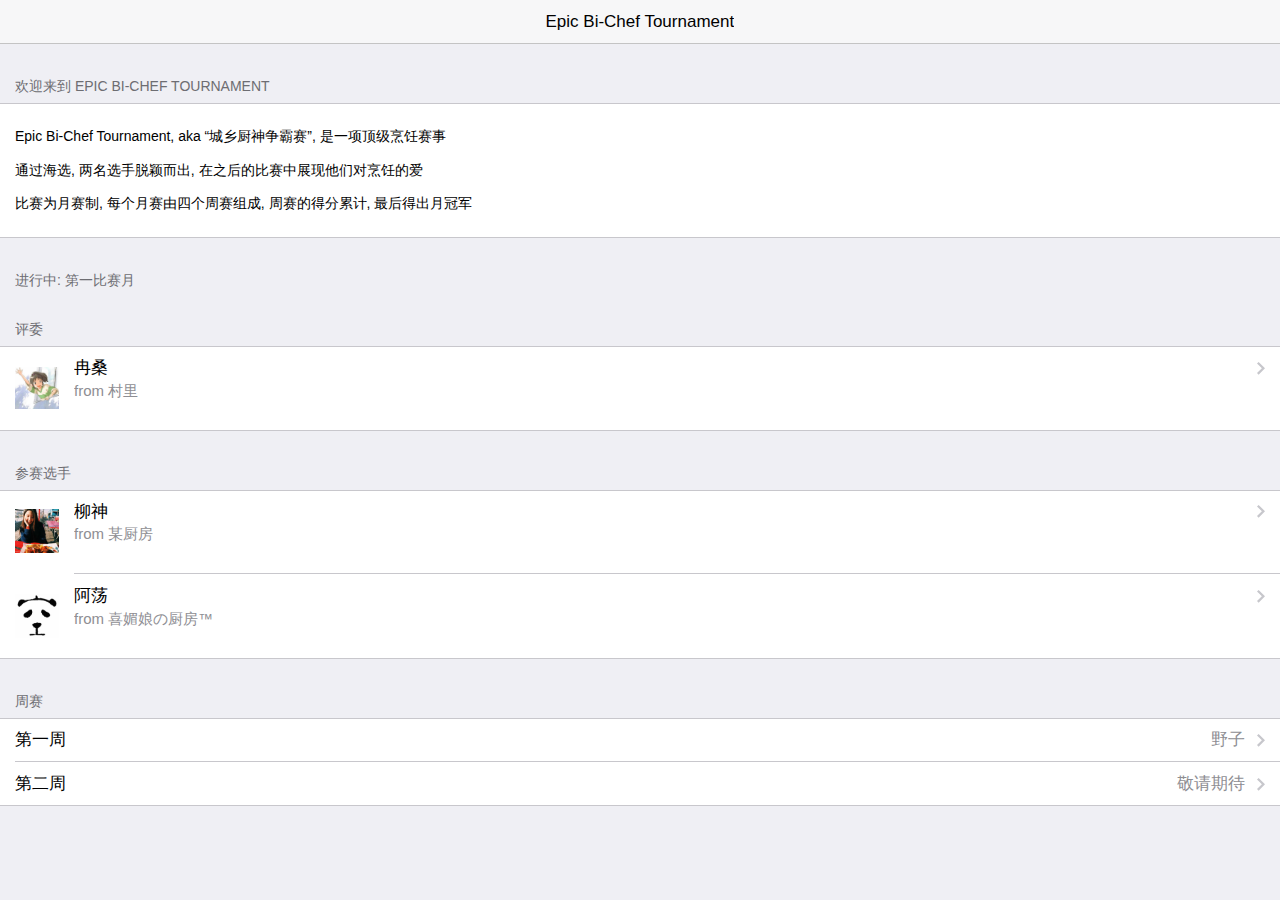
<file: bi-chef_tournament/index.html>
<!--
@Author: lisnb
@Date:   2016-09-25T18:36:19+08:00
@Email:  lisnb.h@hotmail.com
@Last modified by:   lisnb
@Last modified time: 2016-09-26T21:30:01+08:00
-->



<!DOCTYPE html>
<html>
  <head>
    <meta charset="utf-8">
    <meta name="viewport" content="width=device-width, initial-scale=1, maximum-scale=1, minimum-scale=1, user-scalable=no, minimal-ui">
    <meta name="apple-mobile-web-app-capable" content="yes">
    <meta name="apple-mobile-web-app-status-bar-style" content="black">
    <title>喜媚娘の厨房™</title>
    <!-- Path to Framework7 Library CSS-->
    <link rel="stylesheet" href="css/framework7.ios.min.css">
    <!-- Path to your custom app styles-->
    <link rel="stylesheet" href="css/my-app.css">
  </head>
  <body>
    <!-- Status bar overlay for fullscreen mode-->
    <div class="statusbar-overlay"></div>
    <!-- Panels overlay-->
    <div class="panel-overlay"></div>
    <!-- Left panel with reveal effect-->
    <!-- <div class="panel panel-left panel-reveal">
      <div class="content-block">
        <p>Left panel content goes here</p>
      </div>
    </div> -->
    <!-- Right panel with cover effect-->
    <!-- <div class="panel panel-right panel-cover">
      <div class="content-block">
        <p>Right panel content goes here</p>
      </div>
    </div> -->
    <!-- Views-->
    <div class="views">
      <!-- Your main view, should have "view-main" class-->
      <div class="view view-main">
        <!-- Top Navbar-->
        <div class="navbar">
          <!-- Navbar inner for Index page-->
          <div data-page="index" class="navbar-inner">
            <!-- We have home navbar without left link-->
            <div class="center sliding">Epic Bi-Chef Tournament</div>
            <!-- <div class="right"> -->
              <!-- Right link contains only icon - additional "icon-only" class><a href="#" class="link icon-only open-panel"> <i class="icon icon-bars"></i></a>-->
            <!-- </div> -->
          </div>
          <!-- Navbar inner for About page-->
          <div data-page="judge-ran" class="navbar-inner cached">
            <div class="left sliding"><a href="#" class="back link"> <i class="icon icon-back"></i><span>Back</span></a></div>
            <div class="center sliding">冉桑</div>
          </div>
          <!-- Navbar inner for Services page-->
          <div data-page="player-liu" class="navbar-inner cached">
            <div class="left sliding"><a href="#" class="back link"> <i class="icon icon-back"></i><span>Back</span></a></div>
            <div class="center sliding">柳神</div>
          </div>
          <!-- Navbar inner for Form page-->
          <div data-page="player-xi" class="navbar-inner cached">
            <div class="left sliding"><a href="#" class="back link"> <i class="icon icon-back"></i><span>Back</span></a></div>
            <div class="center sliding">阿荡</div>
          </div>
          <div data-page="month1-week1" class="navbar-inner cached">
            <div class="left sliding"><a href="#" class="back link"> <i class="icon icon-back"></i><span>Back</span></a></div>
            <div class="center sliding">第一比赛月, 第一周: 野子</div>
          </div>
          <div data-page="month1-week1-liu" class="navbar-inner cached">
            <div class="left sliding"><a href="#" class="back link"> <i class="icon icon-back"></i><span>Back</span></a></div>
            <div class="center sliding">星光</div>
          </div>
          <div data-page="month1-week1-xi" class="navbar-inner cached">
            <div class="left sliding"><a href="#" class="back link"> <i class="icon icon-back"></i><span>Back</span></a></div>
            <div class="center sliding">他弃权了</div>
          </div>
        </div>
        <!-- Pages, because we need fixed-through navbar and toolbar, it has additional appropriate classes-->
        <div class="pages navbar-through toolbar-through">
          <!-- Index Page-->
          <div data-page="index" class="page">
            <!-- Scrollable page content-->
            <div class="page-content">
              <div class="content-block-title">欢迎来到 Epic Bi-Chef Tournament</div>
              <div class="content-block">
                <div class="content-block-inner">
                  <p>Epic Bi-Chef Tournament, aka “城乡厨神争霸赛”, 是一项顶级烹饪赛事</p>
                  <p>通过海选, 两名选手脱颖而出, 在之后的比赛中展现他们对烹饪的爱</p>
                  <p>比赛为月赛制, 每个月赛由四个周赛组成, 周赛的得分累计, 最后得出月冠军</p>
                </div>
              </div>
              <div class="content-block-title">进行中: 第一比赛月</div>
              <div class="content-block-title">评委</div>
              <div class="list-block media-list">
                <ul>
                  <li>
                    <a href="#judge-ran" class="item-link item-content">
                      <div class="item-media"><img src="img/avatar/judge-ran.png" width="44"></div>
                      <div class="item-inner">
                        <div class="item-title-row">
                          <div class="item-title">冉桑</div>
                        </div>
                        <div class="item-text">from 村里</div>
                      </div>
                    </a>
                  </li>
                </ul>
              </div>
              <div class="content-block-title">参赛选手</div>
              <div class="list-block media-list">
                <ul>
                  <li>
                    <a href="#player-liu" class="item-link item-content">
                      <div class="item-media"><img src="img/avatar/player-liu.png" width="44"></div>
                      <div class="item-inner">
                        <div class="item-title-row">
                          <div class="item-title">柳神</div>
                        </div>

                        <div class="item-text">from 某厨房</div>
                      </div>
                    </a>
                  </li>
                  <li>
                    <a href="#player-xi" class="item-link item-content">
                      <div class="item-media"><img src="img/avatar/player-xi.png" width="44"></div>
                      <div class="item-inner">
                        <div class="item-title-row">
                          <div class="item-title">阿荡</div>
                        </div>
                        <div class="item-text">from 喜媚娘の厨房™</div>
                      </div>
                    </a>
                  </li>
                </ul>
              </div>

              <div class="content-block-title">周赛</div>
              <div class="list-block media-list">
                <ul>
                  <li>
                    <a href="#month1-week1" class="item-link item-content">
                      <!-- <div class="item-media"><img src="img/avatar/player-liu.png" width="44"></div> -->
                      <div class="item-inner">
                        <div class="item-title-row">
                          <div class="item-title">第一周</div>
                          <div class="item-after">
                            野子
                          </div>
                        </div>
                      </div>
                    </a>
                  </li>
                  <li>
                    <a href="#" class="item-link item-content">
                      <!-- <div class="item-media"><img src="img/avatar/player-liu.png" width="44"></div> -->
                      <div class="item-inner">
                        <div class="item-title-row">
                          <div class="item-title">第二周</div>
                          <div class="item-after">
                            敬请期待
                          </div>
                        </div>
                      </div>
                    </a>
                  </li>
                </ul>
              </div>
              <!-- <div class="card">
                <div class="card-header">参赛选手</div>
                <div class="card-content">

                </div>
                <div class="card-footer">Card Footer</div>
              </div> -->
              <!-- <div class="list-block">
                <ul>
                  <li><a href="#about" class="item-link">
                      <div class="item-content">
                        <div class="item-inner">
                          <div class="item-title">About</div>
                        </div>
                      </div></a></li>
                  <li><a href="#services" class="item-link">
                      <div class="item-content">
                        <div class="item-inner">
                          <div class="item-title">Services</div>
                        </div>
                      </div></a></li>
                  <li><a href="#form" class="item-link">
                      <div class="item-content">
                        <div class="item-inner">
                          <div class="item-title">Form</div>
                        </div>
                      </div></a></li>
                </ul>
              </div>
              <div class="content-block-title">Side panels</div>
              <div class="content-block">
                <div class="row">
                  <div class="col-50"><a href="#" data-panel="left" class="button open-panel">Left Panel</a></div>
                  <div class="col-50"><a href="#" data-panel="right" class="button open-panel">Right Panel</a></div>
                </div>
              </div> -->
            </div>
          </div>

          <div class="page cached" data-page="judge-ran">
            <div class="page-content">
              <div class="content-block">
                <div class="card">
                  <div class="card-content">
                    <div class="card-content-inner">
                      <img src="img/avatar/judge-ran.png" alt="" style="max-width:100%;">
                    </div>
                  </div>
                </div>
                <div class="content-block-title">冉桑</div>
                <div class="card">
                  <div class="card-header">姓名</div>
                  <div class="card-content">
                    <div class="card-content-inner">
                      冉桑
                    </div>
                  </div>
                </div>
                <div class="card">
                  <div class="card-header">爱好</div>
                  <div class="card-content">
                    <div class="card-content-inner">
                      ...
                    </div>
                  </div>
                </div>
                <div class="card">
                  <div class="card-header">她说</div>
                  <div class="card-content">
                    <div class="card-content-inner">
                      我也不知道她要说森么...
                    </div>
                  </div>
                </div>
              </div>
            </div>
          </div>
          <div class="page cached" data-page="player-liu">
            <div class="page-content">
              <div class="content-block">
                <div class="card">
                  <div class="card-content">
                    <div class="card-content-inner">
                      <img src="img/avatar/player-liu.png" alt="" style="max-width:100%;">
                    </div>
                  </div>
                </div>
                <div class="content-block-title">柳神</div>
                <div class="card">
                  <div class="card-header">姓名</div>
                  <div class="card-content">
                    <div class="card-content-inner">
                      柳神
                    </div>
                  </div>
                </div>
                <div class="card">
                  <div class="card-header">爱好</div>
                  <div class="card-content">
                    <div class="card-content-inner">
                      ...
                    </div>
                  </div>
                </div>
                <div class="card">
                  <div class="card-header">她说</div>
                  <div class="card-content">
                    <div class="card-content-inner">
                      我也不知道她要说森么...
                    </div>
                  </div>
                </div>
              </div>
            </div>
          </div>
          <div class="page cached" data-page="player-xi">
            <div class="page-content">
              <div class="content-block">
                <div class="card">
                  <div class="card-content">
                    <div class="card-content-inner">
                      <img src="img/avatar/player-xi.png" alt="" style="max-width:100%;">
                    </div>
                  </div>
                </div>
                <div class="content-block-title">阿荡</div>
                <div class="card">
                  <div class="card-header">姓名</div>
                  <div class="card-content">
                    <div class="card-content-inner">
                      阿荡
                    </div>
                  </div>
                </div>
                <div class="card">
                  <div class="card-header">爱好</div>
                  <div class="card-content">
                    <div class="card-content-inner">
                      读书[微笑]
                    </div>
                  </div>
                </div>
                <div class="card">
                  <div class="card-header">他说</div>
                  <div class="card-content">
                    <div class="card-content-inner">
                      我爱我的民族，这是我自信心的源泉[微笑]
                    </div>
                  </div>
                </div>
              </div>
            </div>
          </div>

          <div class="page cached" data-page="month1-week1">
            <div class="page-content">
              <div class="card">
                <div class="card-content">
                  <div class="card-content-inner">
                    <iframe frameborder="no" border="0" marginwidth="0" marginheight="0" width=100% height=86 src="http://music.163.com/outchain/player?type=2&id=401723037&auto=0&height=66"></iframe>
                  </div>
                </div>
              </div>
              <div class="card">
                <div class="card-content">
                  <div class="card-header">野子</div>
                  <div class="card-content-inner">
                    “宫崎骏说，被一个人深深地爱着，将给你力量，而深深地爱着一个人，将给你勇气。”
                  </div>
                </div>
              </div>
              <!-- <div class="content-block-title">参赛作品</div> -->
              <div class="card">
                <div class="card-content">
                  <div class="card-header">参赛作品</div>
                  <div class="card-content-inner">
                    <div class="list-block media-list">
                      <ul>
                        <li>
                          <a href="#month1-week1-liu" class="item-link item-content">
                            <div class="item-media"><img src="img/avatar/player-liu.png" width="44"></div>
                            <div class="item-inner">
                              <div class="item-title-row">
                                <div class="item-title">柳神</div>
                                <div class="item-after">星光</div>
                              </div>
                            </div>
                          </a>
                        </li>
                        <li>
                          <a href="#month1-week1-xi" class="item-link item-content">
                            <div class="item-media"><img src="img/avatar/player-xi.png" width="44"></div>
                            <div class="item-inner">
                              <div class="item-title-row">
                                <div class="item-title">阿荡</div>
                                <div class="item-after">(他弃权了)</div>
                              </div>
                            </div>
                          </a>
                        </li>
                      </ul>
                    </div>
                  </div>
                </div>
              </div>
            </div>
          </div>

          <div class="page cached" data-page="month1-week1-liu">
            <div class="page-content">
              <div class="card">
                <div class="card-content">
                  <div class="card-content-innner">
                    <img src="img/month1/week1/liu/1.JPG" alt="" id="month1-week1-liu-gallary-trigger">
                  </div>
                </div>
              </div>
              <div class="card">
                <div class="card-header">解析</div>
                <div class="card-content">
                  <div class="card-content-inner">
                    <p>“吹啊吹啊我赤脚不害怕……你看我在勇敢的微笑”</p>
                    <p>The wind is blowing and your heart is pounding hard, for it is never easy to fight against the darkness all alone. But when you look up, you see the stars shining in the sky, of which the light is so gentle that it has the power to heal everything.</p>
                  </div>
                </div>
              </div>
              <div class="card">
                <div class="card-header">Recipe</div>
                <div class="card-content">
                  <div class="card-content-inner">
                    原料：鸡蛋 秋葵 土豆 奇异果<br>
鸡蛋打散，兑入少量纯牛奶，一勺绵白糖。秋葵白灼，去头去尾。平底锅内抹一层橄榄油，倒入蛋液，待快凝固时秋葵入锅，卷成鸡蛋卷即可。<br>
鸡蛋和秋葵搭配，鸡蛋滑软，秋葵清脆，一口吃下去先甜软后甘脆，很有层次感。鸡蛋富含蛋白质和人体需要的微量元素。秋葵含有丰富的维生素C和可溶性纤维，其粘性物质不仅可促进消化还可有效降低血清胆固醇。<br>
土豆泥兑入了牛奶口感更绵软，调料放了盐和胡椒。咸香味，与厚蛋烧的甜香口感相得益彰。土豆代替米面作为主食，富含食物纤维，也含有足够人体的碳水化合物，以及多种微量元素。比传统的主食热量更低。<br>
猕猴桃切片做搭配，酸酸甜甜的很清口。富含多种维生素～<br>
土豆泥+秋葵厚蛋烧+猕猴桃+蔓越莓汁 的搭配，营养全面又健康低卡～更重要的是，蛋白质和碳水的比例帮助人体在健身运动时更高效的燃脂增肌。<br>
                  </div>
                </div>
              </div>
              <div class="card">
                <div class="card-header">评委点评</div>
                <div class="card-content">
                  <div class="card-content-inner">
                    <div class="content-block">
                      <div class="content-block-inner">
                        该参赛菜品实属惊艳，从选材到烹调，最大程度上保证了菜品的原汁原味和营养均衡，菜品的美感更是直逼米其林餐厅。由于评委不想第一场比赛就给其他选手以及自己太大压力，抑制了打满分的冲动，因此压低给分，特此说明。
                      </div>
                    </div>
                  </div>
                </div>
              </div>
              <div class="card">
                <div class="card-header">得分</div>
                <div class="card-content">
                  <div class="card-content-inner">
                    <div class="list-block">
                      <ul>
                        <li class="item-content">
                          <div class="item-inner">
                            <div class="item-title">菜品得分</div>
                            <div class="item-after">4/5</div>
                          </div>
                        </li>
                        <li class="item-content">
                          <div class="item-inner">
                            <div class="item-title">菜名</div>
                            <div class="item-after">1.5/2</div>
                          </div>
                        </li>
                        <li class="item-content">
                          <div class="item-inner">
                            <div class="item-title">菜品解析</div>
                            <div class="item-after">2.5/3</div>
                          </div>
                        </li>
                        <li class="item-content">
                          <div class="item-inner">
                            <div class="item-title">总分</div>
                            <div class="item-after">8/10</div>
                          </div>
                        </li>
                      </ul>
                    </div>
                  </div>
                </div>
              </div>
            </div>
          </div>
          <div class="page cached" data-page="month1-week1-xi">
            <div class="page-content">
              <div class="content-block">
                <div class="content-block-inner">
                  生活太难，糯米太黏
                </div>
              </div>
            </div>
          </div>
          <!-- About Page-->
          <div data-page="about" class="page cached">
            <div class="page-content">
              <div class="content-block">
                <p>You may go <a href="#" class="back">back</a> or load <a href="#services">Services</a> page.</p>
                <p>Lorem ipsum dolor sit amet, consectetur adipiscing elit. Nulla vel commodo massa, eu adipiscing mi. Class aptent taciti sociosqu ad litora torquent per conubia nostra, per inceptos himenaeos. Phasellus ultricies dictum neque, non varius tortor fermentum at. Curabitur auctor cursus imperdiet. Nam molestie nisi nec est lacinia volutpat in a purus. Maecenas consectetur condimentum viverra. Donec ultricies nec sem vel condimentum. Phasellus eu tincidunt enim, sit amet convallis orci. Vestibulum quis fringilla dolor.    </p>
                <p>Mauris commodo lacus at nisl lacinia, nec facilisis erat rhoncus. Sed eget pharetra nunc. Aenean vitae vehicula massa, sed sagittis ante. Quisque luctus nec velit dictum convallis. Nulla facilisi. Ut sed erat nisi. Donec non dolor massa. Mauris malesuada dolor velit, in suscipit leo consectetur vitae. Duis tempus ligula non eros pretium condimentum. Cras sed dolor odio.</p>
                <p>Suspendisse commodo adipiscing urna, a aliquet sem egestas in. Sed tincidunt dui a magna facilisis bibendum. Nunc euismod consectetur lorem vitae molestie. Proin mattis tellus libero, non hendrerit neque eleifend ac. Pellentesque interdum velit at lacus consectetur scelerisque et id dui. Praesent non fringilla dui, a elementum purus. Proin vitae lacus libero. Nunc eget lectus non mi iaculis interdum vel a velit. Nullam tincidunt purus id lacus ornare, at elementum turpis euismod. Cras mauris enim, congue eu nisl sit amet, pulvinar semper erat. Suspendisse sed mauris diam.</p>
                <p>Nam eu mauris leo. Pellentesque aliquam vehicula est, sed lobortis tellus malesuada facilisis. Fusce at hendrerit ligula. Donec eu nibh convallis, pulvinar enim quis, lacinia diam. Ut semper ac magna nec ornare. Integer placerat justo sed nunc suscipit facilisis. Vestibulum ac tincidunt augue. Duis eu aliquet mauris, vel luctus mauris. Nulla non augue nec diam pharetra posuere at in mauris.</p>
              </div>
            </div>
          </div>
          <!-- Services Page-->
          <div data-page="services" class="page cached">
            <div class="page-content">
              <div class="content-block">
                <p>You may go <a href="#" class="back">back</a> or load <a href="#about">About</a> page.</p>
                <p>Lorem ipsum dolor sit amet, consectetur adipiscing elit. Nulla vel commodo massa, eu adipiscing mi. Class aptent taciti sociosqu ad litora torquent per conubia nostra, per inceptos himenaeos. Phasellus ultricies dictum neque, non varius tortor fermentum at. Curabitur auctor cursus imperdiet. Nam molestie nisi nec est lacinia volutpat in a purus. Maecenas consectetur condimentum viverra. Donec ultricies nec sem vel condimentum. Phasellus eu tincidunt enim, sit amet convallis orci. Vestibulum quis fringilla dolor.    </p>
                <p>Mauris commodo lacus at nisl lacinia, nec facilisis erat rhoncus. Sed eget pharetra nunc. Aenean vitae vehicula massa, sed sagittis ante. Quisque luctus nec velit dictum convallis. Nulla facilisi. Ut sed erat nisi. Donec non dolor massa. Mauris malesuada dolor velit, in suscipit leo consectetur vitae. Duis tempus ligula non eros pretium condimentum. Cras sed dolor odio.</p>
                <p>Suspendisse commodo adipiscing urna, a aliquet sem egestas in. Sed tincidunt dui a magna facilisis bibendum. Nunc euismod consectetur lorem vitae molestie. Proin mattis tellus libero, non hendrerit neque eleifend ac. Pellentesque interdum velit at lacus consectetur scelerisque et id dui. Praesent non fringilla dui, a elementum purus. Proin vitae lacus libero. Nunc eget lectus non mi iaculis interdum vel a velit. Nullam tincidunt purus id lacus ornare, at elementum turpis euismod. Cras mauris enim, congue eu nisl sit amet, pulvinar semper erat. Suspendisse sed mauris diam.</p>
                <p>Nam eu mauris leo. Pellentesque aliquam vehicula est, sed lobortis tellus malesuada facilisis. Fusce at hendrerit ligula. Donec eu nibh convallis, pulvinar enim quis, lacinia diam. Ut semper ac magna nec ornare. Integer placerat justo sed nunc suscipit facilisis. Vestibulum ac tincidunt augue. Duis eu aliquet mauris, vel luctus mauris. Nulla non augue nec diam pharetra posuere at in mauris.     </p>
              </div>
            </div>
          </div>
          <!-- Form Page-->
          <div data-page="form" class="page cached">
            <div class="page-content">
              <div class="content-block-title">Form Example</div>
              <div class="list-block">
                <ul>
                  <li>
                    <div class="item-content">
                      <div class="item-media"><i class="icon icon-form-name"></i></div>
                      <div class="item-inner">
                        <div class="item-title label">Name</div>
                        <div class="item-input">
                          <input type="text" placeholder="Your name">
                        </div>
                      </div>
                    </div>
                  </li>
                  <li>
                    <div class="item-content">
                      <div class="item-media"><i class="icon icon-form-email"></i></div>
                      <div class="item-inner">
                        <div class="item-title label">E-mail</div>
                        <div class="item-input">
                          <input type="email" placeholder="E-mail">
                        </div>
                      </div>
                    </div>
                  </li>
                  <li>
                    <div class="item-content">
                      <div class="item-media"><i class="icon icon-form-url"></i></div>
                      <div class="item-inner">
                        <div class="item-title label">URL</div>
                        <div class="item-input">
                          <input type="url" placeholder="URL">
                        </div>
                      </div>
                    </div>
                  </li>
                  <li>
                    <div class="item-content">
                      <div class="item-media"><i class="icon icon-form-password"></i></div>
                      <div class="item-inner">
                        <div class="item-title label">Password</div>
                        <div class="item-input">
                          <input type="password" placeholder="Password">
                        </div>
                      </div>
                    </div>
                  </li>
                  <li>
                    <div class="item-content">
                      <div class="item-media"><i class="icon icon-form-tel"></i></div>
                      <div class="item-inner">
                        <div class="item-title label">Phone</div>
                        <div class="item-input">
                          <input type="tel" placeholder="Phone">
                        </div>
                      </div>
                    </div>
                  </li>
                  <li>
                    <div class="item-content">
                      <div class="item-media"><i class="icon icon-form-gender"></i></div>
                      <div class="item-inner">
                        <div class="item-title label">Gender</div>
                        <div class="item-input">
                          <select>
                            <option>Male</option>
                            <option>Female</option>
                          </select>
                        </div>
                      </div>
                    </div>
                  </li>
                  <li>
                    <div class="item-content">
                      <div class="item-media"><i class="icon icon-form-calendar"></i></div>
                      <div class="item-inner">
                        <div class="item-title label">Birth date</div>
                        <div class="item-input">
                          <input type="date" placeholder="Birth day" value="2014-04-30">
                        </div>
                      </div>
                    </div>
                  </li>
                  <li>
                    <div class="item-content">
                      <div class="item-media"><i class="icon icon-form-toggle"></i></div>
                      <div class="item-inner">
                        <div class="item-title label">Switch</div>
                        <div class="item-input">
                          <label class="label-switch">
                            <input type="checkbox">
                            <div class="checkbox"></div>
                          </label>
                        </div>
                      </div>
                    </div>
                  </li>
                  <li>
                    <div class="item-content">
                      <div class="item-media"><i class="icon icon-form-settings"></i></div>
                      <div class="item-inner">
                        <div class="item-title label">Slider</div>
                        <div class="item-input">
                          <div class="range-slider">
                            <input type="range" min="0" max="100" value="50" step="0.1">
                          </div>
                        </div>
                      </div>
                    </div>
                  </li>
                  <li class="align-top">
                    <div class="item-content">
                      <div class="item-media"><i class="icon icon-form-comment"></i></div>
                      <div class="item-inner">
                        <div class="item-title label">Textarea</div>
                        <div class="item-input">
                          <textarea></textarea>
                        </div>
                      </div>
                    </div>
                  </li>
                </ul>
              </div>
              <div class="content-block">
                <div class="row">
                  <div class="col-50"><a href="#" class="button button-big button-fill color-red">Cancel</a></div>
                  <div class="col-50">
                    <input type="submit" value="Submit" class="button button-big button-fill color-green">
                  </div>
                </div>
              </div>
              <div class="content-block-title">Checkbox group</div>
              <div class="list-block">
                <ul>
                  <li>
                    <label class="label-checkbox item-content">
                      <input type="checkbox" name="ks-checkbox" value="Books" checked>
                      <div class="item-media"><i class="icon icon-form-checkbox"></i></div>
                      <div class="item-inner">
                        <div class="item-title">Books</div>
                      </div>
                    </label>
                  </li>
                  <li>
                    <label class="label-checkbox item-content">
                      <input type="checkbox" name="ks-checkbox" value="Movies">
                      <div class="item-media"><i class="icon icon-form-checkbox"></i></div>
                      <div class="item-inner">
                        <div class="item-title">Movies</div>
                      </div>
                    </label>
                  </li>
                  <li>
                    <label class="label-checkbox item-content">
                      <input type="checkbox" name="ks-checkbox" value="Food">
                      <div class="item-media"><i class="icon icon-form-checkbox"></i></div>
                      <div class="item-inner">
                        <div class="item-title">Food</div>
                      </div>
                    </label>
                  </li>
                  <li>
                    <label class="label-checkbox item-content">
                      <input type="checkbox" name="ks-checkbox" value="Drinks">
                      <div class="item-media"><i class="icon icon-form-checkbox"></i></div>
                      <div class="item-inner">
                        <div class="item-title">Drinks</div>
                      </div>
                    </label>
                  </li>
                </ul>
              </div>
              <div class="content-block-title">Radio buttons group</div>
              <div class="list-block">
                <ul>
                  <li>
                    <label class="label-radio item-content">
                      <input type="radio" name="ks-radio" value="Books" checked>
                      <div class="item-inner">
                        <div class="item-title">Books</div>
                      </div>
                    </label>
                  </li>
                  <li>
                    <label class="label-radio item-content">
                      <input type="radio" name="ks-radio" value="Movies">
                      <div class="item-inner">
                        <div class="item-title">Movies</div>
                      </div>
                    </label>
                  </li>
                  <li>
                    <label class="label-radio item-content">
                      <input type="radio" name="ks-radio" value="Food">
                      <div class="item-inner">
                        <div class="item-title">Food</div>
                      </div>
                    </label>
                  </li>
                  <li>
                    <label class="label-radio item-content">
                      <input type="radio" name="ks-radio" value="Drinks">
                      <div class="item-inner">
                        <div class="item-title">Drinks</div>
                      </div>
                    </label>
                  </li>
                </ul>
              </div>
            </div>
          </div>
        </div>
        <!-- Bottom Toolbar-->
        <!-- <div class="toolbar">
          <div class="toolbar-inner"><a href="#about" class="link">关于</a></div>
        </div> -->
      </div>
    </div>
    <!-- Path to Framework7 Library JS-->
    <script type="text/javascript" src="js/framework7.min.js"></script>
    <!-- Path to your app js-->
    <script type="text/javascript" src="js/my-app.js"></script>
  </body>
</html>
</file>
<file: bi-chef_tournament/css/my-app.css>
/**
* @Author: lisnb
* @Date:   2016-09-25T18:36:19+08:00
* @Email:  lisnb.h@hotmail.com
* @Last modified by:   lisnb
* @Last modified time: 2016-09-25T22:04:36+08:00
*/



/* Your app custom files in this file */
/* Tab bar icons */
i.tabbar-demo-icon-1 {
  width: 30px;
  height: 30px;
  background-image: url("data:image/svg+xml;charset=utf-8,<svg xmlns='http://www.w3.org/2000/svg' viewBox='0 0 30 30' fill='%23929292'><g><circle cx='15.2' cy='8.8' r='1.5'/><polygon points='16.7,12.3 16.7,11.7 16.7,11.3 13.7,11.3 13.7,12.3 14.7,12.3 14.7,20.3 13.7,20.3 13.7,21.3 17.7,21.3 17.7,20.3 16.7,20.3'/><path d='M15.2,2.3C8.3,2.3,2.7,7.9,2.7,14.8s5.6,12.5,12.5,12.5c6.9,0,12.5-5.6,12.5-12.5S22.1,2.3,15.2,2.3z M15.2,26.3 c-6.3,0-11.5-5.2-11.5-11.5S8.8,3.3,15.2,3.3s11.5,5.2,11.5,11.5S21.5,26.3,15.2,26.3z'/></g></svg>");
}
.active i.tabbar-demo-icon-1 {
  background-image: url("data:image/svg+xml;charset=utf-8,<svg xmlns='http://www.w3.org/2000/svg' x='0px' y='0px' viewBox='0 0 30 30' fill='%23007aff'><path d='M15,2.6C8.1,2.6,2.5,8.2,2.5,15.1C2.5,22,8.1,27.6,15,27.6S27.5,22,27.5,15.1C27.5,8.2,21.9,2.6,15,2.6z M15,7.6 c0.8,0,1.5,0.7,1.5,1.5c0,0.8-0.7,1.5-1.5,1.5c-0.8,0-1.5-0.7-1.5-1.5C13.5,8.3,14.2,7.6,15,7.6z M17.5,21.6h-4v-1h1v-8h-1v-1h3V12 v0.6v8h1V21.6z'/></svg>");
}
i.tabbar-demo-icon-2 {
  width: 25px;
  height: 30px;
  background-image: url("data:image/svg+xml;charset=utf-8,<svg xmlns='http://www.w3.org/2000/svg' x='0px' y='0px' viewBox='0 0 25 17' fill='%23929292'><path d='M19.5,0h-14L0,6v11h25V6L19.5,0z M5.9,1h13.2l4.5,5H16c0,1.9-1.6,3.4-3.5,3.4C10.6,9.4,9,7.9,9,6H1.4L5.9,1z M24,16H1V7h7.1 c0.5,1.9,2.3,3.4,4.4,3.4s3.9-1.5,4.4-3.4H24V16z'/></svg>");
}
.active i.tabbar-demo-icon-2 {
  background-image: url("data:image/svg+xml;charset=utf-8,<svg xmlns='http://www.w3.org/2000/svg' x='0px' y='0px' viewBox='0 0 25 17' fill='%23007aff'><path d='M19.5,0h-14L0,6v11h25V6L19.5,0z M5.9,1h13.2l4.5,5H16c0,1.9-1.6,3.4-3.5,3.4C10.6,9.4,9,7.9,9,6H1.3L5.9,1z'/></svg>");
}
i.tabbar-demo-icon-3 {
  width: 30px;
  height: 30px;
  background-image: url("data:image/svg+xml;charset=utf-8,<svg xmlns='http://www.w3.org/2000/svg' x='0px' y='0px' viewBox='0 0 30 19' fill='%23929292'><path d='M16.8,1c3.7,0,6.8,3,6.8,6.8l0,0.1c0,0,0,0.1,0,0.1l0,1l1,0C27,9,29,11,29,13.5c0,2.5-2,4.5-4.5,4.5H6c-2.8,0-5-2.2-5-5 c0-2.1,1.4-4,3.4-4.7L5,8.1l0.1-0.6C5.3,6,6.5,5,8,5c0.4,0,0.9,0.1,1.3,0.3l0.9,0.5l0.4-0.9C11.8,2.5,14.2,1,16.8,1 M16.8,0 c-3.1,0-5.7,1.8-7,4.4C9.2,4.2,8.6,4,8,4C6,4,4.4,5.4,4.1,7.3C1.7,8.1,0,10.4,0,13c0,3.3,2.7,6,6,6h18.5v0c3,0,5.5-2.5,5.5-5.5 c0-3-2.5-5.5-5.5-5.5c0-0.1,0-0.2,0-0.2C24.5,3.5,21.1,0,16.8,0L16.8,0z'/></svg>");
}
.active i.tabbar-demo-icon-3 {
  background-image: url("data:image/svg+xml;charset=utf-8,<svg xmlns='http://www.w3.org/2000/svg' x='0px' y='0px' viewBox='0 0 30 19' fill='%23007aff'><path d='M24.5,8c0-0.1,0-0.2,0-0.2C24.5,3.5,21,0,16.8,0c-3.1,0-5.7,1.8-7,4.4C9.2,4.2,8.6,4,8,4C6,4,4.4,5.4,4,7.3 C1.7,8.1,0,10.4,0,13c0,3.3,2.7,6,6,6h18.5v0c3,0,5.5-2.5,5.5-5.5C30,10.5,27.5,8,24.5,8z'/></svg>");
}
i.tabbar-demo-icon-4 {
  width: 25px;
  height: 30px;
  background-image: url("data:image/svg+xml;charset=utf-8,<svg xmlns='http://www.w3.org/2000/svg' x='0px' y='0px' viewBox='0 0 25 19' fill='%23929292'><g><path d='M23,3h-4.1l-2.4-2.4c0,0,0,0,0,0l0,0C16.1,0.2,15.6,0,15,0h-5C9.5,0,8.9,0.3,8.6,0.6l0,0L6.2,3H2C0.9,3,0,3.9,0,5v12 c0,1.1,0.9,2,2,2h21c1.1,0,2-0.9,2-2V5C25,3.9,24.1,3,23,3z M24,17c0,0.6-0.4,1-1,1H2c-0.6,0-1-0.4-1-1V5c0-0.6,0.4-1,1-1h4.2h0.4 l0.3-0.3l1.2-1.2l0,0.1l1.1-1.2C9.5,1.1,9.8,1,10,1h5c0.3,0,0.5,0.1,0.7,0.3l2.4,2.4L18.4,4h0.4H23c0.6,0,1,0.4,1,1V17z'/><path d='M12.5,4C8.9,4,6,6.9,6,10.5c0,3.6,2.9,6.5,6.5,6.5c3.6,0,6.5-2.9,6.5-6.5C19,6.9,16.1,4,12.5,4z M12.5,16 c-3,0-5.5-2.5-5.5-5.5C7,7.5,9.5,5,12.5,5S18,7.5,18,10.5C18,13.5,15.5,16,12.5,16z'/><path d='M12.5,6C10,6,8,8,8,10.5C8,13,10,15,12.5,15s4.5-2,4.5-4.5C17,8,15,6,12.5,6z M12.5,14C10.6,14,9,12.4,9,10.5 C9,8.6,10.6,7,12.5,7S16,8.6,16,10.5C16,12.4,14.4,14,12.5,14z'/></g></svg>");
}
.active i.tabbar-demo-icon-4 {
  background-image: url("data:image/svg+xml;charset=utf-8,<svg xmlns='http://www.w3.org/2000/svg' x='0px' y='0px' viewBox='0 0 25 19' fill='%23007aff'><g><path d='M23,3h-4.1l-2.4-2.4c0,0,0,0,0,0l0,0C16.1,0.2,15.6,0,15.1,0h-5C9.5,0,9,0.3,8.6,0.6l0,0L6.2,3H2C0.9,3,0,3.9,0,5v12 c0,1.1,0.9,2,2,2h21c1.1,0,2-0.9,2-2V5C25,3.9,24.1,3,23,3z M12.5,16c-3,0-5.5-2.5-5.5-5.5C7,7.5,9.5,5,12.5,5c3,0,5.5,2.5,5.5,5.5 C18,13.5,15.5,16,12.5,16z'/><circle cx='12.5' cy='10.5' r='4.5'/></g></svg>");
}

img {
  max-width: 100%;
}
</file>
<file: bi-chef_tournament/css/framework7.ios.min.css>
/**
 * Framework7 1.4.2
 * Full Featured Mobile HTML Framework For Building iOS & Android Apps
 * 
 * http://www.idangero.us/framework7
 * 
 * Copyright 2016, Vladimir Kharlampidi
 * The iDangero.us
 * http://www.idangero.us/
 * 
 * Licensed under MIT
 * 
 * Released on: June 21, 2016
 */
body,html{position:relative;height:100%;width:100%;overflow-x:hidden}body{font-family:-apple-system,SF UI Text,Helvetica Neue,Helvetica,Arial,sans-serif;margin:0;padding:0;color:#000;font-size:14px;line-height:1.4;width:100%;-webkit-text-size-adjust:100%;background:#fff;overflow:hidden}@media all and (width:1024px) and (height:691px) and (orientation:landscape){body,html{height:671px}}@media all and (width:1024px) and (height:692px) and (orientation:landscape){body,html{height:672px}}*{-webkit-tap-highlight-color:transparent;-webkit-touch-callout:none}a,input,select,textarea{outline:0}a{text-decoration:none;color:#007aff}p{margin:1em 0}.row{display:-webkit-box;display:-ms-flexbox;display:-webkit-flex;display:flex;-webkit-box-pack:justify;-ms-flex-pack:justify;-webkit-justify-content:space-between;justify-content:space-between;-webkit-box-lines:multiple;-moz-box-lines:multiple;-webkit-flex-wrap:wrap;-ms-flex-wrap:wrap;flex-wrap:wrap;-webkit-box-align:start;-ms-flex-align:start;-webkit-align-items:flex-start;align-items:flex-start}.row>[class*=col-]{box-sizing:border-box}.row .col-auto{width:100%}.row .col-100{width:100%;width:-webkit-calc((100% - 15px*0)/ 1);width:calc((100% - 15px*0)/ 1)}.row.no-gutter .col-100{width:100%}.row .col-95{width:95%;width:-webkit-calc((100% - 15px*.05263157894736836)/ 1.0526315789473684);width:calc((100% - 15px*.05263157894736836)/ 1.0526315789473684)}.row.no-gutter .col-95{width:95%}.row .col-90{width:90%;width:-webkit-calc((100% - 15px*.11111111111111116)/ 1.1111111111111112);width:calc((100% - 15px*.11111111111111116)/ 1.1111111111111112)}.row.no-gutter .col-90{width:90%}.row .col-85{width:85%;width:-webkit-calc((100% - 15px*.17647058823529416)/ 1.1764705882352942);width:calc((100% - 15px*.17647058823529416)/ 1.1764705882352942)}.row.no-gutter .col-85{width:85%}.row .col-80{width:80%;width:-webkit-calc((100% - 15px*.25)/ 1.25);width:calc((100% - 15px*.25)/ 1.25)}.row.no-gutter .col-80{width:80%}.row .col-75{width:75%;width:-webkit-calc((100% - 15px*.33333333333333326)/ 1.3333333333333333);width:calc((100% - 15px*.33333333333333326)/ 1.3333333333333333)}.row.no-gutter .col-75{width:75%}.row .col-70{width:70%;width:-webkit-calc((100% - 15px*.4285714285714286)/ 1.4285714285714286);width:calc((100% - 15px*.4285714285714286)/ 1.4285714285714286)}.row.no-gutter .col-70{width:70%}.row .col-66{width:66.66666666666666%;width:-webkit-calc((100% - 15px*.5000000000000002)/ 1.5000000000000002);width:calc((100% - 15px*.5000000000000002)/ 1.5000000000000002)}.row.no-gutter .col-66{width:66.66666666666666%}.row .col-65{width:65%;width:-webkit-calc((100% - 15px*.5384615384615385)/ 1.5384615384615385);width:calc((100% - 15px*.5384615384615385)/ 1.5384615384615385)}.row.no-gutter .col-65{width:65%}.row .col-60{width:60%;width:-webkit-calc((100% - 15px*.6666666666666667)/ 1.6666666666666667);width:calc((100% - 15px*.6666666666666667)/ 1.6666666666666667)}.row.no-gutter .col-60{width:60%}.row .col-55{width:55%;width:-webkit-calc((100% - 15px*.8181818181818181)/ 1.8181818181818181);width:calc((100% - 15px*.8181818181818181)/ 1.8181818181818181)}.row.no-gutter .col-55{width:55%}.row .col-50{width:50%;width:-webkit-calc((100% - 15px*1)/ 2);width:calc((100% - 15px*1)/ 2)}.row.no-gutter .col-50{width:50%}.row .col-45{width:45%;width:-webkit-calc((100% - 15px*1.2222222222222223)/ 2.2222222222222223);width:calc((100% - 15px*1.2222222222222223)/ 2.2222222222222223)}.row.no-gutter .col-45{width:45%}.row .col-40{width:40%;width:-webkit-calc((100% - 15px*1.5)/ 2.5);width:calc((100% - 15px*1.5)/ 2.5)}.row.no-gutter .col-40{width:40%}.row .col-35{width:35%;width:-webkit-calc((100% - 15px*1.8571428571428572)/ 2.857142857142857);width:calc((100% - 15px*1.8571428571428572)/ 2.857142857142857)}.row.no-gutter .col-35{width:35%}.row .col-33{width:33.333333333333336%;width:-webkit-calc((100% - 15px*2)/ 3);width:calc((100% - 15px*2)/ 3)}.row.no-gutter .col-33{width:33.333333333333336%}.row .col-30{width:30%;width:-webkit-calc((100% - 15px*2.3333333333333335)/ 3.3333333333333335);width:calc((100% - 15px*2.3333333333333335)/ 3.3333333333333335)}.row.no-gutter .col-30{width:30%}.row .col-25{width:25%;width:-webkit-calc((100% - 15px*3)/ 4);width:calc((100% - 15px*3)/ 4)}.row.no-gutter .col-25{width:25%}.row .col-20{width:20%;width:-webkit-calc((100% - 15px*4)/ 5);width:calc((100% - 15px*4)/ 5)}.row.no-gutter .col-20{width:20%}.row .col-15{width:15%;width:-webkit-calc((100% - 15px*5.666666666666667)/ 6.666666666666667);width:calc((100% - 15px*5.666666666666667)/ 6.666666666666667)}.row.no-gutter .col-15{width:15%}.row .col-10{width:10%;width:-webkit-calc((100% - 15px*9)/ 10);width:calc((100% - 15px*9)/ 10)}.row.no-gutter .col-10{width:10%}.row .col-5{width:5%;width:-webkit-calc((100% - 15px*19)/ 20);width:calc((100% - 15px*19)/ 20)}.row.no-gutter .col-5{width:5%}.row .col-auto:nth-last-child(1),.row .col-auto:nth-last-child(1)~.col-auto{width:100%;width:-webkit-calc((100% - 15px*0)/ 1);width:calc((100% - 15px*0)/ 1)}.row.no-gutter .col-auto:nth-last-child(1),.row.no-gutter .col-auto:nth-last-child(1)~.col-auto{width:100%}.row .col-auto:nth-last-child(2),.row .col-auto:nth-last-child(2)~.col-auto{width:50%;width:-webkit-calc((100% - 15px*1)/ 2);width:calc((100% - 15px*1)/ 2)}.row.no-gutter .col-auto:nth-last-child(2),.row.no-gutter .col-auto:nth-last-child(2)~.col-auto{width:50%}.row .col-auto:nth-last-child(3),.row .col-auto:nth-last-child(3)~.col-auto{width:33.33333333%;width:-webkit-calc((100% - 15px*2)/ 3);width:calc((100% - 15px*2)/ 3)}.row.no-gutter .col-auto:nth-last-child(3),.row.no-gutter .col-auto:nth-last-child(3)~.col-auto{width:33.33333333%}.row .col-auto:nth-last-child(4),.row .col-auto:nth-last-child(4)~.col-auto{width:25%;width:-webkit-calc((100% - 15px*3)/ 4);width:calc((100% - 15px*3)/ 4)}.row.no-gutter .col-auto:nth-last-child(4),.row.no-gutter .col-auto:nth-last-child(4)~.col-auto{width:25%}.row .col-auto:nth-last-child(5),.row .col-auto:nth-last-child(5)~.col-auto{width:20%;width:-webkit-calc((100% - 15px*4)/ 5);width:calc((100% - 15px*4)/ 5)}.row.no-gutter .col-auto:nth-last-child(5),.row.no-gutter .col-auto:nth-last-child(5)~.col-auto{width:20%}.row .col-auto:nth-last-child(6),.row .col-auto:nth-last-child(6)~.col-auto{width:16.66666667%;width:-webkit-calc((100% - 15px*5)/ 6);width:calc((100% - 15px*5)/ 6)}.row.no-gutter .col-auto:nth-last-child(6),.row.no-gutter .col-auto:nth-last-child(6)~.col-auto{width:16.66666667%}.row .col-auto:nth-last-child(7),.row .col-auto:nth-last-child(7)~.col-auto{width:14.28571429%;width:-webkit-calc((100% - 15px*6)/ 7);width:calc((100% - 15px*6)/ 7)}.row.no-gutter .col-auto:nth-last-child(7),.row.no-gutter .col-auto:nth-last-child(7)~.col-auto{width:14.28571429%}.row .col-auto:nth-last-child(8),.row .col-auto:nth-last-child(8)~.col-auto{width:12.5%;width:-webkit-calc((100% - 15px*7)/ 8);width:calc((100% - 15px*7)/ 8)}.row.no-gutter .col-auto:nth-last-child(8),.row.no-gutter .col-auto:nth-last-child(8)~.col-auto{width:12.5%}.row .col-auto:nth-last-child(9),.row .col-auto:nth-last-child(9)~.col-auto{width:11.11111111%;width:-webkit-calc((100% - 15px*8)/ 9);width:calc((100% - 15px*8)/ 9)}.row.no-gutter .col-auto:nth-last-child(9),.row.no-gutter .col-auto:nth-last-child(9)~.col-auto{width:11.11111111%}.row .col-auto:nth-last-child(10),.row .col-auto:nth-last-child(10)~.col-auto{width:10%;width:-webkit-calc((100% - 15px*9)/ 10);width:calc((100% - 15px*9)/ 10)}.row.no-gutter .col-auto:nth-last-child(10),.row.no-gutter .col-auto:nth-last-child(10)~.col-auto{width:10%}.row .col-auto:nth-last-child(11),.row .col-auto:nth-last-child(11)~.col-auto{width:9.09090909%;width:-webkit-calc((100% - 15px*10)/ 11);width:calc((100% - 15px*10)/ 11)}.row.no-gutter .col-auto:nth-last-child(11),.row.no-gutter .col-auto:nth-last-child(11)~.col-auto{width:9.09090909%}.row .col-auto:nth-last-child(12),.row .col-auto:nth-last-child(12)~.col-auto{width:8.33333333%;width:-webkit-calc((100% - 15px*11)/ 12);width:calc((100% - 15px*11)/ 12)}.row.no-gutter .col-auto:nth-last-child(12),.row.no-gutter .col-auto:nth-last-child(12)~.col-auto{width:8.33333333%}.row .col-auto:nth-last-child(13),.row .col-auto:nth-last-child(13)~.col-auto{width:7.69230769%;width:-webkit-calc((100% - 15px*12)/ 13);width:calc((100% - 15px*12)/ 13)}.row.no-gutter .col-auto:nth-last-child(13),.row.no-gutter .col-auto:nth-last-child(13)~.col-auto{width:7.69230769%}.row .col-auto:nth-last-child(14),.row .col-auto:nth-last-child(14)~.col-auto{width:7.14285714%;width:-webkit-calc((100% - 15px*13)/ 14);width:calc((100% - 15px*13)/ 14)}.row.no-gutter .col-auto:nth-last-child(14),.row.no-gutter .col-auto:nth-last-child(14)~.col-auto{width:7.14285714%}.row .col-auto:nth-last-child(15),.row .col-auto:nth-last-child(15)~.col-auto{width:6.66666667%;width:-webkit-calc((100% - 15px*14)/ 15);width:calc((100% - 15px*14)/ 15)}.row.no-gutter .col-auto:nth-last-child(15),.row.no-gutter .col-auto:nth-last-child(15)~.col-auto{width:6.66666667%}.row .col-auto:nth-last-child(16),.row .col-auto:nth-last-child(16)~.col-auto{width:6.25%;width:-webkit-calc((100% - 15px*15)/ 16);width:calc((100% - 15px*15)/ 16)}.row.no-gutter .col-auto:nth-last-child(16),.row.no-gutter .col-auto:nth-last-child(16)~.col-auto{width:6.25%}.row .col-auto:nth-last-child(17),.row .col-auto:nth-last-child(17)~.col-auto{width:5.88235294%;width:-webkit-calc((100% - 15px*16)/ 17);width:calc((100% - 15px*16)/ 17)}.row.no-gutter .col-auto:nth-last-child(17),.row.no-gutter .col-auto:nth-last-child(17)~.col-auto{width:5.88235294%}.row .col-auto:nth-last-child(18),.row .col-auto:nth-last-child(18)~.col-auto{width:5.55555556%;width:-webkit-calc((100% - 15px*17)/ 18);width:calc((100% - 15px*17)/ 18)}.row.no-gutter .col-auto:nth-last-child(18),.row.no-gutter .col-auto:nth-last-child(18)~.col-auto{width:5.55555556%}.row .col-auto:nth-last-child(19),.row .col-auto:nth-last-child(19)~.col-auto{width:5.26315789%;width:-webkit-calc((100% - 15px*18)/ 19);width:calc((100% - 15px*18)/ 19)}.row.no-gutter .col-auto:nth-last-child(19),.row.no-gutter .col-auto:nth-last-child(19)~.col-auto{width:5.26315789%}.row .col-auto:nth-last-child(20),.row .col-auto:nth-last-child(20)~.col-auto{width:5%;width:-webkit-calc((100% - 15px*19)/ 20);width:calc((100% - 15px*19)/ 20)}.row.no-gutter .col-auto:nth-last-child(20),.row.no-gutter .col-auto:nth-last-child(20)~.col-auto{width:5%}.row .col-auto:nth-last-child(21),.row .col-auto:nth-last-child(21)~.col-auto{width:4.76190476%;width:-webkit-calc((100% - 15px*20)/ 21);width:calc((100% - 15px*20)/ 21)}.row.no-gutter .col-auto:nth-last-child(21),.row.no-gutter .col-auto:nth-last-child(21)~.col-auto{width:4.76190476%}@media all and (min-width:768px){.row .tablet-100{width:100%;width:-webkit-calc((100% - 15px*0)/ 1);width:calc((100% - 15px*0)/ 1)}.row.no-gutter .tablet-100{width:100%}.row .tablet-95{width:95%;width:-webkit-calc((100% - 15px*.05263157894736836)/ 1.0526315789473684);width:calc((100% - 15px*.05263157894736836)/ 1.0526315789473684)}.row.no-gutter .tablet-95{width:95%}.row .tablet-90{width:90%;width:-webkit-calc((100% - 15px*.11111111111111116)/ 1.1111111111111112);width:calc((100% - 15px*.11111111111111116)/ 1.1111111111111112)}.row.no-gutter .tablet-90{width:90%}.row .tablet-85{width:85%;width:-webkit-calc((100% - 15px*.17647058823529416)/ 1.1764705882352942);width:calc((100% - 15px*.17647058823529416)/ 1.1764705882352942)}.row.no-gutter .tablet-85{width:85%}.row .tablet-80{width:80%;width:-webkit-calc((100% - 15px*.25)/ 1.25);width:calc((100% - 15px*.25)/ 1.25)}.row.no-gutter .tablet-80{width:80%}.row .tablet-75{width:75%;width:-webkit-calc((100% - 15px*.33333333333333326)/ 1.3333333333333333);width:calc((100% - 15px*.33333333333333326)/ 1.3333333333333333)}.row.no-gutter .tablet-75{width:75%}.row .tablet-70{width:70%;width:-webkit-calc((100% - 15px*.4285714285714286)/ 1.4285714285714286);width:calc((100% - 15px*.4285714285714286)/ 1.4285714285714286)}.row.no-gutter .tablet-70{width:70%}.row .tablet-66{width:66.66666666666666%;width:-webkit-calc((100% - 15px*.5000000000000002)/ 1.5000000000000002);width:calc((100% - 15px*.5000000000000002)/ 1.5000000000000002)}.row.no-gutter .tablet-66{width:66.66666666666666%}.row .tablet-65{width:65%;width:-webkit-calc((100% - 15px*.5384615384615385)/ 1.5384615384615385);width:calc((100% - 15px*.5384615384615385)/ 1.5384615384615385)}.row.no-gutter .tablet-65{width:65%}.row .tablet-60{width:60%;width:-webkit-calc((100% - 15px*.6666666666666667)/ 1.6666666666666667);width:calc((100% - 15px*.6666666666666667)/ 1.6666666666666667)}.row.no-gutter .tablet-60{width:60%}.row .tablet-55{width:55%;width:-webkit-calc((100% - 15px*.8181818181818181)/ 1.8181818181818181);width:calc((100% - 15px*.8181818181818181)/ 1.8181818181818181)}.row.no-gutter .tablet-55{width:55%}.row .tablet-50{width:50%;width:-webkit-calc((100% - 15px*1)/ 2);width:calc((100% - 15px*1)/ 2)}.row.no-gutter .tablet-50{width:50%}.row .tablet-45{width:45%;width:-webkit-calc((100% - 15px*1.2222222222222223)/ 2.2222222222222223);width:calc((100% - 15px*1.2222222222222223)/ 2.2222222222222223)}.row.no-gutter .tablet-45{width:45%}.row .tablet-40{width:40%;width:-webkit-calc((100% - 15px*1.5)/ 2.5);width:calc((100% - 15px*1.5)/ 2.5)}.row.no-gutter .tablet-40{width:40%}.row .tablet-35{width:35%;width:-webkit-calc((100% - 15px*1.8571428571428572)/ 2.857142857142857);width:calc((100% - 15px*1.8571428571428572)/ 2.857142857142857)}.row.no-gutter .tablet-35{width:35%}.row .tablet-33{width:33.333333333333336%;width:-webkit-calc((100% - 15px*2)/ 3);width:calc((100% - 15px*2)/ 3)}.row.no-gutter .tablet-33{width:33.333333333333336%}.row .tablet-30{width:30%;width:-webkit-calc((100% - 15px*2.3333333333333335)/ 3.3333333333333335);width:calc((100% - 15px*2.3333333333333335)/ 3.3333333333333335)}.row.no-gutter .tablet-30{width:30%}.row .tablet-25{width:25%;width:-webkit-calc((100% - 15px*3)/ 4);width:calc((100% - 15px*3)/ 4)}.row.no-gutter .tablet-25{width:25%}.row .tablet-20{width:20%;width:-webkit-calc((100% - 15px*4)/ 5);width:calc((100% - 15px*4)/ 5)}.row.no-gutter .tablet-20{width:20%}.row .tablet-15{width:15%;width:-webkit-calc((100% - 15px*5.666666666666667)/ 6.666666666666667);width:calc((100% - 15px*5.666666666666667)/ 6.666666666666667)}.row.no-gutter .tablet-15{width:15%}.row .tablet-10{width:10%;width:-webkit-calc((100% - 15px*9)/ 10);width:calc((100% - 15px*9)/ 10)}.row.no-gutter .tablet-10{width:10%}.row .tablet-5{width:5%;width:-webkit-calc((100% - 15px*19)/ 20);width:calc((100% - 15px*19)/ 20)}.row.no-gutter .tablet-5{width:5%}.row .tablet-auto:nth-last-child(1),.row .tablet-auto:nth-last-child(1)~.col-auto{width:100%;width:-webkit-calc((100% - 15px*0)/ 1);width:calc((100% - 15px*0)/ 1)}.row.no-gutter .tablet-auto:nth-last-child(1),.row.no-gutter .tablet-auto:nth-last-child(1)~.tablet-auto{width:100%}.row .tablet-auto:nth-last-child(2),.row .tablet-auto:nth-last-child(2)~.col-auto{width:50%;width:-webkit-calc((100% - 15px*1)/ 2);width:calc((100% - 15px*1)/ 2)}.row.no-gutter .tablet-auto:nth-last-child(2),.row.no-gutter .tablet-auto:nth-last-child(2)~.tablet-auto{width:50%}.row .tablet-auto:nth-last-child(3),.row .tablet-auto:nth-last-child(3)~.col-auto{width:33.33333333%;width:-webkit-calc((100% - 15px*2)/ 3);width:calc((100% - 15px*2)/ 3)}.row.no-gutter .tablet-auto:nth-last-child(3),.row.no-gutter .tablet-auto:nth-last-child(3)~.tablet-auto{width:33.33333333%}.row .tablet-auto:nth-last-child(4),.row .tablet-auto:nth-last-child(4)~.col-auto{width:25%;width:-webkit-calc((100% - 15px*3)/ 4);width:calc((100% - 15px*3)/ 4)}.row.no-gutter .tablet-auto:nth-last-child(4),.row.no-gutter .tablet-auto:nth-last-child(4)~.tablet-auto{width:25%}.row .tablet-auto:nth-last-child(5),.row .tablet-auto:nth-last-child(5)~.col-auto{width:20%;width:-webkit-calc((100% - 15px*4)/ 5);width:calc((100% - 15px*4)/ 5)}.row.no-gutter .tablet-auto:nth-last-child(5),.row.no-gutter .tablet-auto:nth-last-child(5)~.tablet-auto{width:20%}.row .tablet-auto:nth-last-child(6),.row .tablet-auto:nth-last-child(6)~.col-auto{width:16.66666667%;width:-webkit-calc((100% - 15px*5)/ 6);width:calc((100% - 15px*5)/ 6)}.row.no-gutter .tablet-auto:nth-last-child(6),.row.no-gutter .tablet-auto:nth-last-child(6)~.tablet-auto{width:16.66666667%}.row .tablet-auto:nth-last-child(7),.row .tablet-auto:nth-last-child(7)~.col-auto{width:14.28571429%;width:-webkit-calc((100% - 15px*6)/ 7);width:calc((100% - 15px*6)/ 7)}.row.no-gutter .tablet-auto:nth-last-child(7),.row.no-gutter .tablet-auto:nth-last-child(7)~.tablet-auto{width:14.28571429%}.row .tablet-auto:nth-last-child(8),.row .tablet-auto:nth-last-child(8)~.col-auto{width:12.5%;width:-webkit-calc((100% - 15px*7)/ 8);width:calc((100% - 15px*7)/ 8)}.row.no-gutter .tablet-auto:nth-last-child(8),.row.no-gutter .tablet-auto:nth-last-child(8)~.tablet-auto{width:12.5%}.row .tablet-auto:nth-last-child(9),.row .tablet-auto:nth-last-child(9)~.col-auto{width:11.11111111%;width:-webkit-calc((100% - 15px*8)/ 9);width:calc((100% - 15px*8)/ 9)}.row.no-gutter .tablet-auto:nth-last-child(9),.row.no-gutter .tablet-auto:nth-last-child(9)~.tablet-auto{width:11.11111111%}.row .tablet-auto:nth-last-child(10),.row .tablet-auto:nth-last-child(10)~.col-auto{width:10%;width:-webkit-calc((100% - 15px*9)/ 10);width:calc((100% - 15px*9)/ 10)}.row.no-gutter .tablet-auto:nth-last-child(10),.row.no-gutter .tablet-auto:nth-last-child(10)~.tablet-auto{width:10%}.row .tablet-auto:nth-last-child(11),.row .tablet-auto:nth-last-child(11)~.col-auto{width:9.09090909%;width:-webkit-calc((100% - 15px*10)/ 11);width:calc((100% - 15px*10)/ 11)}.row.no-gutter .tablet-auto:nth-last-child(11),.row.no-gutter .tablet-auto:nth-last-child(11)~.tablet-auto{width:9.09090909%}.row .tablet-auto:nth-last-child(12),.row .tablet-auto:nth-last-child(12)~.col-auto{width:8.33333333%;width:-webkit-calc((100% - 15px*11)/ 12);width:calc((100% - 15px*11)/ 12)}.row.no-gutter .tablet-auto:nth-last-child(12),.row.no-gutter .tablet-auto:nth-last-child(12)~.tablet-auto{width:8.33333333%}.row .tablet-auto:nth-last-child(13),.row .tablet-auto:nth-last-child(13)~.col-auto{width:7.69230769%;width:-webkit-calc((100% - 15px*12)/ 13);width:calc((100% - 15px*12)/ 13)}.row.no-gutter .tablet-auto:nth-last-child(13),.row.no-gutter .tablet-auto:nth-last-child(13)~.tablet-auto{width:7.69230769%}.row .tablet-auto:nth-last-child(14),.row .tablet-auto:nth-last-child(14)~.col-auto{width:7.14285714%;width:-webkit-calc((100% - 15px*13)/ 14);width:calc((100% - 15px*13)/ 14)}.row.no-gutter .tablet-auto:nth-last-child(14),.row.no-gutter .tablet-auto:nth-last-child(14)~.tablet-auto{width:7.14285714%}.row .tablet-auto:nth-last-child(15),.row .tablet-auto:nth-last-child(15)~.col-auto{width:6.66666667%;width:-webkit-calc((100% - 15px*14)/ 15);width:calc((100% - 15px*14)/ 15)}.row.no-gutter .tablet-auto:nth-last-child(15),.row.no-gutter .tablet-auto:nth-last-child(15)~.tablet-auto{width:6.66666667%}.row .tablet-auto:nth-last-child(16),.row .tablet-auto:nth-last-child(16)~.col-auto{width:6.25%;width:-webkit-calc((100% - 15px*15)/ 16);width:calc((100% - 15px*15)/ 16)}.row.no-gutter .tablet-auto:nth-last-child(16),.row.no-gutter .tablet-auto:nth-last-child(16)~.tablet-auto{width:6.25%}.row .tablet-auto:nth-last-child(17),.row .tablet-auto:nth-last-child(17)~.col-auto{width:5.88235294%;width:-webkit-calc((100% - 15px*16)/ 17);width:calc((100% - 15px*16)/ 17)}.row.no-gutter .tablet-auto:nth-last-child(17),.row.no-gutter .tablet-auto:nth-last-child(17)~.tablet-auto{width:5.88235294%}.row .tablet-auto:nth-last-child(18),.row .tablet-auto:nth-last-child(18)~.col-auto{width:5.55555556%;width:-webkit-calc((100% - 15px*17)/ 18);width:calc((100% - 15px*17)/ 18)}.row.no-gutter .tablet-auto:nth-last-child(18),.row.no-gutter .tablet-auto:nth-last-child(18)~.tablet-auto{width:5.55555556%}.row .tablet-auto:nth-last-child(19),.row .tablet-auto:nth-last-child(19)~.col-auto{width:5.26315789%;width:-webkit-calc((100% - 15px*18)/ 19);width:calc((100% - 15px*18)/ 19)}.row.no-gutter .tablet-auto:nth-last-child(19),.row.no-gutter .tablet-auto:nth-last-child(19)~.tablet-auto{width:5.26315789%}.row .tablet-auto:nth-last-child(20),.row .tablet-auto:nth-last-child(20)~.col-auto{width:5%;width:-webkit-calc((100% - 15px*19)/ 20);width:calc((100% - 15px*19)/ 20)}.row.no-gutter .tablet-auto:nth-last-child(20),.row.no-gutter .tablet-auto:nth-last-child(20)~.tablet-auto{width:5%}.row .tablet-auto:nth-last-child(21),.row .tablet-auto:nth-last-child(21)~.col-auto{width:4.76190476%;width:-webkit-calc((100% - 15px*20)/ 21);width:calc((100% - 15px*20)/ 21)}.row.no-gutter .tablet-auto:nth-last-child(21),.row.no-gutter .tablet-auto:nth-last-child(21)~.tablet-auto{width:4.76190476%}}.view,.views{position:relative;width:100%;height:100%;z-index:5000}.views{overflow:auto;-webkit-overflow-scrolling:touch}.view{overflow:hidden;box-sizing:border-box}.pages{position:relative;width:100%;height:100%;overflow:hidden;background:#000}.page{box-sizing:border-box;position:absolute;left:0;top:0;width:100%;height:100%;background:#efeff4;-webkit-transform:translate3d(0,0,0);transform:translate3d(0,0,0)}.page.cached{display:none}.page-on-left{opacity:.9;-webkit-transform:translate3d(-20%,0,0);transform:translate3d(-20%,0,0)}.page-on-center .swipeback-page-shadow{opacity:1}.page-on-right{-webkit-transform:translate3d(100%,0,0);transform:translate3d(100%,0,0)}.page-on-right .swipeback-page-shadow{opacity:0}.page-content{overflow:auto;-webkit-overflow-scrolling:touch;box-sizing:border-box;height:100%;position:relative;z-index:1}.swipeback-page-shadow{position:absolute;right:100%;top:0;width:16px;height:100%;background:-webkit-linear-gradient(left,rgba(0,0,0,0) 0,rgba(0,0,0,0) 10%,rgba(0,0,0,.01) 50%,rgba(0,0,0,.2) 100%);background:linear-gradient(to right,rgba(0,0,0,0) 0,rgba(0,0,0,0) 10%,rgba(0,0,0,.01) 50%,rgba(0,0,0,.2) 100%);z-index:-1;content:''}html.android .swipeback-page-shadow{display:none;-webkit-animation:none;animation:none}.page-transitioning,.page-transitioning .swipeback-page-shadow{-webkit-transition-duration:.4s;transition-duration:.4s}.page-from-center-to-right:before,.page-from-right-to-center:before{position:absolute;right:100%;top:0;width:16px;height:100%;background:-webkit-linear-gradient(left,rgba(0,0,0,0) 0,rgba(0,0,0,0) 10%,rgba(0,0,0,.01) 50%,rgba(0,0,0,.2) 100%);background:linear-gradient(to right,rgba(0,0,0,0) 0,rgba(0,0,0,0) 10%,rgba(0,0,0,.01) 50%,rgba(0,0,0,.2) 100%);z-index:-1;content:''}html.android .page-from-center-to-right:before,html.android .page-from-right-to-center:before{display:none;-webkit-animation:none;animation:none}.page-from-right-to-center{-webkit-animation:pageFromRightToCenter .4s forwards;animation:pageFromRightToCenter .4s forwards}.page-from-right-to-center:before{-webkit-animation:pageFromRightToCenterShadow .4s forwards;animation:pageFromRightToCenterShadow .4s forwards}.page-from-center-to-right{-webkit-animation:pageFromCenterToRight .4s forwards;animation:pageFromCenterToRight .4s forwards}.page-from-center-to-right:before{-webkit-animation:pageFromCenterToRightShadow .4s forwards;animation:pageFromCenterToRightShadow .4s forwards}@-webkit-keyframes pageFromRightToCenter{from{-webkit-transform:translate3d(100%,0,0)}to{-webkit-transform:translate3d(0,0,0)}}@keyframes pageFromRightToCenter{from{transform:translate3d(100%,0,0)}to{transform:translate3d(0,0,0)}}@-webkit-keyframes pageFromRightToCenterShadow{from{opacity:0}to{opacity:1}}@keyframes pageFromRightToCenterShadow{from{opacity:0}to{opacity:1}}@-webkit-keyframes pageFromCenterToRight{from{-webkit-transform:translate3d(0,0,0)}to{-webkit-transform:translate3d(100%,0,0)}}@keyframes pageFromCenterToRight{from{transform:translate3d(0,0,0)}to{transform:translate3d(100%,0,0)}}@-webkit-keyframes pageFromCenterToRightShadow{from{opacity:1}to{opacity:0}}@keyframes pageFromCenterToRightShadow{from{opacity:1}to{opacity:0}}.page-from-center-to-left{-webkit-animation:pageFromCenterToLeft .4s forwards;animation:pageFromCenterToLeft .4s forwards}.page-from-left-to-center{-webkit-animation:pageFromLeftToCenter .4s forwards;animation:pageFromLeftToCenter .4s forwards}@-webkit-keyframes pageFromCenterToLeft{from{opacity:1;-webkit-transform:translate3d(0,0,0)}to{opacity:.9;-webkit-transform:translate3d(-20%,0,0)}}@keyframes pageFromCenterToLeft{from{transform:translate3d(0,0,0)}to{opacity:.9;transform:translate3d(-20%,0,0)}}@-webkit-keyframes pageFromLeftToCenter{from{opacity:.9;-webkit-transform:translate3d(-20%,0,0)}to{opacity:1;-webkit-transform:translate3d(0,0,0)}}@keyframes pageFromLeftToCenter{from{transform:translate3d(-20%,0,0)}to{opacity:1;transform:translate3d(0,0,0)}}.navbar-inner,.toolbar-inner{position:absolute;left:0;top:0;width:100%;height:100%;padding:0 8px;box-sizing:border-box;display:-webkit-box;display:-ms-flexbox;display:-webkit-flex;display:flex;-webkit-box-pack:justify;-ms-flex-pack:justify;-webkit-justify-content:space-between;justify-content:space-between;-webkit-box-align:center;-ms-flex-align:center;-webkit-align-items:center;align-items:center}.navbar-inner.cached{display:none}.navbar,.toolbar{height:44px;width:100%;box-sizing:border-box;font-size:17px;position:relative;margin:0;z-index:500;-webkit-backface-visibility:hidden;backface-visibility:hidden}.navbar b,.toolbar b{font-weight:500}html.ios-gt-8 .navbar b,html.ios-gt-8 .toolbar b{font-weight:600}.navbar,.subnavbar,.toolbar{background:#f7f7f8}.navbar a.link,.subnavbar a.link,.toolbar a.link{line-height:44px;height:44px;text-decoration:none;position:relative;display:-webkit-box;display:-ms-flexbox;display:-webkit-flex;display:flex;-webkit-box-pack:start;-ms-flex-pack:start;-webkit-justify-content:flex-start;justify-content:flex-start;-webkit-box-align:center;-ms-flex-align:center;-webkit-align-items:center;align-items:center;-webkit-transition-duration:.3s;transition-duration:.3s;-webkit-transform:translateZ(0);transform:translateZ(0)}.navbar a.link.active-state,.subnavbar a.link.active-state,.toolbar a.link.active-state,html:not(.watch-active-state) .navbar a.link:active,html:not(.watch-active-state) .subnavbar a.link:active,html:not(.watch-active-state) .toolbar a.link:active{opacity:.3;-webkit-transition-duration:0s;transition-duration:0s}.navbar a.link i+i,.navbar a.link i+span,.navbar a.link span+i,.navbar a.link span+span,.subnavbar a.link i+i,.subnavbar a.link i+span,.subnavbar a.link span+i,.subnavbar a.link span+span,.toolbar a.link i+i,.toolbar a.link i+span,.toolbar a.link span+i,.toolbar a.link span+span{margin-left:7px}.navbar a.icon-only,.subnavbar a.icon-only,.toolbar a.icon-only{min-width:44px;display:-webkit-box;display:-ms-flexbox;display:-webkit-flex;display:flex;-webkit-box-pack:center;-ms-flex-pack:center;-webkit-justify-content:center;justify-content:center;-webkit-box-align:center;-ms-flex-align:center;-webkit-align-items:center;align-items:center;margin:0}.navbar i.icon,.subnavbar i.icon,.toolbar i.icon{display:block}.navbar{left:0;top:0}.navbar:after{content:'';position:absolute;left:0;bottom:0;right:auto;top:auto;height:1px;width:100%;background-color:#c4c4c4;display:block;z-index:15;-webkit-transform-origin:50% 100%;transform-origin:50% 100%}html.pixel-ratio-2 .navbar:after{-webkit-transform:scaleY(.5);transform:scaleY(.5)}html.pixel-ratio-3 .navbar:after{-webkit-transform:scaleY(.33);transform:scaleY(.33)}.navbar:after{backface-visibility:hidden}.navbar.no-border:after{display:none}.navbar .center{font-size:17px;font-weight:500;text-align:center;margin:0;position:relative;overflow:hidden;text-overflow:ellipsis;white-space:nowrap;line-height:44px;-webkit-flex-shrink:10;-ms-flex:0 10 auto;flex-shrink:10;display:-webkit-box;display:-ms-flexbox;display:-webkit-flex;display:flex;-webkit-box-align:center;-ms-flex-align:center;-webkit-align-items:center;align-items:center}html.ios-gt-8 .navbar .center{font-weight:600}.navbar .left,.navbar .right{-webkit-flex-shrink:0;-ms-flex:0 0 auto;flex-shrink:0;display:-webkit-box;display:-ms-flexbox;display:-webkit-flex;display:flex;-webkit-box-pack:start;-ms-flex-pack:start;-webkit-justify-content:flex-start;justify-content:flex-start;-webkit-box-align:center;-ms-flex-align:center;-webkit-align-items:center;align-items:center;-webkit-transform:translate3d(0,0,0);transform:translate3d(0,0,0)}.navbar .left a+a,.navbar .right a+a{margin-left:15px}.navbar .left{margin-right:10px}.navbar .right{margin-left:10px}.navbar .right:first-child{position:absolute;right:8px;height:100%}.popup .navbar{-webkit-transform:translate3d(0,0,0);transform:translate3d(0,0,0)}.subnavbar{height:44px;width:100%;position:absolute;left:0;top:100%;margin-top:-1px;z-index:20;box-sizing:border-box;padding:0 8px;display:-webkit-box;display:-ms-flexbox;display:-webkit-flex;display:flex;-webkit-box-pack:justify;-ms-flex-pack:justify;-webkit-justify-content:space-between;justify-content:space-between;-webkit-box-align:center;-ms-flex-align:center;-webkit-align-items:center;align-items:center}.subnavbar:after{content:'';position:absolute;left:0;bottom:0;right:auto;top:auto;height:1px;width:100%;background-color:#c4c4c4;display:block;z-index:15;-webkit-transform-origin:50% 100%;transform-origin:50% 100%}html.pixel-ratio-2 .subnavbar:after{-webkit-transform:scaleY(.5);transform:scaleY(.5)}html.pixel-ratio-3 .subnavbar:after{-webkit-transform:scaleY(.33);transform:scaleY(.33)}.subnavbar.no-border:after{display:none}.navbar.no-border .subnavbar{margin-top:0}.navbar-on-left .subnavbar,.navbar-on-right .subnavbar{pointer-events:none}.navbar .subnavbar,.page .subnavbar{position:absolute}.page>.subnavbar{top:0;margin-top:0}.subnavbar>.buttons-row{width:100%}.subnavbar .searchbar,.subnavbar.searchbar{position:absolute}.subnavbar .searchbar,.subnavbar.searchbar{position:absolute}.subnavbar .searchbar{left:0;top:0}.toolbar{left:0;bottom:0}.toolbar:before{content:'';position:absolute;left:0;top:0;bottom:auto;right:auto;height:1px;width:100%;background-color:#c4c4c4;display:block;z-index:15;-webkit-transform-origin:50% 0;transform-origin:50% 0}html.pixel-ratio-2 .toolbar:before{-webkit-transform:scaleY(.5);transform:scaleY(.5)}html.pixel-ratio-3 .toolbar:before{-webkit-transform:scaleY(.33);transform:scaleY(.33)}.toolbar.no-border:before{display:none}.toolbar a{-webkit-flex-shrink:1;-ms-flex:0 1 auto;flex-shrink:1;position:relative;white-space:nowrap;text-overflow:ellipsis;overflow:hidden}.tabbar{color:#929292;z-index:5001}.tabbar a{color:#929292}.tabbar a.active{color:#007aff}.tabbar a.link{line-height:1.4}.tabbar a.link,.tabbar a.tab-link{height:100%;width:100%;box-sizing:border-box;display:-webkit-box;display:-ms-flexbox;display:-webkit-flex;display:flex;-webkit-box-pack:center;-ms-flex-pack:center;-webkit-justify-content:center;justify-content:center;-webkit-box-align:center;-ms-flex-align:center;-webkit-align-items:center;align-items:center;overflow:visible;-webkit-box-flex:1;-ms-flex:1;-webkit-box-orient:vertical;-moz-box-orient:vertical;-ms-flex-direction:column;-webkit-flex-direction:column;flex-direction:column}.tabbar i.icon{height:30px}.tabbar-labels{height:50px}.tabbar-labels a.link,.tabbar-labels a.tab-link{padding-top:4px;padding-bottom:4px;height:100%;-webkit-box-pack:justify;-ms-flex-pack:justify;-webkit-justify-content:space-between;justify-content:space-between}.tabbar-labels a.link i+span,.tabbar-labels a.tab-link i+span{margin:0}.tabbar-labels span.tabbar-label{line-height:1;display:block;margin:0;letter-spacing:.01em;font-size:10px;position:relative;text-overflow:ellipsis;white-space:nowrap}@media all and (min-width:768px){.tabbar .toolbar-inner{-webkit-box-pack:center;-ms-flex-pack:center;-webkit-justify-content:center;justify-content:center}.tabbar a.link,.tabbar a.tab-link{width:auto;min-width:105px}.tabbar-labels{height:56px}.tabbar-labels span.tabbar-label{font-size:14px}}.navbar-from-right-to-center .center,.navbar-from-right-to-center .fading,.navbar-from-right-to-center .left,.navbar-from-right-to-center .right,.navbar-from-right-to-center .subnavbar{-webkit-animation:navbarElementFadeIn .4s forwards;animation:navbarElementFadeIn .4s forwards}.navbar-from-right-to-center .sliding{opacity:1}.navbar-from-center-to-right .center,.navbar-from-center-to-right .fading,.navbar-from-center-to-right .left,.navbar-from-center-to-right .right,.navbar-from-center-to-right .subnavbar{-webkit-animation:navbarElementFadeOut .4s forwards;animation:navbarElementFadeOut .4s forwards}.navbar-from-center-to-right .sliding{opacity:0}.navbar-from-center-to-right .subnavbar.sliding{opacity:1}@-webkit-keyframes navbarElementFadeIn{from{opacity:0}to{opacity:1}}@keyframes navbarElementFadeIn{from{opacity:0}to{opacity:1}}.navbar-from-center-to-left .center,.navbar-from-center-to-left .fading,.navbar-from-center-to-left .left,.navbar-from-center-to-left .right,.navbar-from-center-to-left .subnavbar{-webkit-animation:navbarElementFadeOut .4s forwards;animation:navbarElementFadeOut .4s forwards}.navbar-from-center-to-left .sliding{opacity:0}.navbar-from-center-to-left .subnavbar.sliding{opacity:1}.navbar-from-left-to-center .center,.navbar-from-left-to-center .fading,.navbar-from-left-to-center .left,.navbar-from-left-to-center .right,.navbar-from-left-to-center .subnavbar{-webkit-animation:navbarElementFadeIn .4s forwards;animation:navbarElementFadeIn .4s forwards}.navbar-from-left-to-center .sliding{opacity:1}.navbar-on-left .center,.navbar-on-left .fading,.navbar-on-left .left,.navbar-on-left .right,.navbar-on-left .subnavbar{opacity:0}.navbar-on-left .sliding{opacity:0}.navbar-on-left .subnavbar.sliding{opacity:1;-webkit-transform:translate3d(-100%,0,0);transform:translate3d(-100%,0,0)}.navbar-on-right .center,.navbar-on-right .fading,.navbar-on-right .left,.navbar-on-right .right,.navbar-on-right .subnavbar{opacity:0}.navbar-on-right .sliding{opacity:0}.navbar-on-right .subnavbar.sliding{-webkit-transform:translate3d(100%,0,0);transform:translate3d(100%,0,0)}@-webkit-keyframes navbarElementFadeOut{from{opacity:1}to{opacity:0}}@keyframes navbarElementFadeOut{from{opacity:1}to{opacity:0}}.navbar-from-center-to-left .left.sliding .back.link .icon,.navbar-from-center-to-right .left.sliding .back.link .icon,.navbar-from-left-to-center .left.sliding .back.link .icon,.navbar-from-right-to-center .left.sliding .back.link .icon{-webkit-transition-duration:.4s;transition-duration:.4s}.navbar-from-center-to-left .sliding,.navbar-from-center-to-right .sliding,.navbar-from-left-to-center .sliding,.navbar-from-right-to-center .sliding{-webkit-transition-duration:.4s;transition-duration:.4s;-webkit-animation:none;animation:none}.page>.navbar,.page>.toolbar,.view>.navbar,.view>.toolbar,.views>.navbar,.views>.toolbar{position:absolute}.subnavbar~.page-content{padding-top:44px}.navbar-fixed .page-content,.navbar-through .page-content{padding-top:44px}.navbar-fixed .page-content.with-subnavbar,.navbar-fixed .subnavbar~.page-content,.navbar-fixed .with-subnavbar .page-content,.navbar-through .page-content.with-subnavbar,.navbar-through .subnavbar~.page-content,.navbar-through .with-subnavbar .page-content{padding-top:88px}.navbar-fixed .page .subnavbar,.navbar-fixed.page .subnavbar,.navbar-through .page .subnavbar,.navbar-through.page .subnavbar{top:44px}.tabbar-fixed .page-content,.tabbar-through .page-content,.toolbar-fixed .page-content,.toolbar-through .page-content{padding-bottom:44px}.tabbar-labels-fixed .page-content,.tabbar-labels-through .page-content{padding-bottom:50px}@media all and (min-width:768px){.tabbar-labels-fixed .page-content,.tabbar-labels-through .page-content{padding-bottom:56px}}.navbar.navbar-hiding{-webkit-transition-duration:.4s;transition-duration:.4s;-webkit-transform:translate3d(0,0,0);transform:translate3d(0,0,0)}.navbar.navbar-hiding~.page .list-group-title,.navbar.navbar-hiding~.page-content .list-group-title,.navbar.navbar-hiding~.pages .list-group-title{-webkit-transition-duration:.4s;transition-duration:.4s}.navbar.navbar-hiding~.page .subnavbar,.navbar.navbar-hiding~.page-content .subnavbar,.navbar.navbar-hiding~.pages .subnavbar{-webkit-transition-duration:.4s;transition-duration:.4s}.navbar.navbar-hidden{-webkit-transition-duration:.4s;transition-duration:.4s;-webkit-transform:translate3d(0,-100%,0);transform:translate3d(0,-100%,0)}.navbar.navbar-hidden~.page .list-group-title,.navbar.navbar-hidden~.page-content .list-group-title,.navbar.navbar-hidden~.pages .list-group-title{-webkit-transition-duration:.4s;transition-duration:.4s;top:-44px}.navbar.navbar-hidden~.page .subnavbar,.navbar.navbar-hidden~.page-content .subnavbar,.navbar.navbar-hidden~.pages .subnavbar{-webkit-transform:translate3d(0,-100%,0);transform:translate3d(0,-100%,0);-webkit-transition-duration:.4s;transition-duration:.4s}.page.no-navbar .page-content{padding-top:0}.page.no-navbar .page-content.with-subnavbar,.page.no-navbar.with-subnavbar .page-content,.with-subnavbar .page.no-navbar .page-content{padding-top:44px}.tabbar.tabbar-hiding,.tabbar.toolbar-hiding,.toolbar.tabbar-hiding,.toolbar.toolbar-hiding{-webkit-transition-duration:.4s;transition-duration:.4s;-webkit-transform:translate3d(0,0,0);transform:translate3d(0,0,0)}.tabbar.tabbar-hidden,.tabbar.toolbar-hidden,.toolbar.tabbar-hidden,.toolbar.toolbar-hidden{-webkit-transition-duration:.4s;transition-duration:.4s;-webkit-transform:translate3d(0,100%,0);transform:translate3d(0,100%,0)}.page.no-tabbar .page-content,.page.no-toolbar .page-content{padding-bottom:0}.searchbar{height:44px;width:100%;background:#c9c9ce;box-sizing:border-box;padding:0 8px;overflow:hidden;position:relative;display:-webkit-box;display:-ms-flexbox;display:-webkit-flex;display:flex;-webkit-box-align:center;-ms-flex-align:center;-webkit-align-items:center;align-items:center}.searchbar:after{content:'';position:absolute;left:0;bottom:0;right:auto;top:auto;height:1px;width:100%;background-color:#b4b4b4;display:block;z-index:15;-webkit-transform-origin:50% 100%;transform-origin:50% 100%}html.pixel-ratio-2 .searchbar:after{-webkit-transform:scaleY(.5);transform:scaleY(.5)}html.pixel-ratio-3 .searchbar:after{-webkit-transform:scaleY(.33);transform:scaleY(.33)}.searchbar .searchbar-input{width:100%;height:28px;position:relative;-webkit-flex-shrink:1;-ms-flex:0 1 auto;flex-shrink:1}.searchbar input[type=search]{box-sizing:border-box;width:100%;height:100%;display:block;border:none;-webkit-appearance:none;-moz-appearance:none;-ms-appearance:none;appearance:none;border-radius:5px;font-family:inherit;color:#000;font-size:14px;font-weight:400;padding:0 28px;background-color:#fff;background-repeat:no-repeat;background-position:8px center;background-image:url("data:image/svg+xml;charset=utf-8,%3Csvg%20xmlns%3D'http%3A%2F%2Fwww.w3.org%2F2000%2Fsvg'%20viewBox%3D'0%200%2013%2013'%20enable-background%3D'new%200%200%2013%2013'%3E%3Cg%3E%3Cpath%20fill%3D'%23939398'%20d%3D'M5%2C1c2.2%2C0%2C4%2C1.8%2C4%2C4S7.2%2C9%2C5%2C9S1%2C7.2%2C1%2C5S2.8%2C1%2C5%2C1%20M5%2C0C2.2%2C0%2C0%2C2.2%2C0%2C5s2.2%2C5%2C5%2C5s5-2.2%2C5-5S7.8%2C0%2C5%2C0%20L5%2C0z'%2F%3E%3C%2Fg%3E%3Cline%20stroke%3D'%23939398'%20stroke-miterlimit%3D'10'%20x1%3D'12.6'%20y1%3D'12.6'%20x2%3D'8.2'%20y2%3D'8.2'%2F%3E%3C%2Fsvg%3E");-webkit-background-size:13px 13px;background-size:13px 13px}.searchbar input[type=search]::-webkit-input-placeholder{color:#939398;opacity:1}.searchbar input[type=search]::-webkit-search-cancel-button{-webkit-appearance:none}.searchbar .searchbar-clear{position:absolute;width:28px;height:28px;right:0;top:0;opacity:0;pointer-events:none;background-position:center;background-repeat:no-repeat;background-image:url("data:image/svg+xml;charset=utf-8,%3Csvg%20xmlns%3D'http%3A%2F%2Fwww.w3.org%2F2000%2Fsvg'%20viewBox%3D'0%200%2028%2028'%3E%3Ccircle%20cx%3D'14'%20cy%3D'14'%20r%3D'14'%20fill%3D'%238e8e93'%2F%3E%3Cline%20stroke%3D'%23ffffff'%20stroke-width%3D'2'%20stroke-miterlimit%3D'10'%20x1%3D'8'%20y1%3D'8'%20x2%3D'20'%20y2%3D'20'%2F%3E%3Cline%20fill%3D'none'%20stroke%3D'%23ffffff'%20stroke-width%3D'2'%20stroke-miterlimit%3D'10'%20x1%3D'20'%20y1%3D'8'%20x2%3D'8'%20y2%3D'20'%2F%3E%3C%2Fsvg%3E");-webkit-background-size:14px 14px;background-size:14px 14px;-webkit-transition-duration:.3s;transition-duration:.3s;cursor:pointer}.searchbar .searchbar-cancel{-webkit-transition-duration:.3s;transition-duration:.3s;-webkit-transform:translate3d(0,0,0);transform:translate3d(0,0,0);font-size:17px;cursor:pointer;opacity:0;-webkit-flex-shrink:0;-ms-flex:0 0 auto;flex-shrink:0;margin-left:0;pointer-events:none;display:none}.searchbar.searchbar-active .searchbar-cancel{margin-left:8px;opacity:1;pointer-events:auto}.searchbar.searchbar-active .searchbar-cancel.active-state,html:not(.watch-active-state) .searchbar.searchbar-active .searchbar-cancel:active{opacity:.3;-webkit-transition-duration:0s;transition-duration:0s}.searchbar.searchbar-not-empty .searchbar-clear{pointer-events:auto;opacity:1}.searchbar-overlay{position:absolute;left:0;top:0;width:100%;height:100%;z-index:100;opacity:0;pointer-events:none;background:rgba(0,0,0,.4);-webkit-transition-duration:.3s;transition-duration:.3s;-webkit-transform:translate3d(0,0,0);transform:translate3d(0,0,0)}.searchbar-overlay.searchbar-overlay-active{opacity:1;pointer-events:auto}.searchbar-not-found{display:none}.hidden-by-searchbar,.list-block .hidden-by-searchbar,.list-block li.hidden-by-searchbar{display:none}.page>.searchbar{position:absolute;width:100%;left:0;top:0;z-index:200}.page>.searchbar~.page-content{padding-top:44px}.navbar-fixed .page>.searchbar,.navbar-fixed>.searchbar,.navbar-through .page>.searchbar,.navbar-through>.searchbar{top:44px}.navbar-fixed .page>.searchbar~.page-content,.navbar-fixed>.searchbar~.page-content,.navbar-through .page>.searchbar~.page-content,.navbar-through>.searchbar~.page-content{padding-top:88px}.messagebar{-webkit-transform:translate3d(0,0,0);transform:translate3d(0,0,0);-webkit-transition-duration:0s;transition-duration:0s}.messagebar textarea{-webkit-appearance:none;-moz-appearance:none;-ms-appearance:none;appearance:none;-webkit-box-sizing:border-box;-moz-box-sizing:border-box;box-sizing:border-box;border:1px solid #c8c8cd;background:#fff;border-radius:5px;box-shadow:none;display:block;padding:3px 8px 3px;margin:0;width:100%;height:28px;color:#000;font-size:17px;line-height:20px;font-family:inherit;resize:none;-webkit-flex-shrink:1;-ms-flex:0 1 auto;flex-shrink:1}.messagebar .link{-ms-flex-item-align:flex-end;-webkit-align-self:flex-end;align-self:flex-end}.messagebar .link.icon-only:first-child{margin-left:-6px}.messagebar .link:not(.icon-only)+textarea{margin-left:8px}.messagebar textarea+.link{margin-left:8px}.messagebar .link{-webkit-flex-shrink:0;-ms-flex:0 0 auto;flex-shrink:0}.messagebar~.page-content{padding-bottom:44px}.page.no-toolbar .messagebar~.page-content{padding-bottom:44px}.hidden-toolbar .messagebar{-webkit-transform:translate3d(0,0,0);transform:translate3d(0,0,0);-webkit-transition-duration:0s;transition-duration:0s}i.icon{display:inline-block;vertical-align:middle;background-size:100% auto;background-position:center;background-repeat:no-repeat;font-style:normal;position:relative}i.icon.icon-back{width:12px;height:20px;background-image:url("data:image/svg+xml;charset=utf-8,%3Csvg%20xmlns%3D'http%3A%2F%2Fwww.w3.org%2F2000%2Fsvg'%20viewBox%3D'0%200%2012%2020'%3E%3Cpath%20d%3D'M10%2C0l2%2C2l-8%2C8l8%2C8l-2%2C2L0%2C10L10%2C0z'%20fill%3D'%23007aff'%2F%3E%3C%2Fsvg%3E")}i.icon.icon-forward{width:12px;height:20px;background-image:url("data:image/svg+xml;charset=utf-8,%3Csvg%20xmlns%3D'http%3A%2F%2Fwww.w3.org%2F2000%2Fsvg'%20viewBox%3D'0%200%2012%2020'%3E%3Cpath%20d%3D'M2%2C20l-2-2l8-8L0%2C2l2-2l10%2C10L2%2C20z'%20fill%3D'%23007aff'%2F%3E%3C%2Fsvg%3E")}i.icon.icon-bars{width:21px;height:14px;background-image:url("data:image/svg+xml;charset=utf-8,%3Csvg%20xmlns%3D'http%3A%2F%2Fwww.w3.org%2F2000%2Fsvg'%20viewBox%3D'0%200%2021%2014'%3E%3Cpath%20fill%3D'%23007aff'%20d%3D'M0%2C0h2v2H0V0z%20M4%2C0h17v1H4V0z%20M0%2C6h2v2H0V6z%20M4%2C6h17v1H4V6z%20M0%2C12h2v2H0V12z%20M4%2C12h17v1H4V12z'%2F%3E%3C%2Fsvg%3E")}@media (-webkit-min-device-pixel-ratio:2),(min-resolution:2ddpx){i.icon.icon-bars{background-image:url("data:image/svg+xml;charset=utf-8,%3Csvg%20xmlns%3D'http%3A%2F%2Fwww.w3.org%2F2000%2Fsvg'%20viewBox%3D'0%200%2042%2026'%3E%3Cpath%20fill%3D'%23007aff'%20d%3D'M0%2C0h4v4H0V0z%20M8%2C1h34v2H8V1z%20M0%2C11h4v4H0V11z%20M8%2C12h34v2H8V12z%20M0%2C22h4v4H0V22z%20M8%2C23h34v2H8V23z'%2F%3E%3C%2Fsvg%3E");height:13px}}i.icon.icon-camera{width:25px;height:20px;background-image:url("data:image/svg+xml;charset=utf-8,%3Csvg%20xmlns%3D'http%3A%2F%2Fwww.w3.org%2F2000%2Fsvg'%20x%3D'0px'%20y%3D'0px'%20viewBox%3D'0%200%2025%2020'%3E%3Cpath%20fill%3D'%238C8D92'%20d%3D'M13.3%2C5.5c-2.7%2C0-5%2C2.2-5%2C5s2.2%2C5%2C5%2C5c2.7%2C0%2C5-2.2%2C5-5S16%2C5.5%2C13.3%2C5.5z'%2F%3E%3Cpath%20fill%3D'%238C8D92'%20d%3D'M22.8%2C1.8h-3.3c-0.2-1.3-1-1.8-2-1.8H8.1c-1%2C0-1.8%2C0.4-2%2C1.8H2.8C1.4%2C1.8%2C0%2C2.8%2C0%2C4.2v12.6%20c0%2C1.4%2C1.4%2C2.5%2C2.8%2C2.5h20c1.4%2C0%2C2.2-1.1%2C2.2-2.5V4.2C25%2C2.8%2C24.2%2C1.8%2C22.8%2C1.8z%20M3.5%2C6.4C2.6%2C6.4%2C2%2C5.8%2C2%2C5c0-0.8%2C0.7-1.5%2C1.5-1.5%20S5%2C4.1%2C5%2C5C5%2C5.8%2C4.3%2C6.4%2C3.5%2C6.4z%20M13.3%2C16.8c-3.5%2C0-6.3-2.7-6.3-6.2c0-3.3%2C2.5-6.2%2C5.7-6.2h1.2c3.2%2C0%2C5.7%2C2.9%2C5.7%2C6.2%20C19.6%2C14.1%2C16.7%2C16.8%2C13.3%2C16.8z'%2F%3E%3C%2Fsvg%3E")}i.icon.icon-f7{width:29px;height:29px;background-image:url(../img/i-f7-ios.png);border-radius:6px}i.icon.icon-form-name{width:29px;height:29px;background-image:url(../img/i-form-name-ios.svg)}i.icon.icon-form-password{width:29px;height:29px;background-image:url(../img/i-form-password-ios.svg)}i.icon.icon-form-email{width:29px;height:29px;background-image:url(../img/i-form-email-ios.svg)}i.icon.icon-form-calendar{width:29px;height:29px;background-image:url(../img/i-form-calendar-ios.svg)}i.icon.icon-form-tel{width:29px;height:29px;background-image:url(../img/i-form-tel-ios.svg)}i.icon.icon-form-gender{width:29px;height:29px;background-image:url(../img/i-form-gender-ios.svg)}i.icon.icon-form-toggle{width:29px;height:29px;background-image:url(../img/i-form-toggle-ios.svg)}i.icon.icon-form-comment{width:29px;height:29px;background-image:url(../img/i-form-comment-ios.svg)}i.icon.icon-form-settings{width:29px;height:29px;background-image:url(../img/i-form-settings-ios.svg)}i.icon.icon-form-url{width:29px;height:29px;background-image:url(../img/i-form-url-ios.svg)}i.icon.icon-next,i.icon.icon-prev{width:15px;height:15px}i.icon.icon-next{background-image:url("data:image/svg+xml;charset=utf-8,%3Csvg%20xmlns%3D'http%3A%2F%2Fwww.w3.org%2F2000%2Fsvg'%20viewBox%3D'0%200%2015%2015'%3E%3Cg%3E%3Cpath%20fill%3D'%23007aff'%20d%3D'M1%2C1.6l11.8%2C5.8L1%2C13.4V1.6%20M0%2C0v15l15-7.6L0%2C0L0%2C0z'%2F%3E%3C%2Fg%3E%3C%2Fsvg%3E")}i.icon.icon-prev{background-image:url("data:image/svg+xml;charset=utf-8,%3Csvg%20xmlns%3D'http%3A%2F%2Fwww.w3.org%2F2000%2Fsvg'%20viewBox%3D'0%200%2015%2015'%3E%3Cg%3E%3Cpath%20fill%3D'%23007aff'%20d%3D'M14%2C1.6v11.8L2.2%2C7.6L14%2C1.6%20M15%2C0L0%2C7.6L15%2C15V0L15%2C0z'%2F%3E%3C%2Fg%3E%3C%2Fsvg%3E")}i.icon.icon-plus{width:25px;height:25px;font-size:31px;line-height:20px;text-align:center;font-weight:100}.badge{font-size:13px;display:inline-block;color:#fff;background:#8e8e93;border-radius:20px;padding:0 6px;height:20px;line-height:20px;box-sizing:border-box;text-align:center}.item-after .badge{min-width:20px}.icon .badge{position:absolute;left:100%;margin-left:-10px;top:-2px;font-size:10px;line-height:16px;height:16px;border-radius:16px;padding:0 4px;min-width:16px}.content-block{margin:35px 0;padding:0 15px;color:#6d6d72;box-sizing:border-box}.content-block-title{position:relative;overflow:hidden;margin:0;white-space:nowrap;text-overflow:ellipsis;font-size:14px;text-transform:uppercase;line-height:1;color:#6d6d72;margin:35px 15px 10px}.content-block-title+.card,.content-block-title+.content-block,.content-block-title+.list-block{margin-top:10px}.content-block-inner{background:#fff;padding:10px 15px;margin-left:-15px;width:100%;position:relative;color:#000}.content-block-inner:before{content:'';position:absolute;left:0;top:0;bottom:auto;right:auto;height:1px;width:100%;background-color:#c8c7cc;display:block;z-index:15;-webkit-transform-origin:50% 0;transform-origin:50% 0}html.pixel-ratio-2 .content-block-inner:before{-webkit-transform:scaleY(.5);transform:scaleY(.5)}html.pixel-ratio-3 .content-block-inner:before{-webkit-transform:scaleY(.33);transform:scaleY(.33)}.content-block-inner:after{content:'';position:absolute;left:0;bottom:0;right:auto;top:auto;height:1px;width:100%;background-color:#c8c7cc;display:block;z-index:15;-webkit-transform-origin:50% 100%;transform-origin:50% 100%}html.pixel-ratio-2 .content-block-inner:after{-webkit-transform:scaleY(.5);transform:scaleY(.5)}html.pixel-ratio-3 .content-block-inner:after{-webkit-transform:scaleY(.33);transform:scaleY(.33)}.content-block.inset{margin-left:15px;margin-right:15px;border-radius:7px}.content-block.inset .content-block-inner{border-radius:7px}.content-block.inset .content-block-inner:before{display:none}.content-block.inset .content-block-inner:after{display:none}@media all and (min-width:768px){.content-block.tablet-inset{margin-left:15px;margin-right:15px;border-radius:7px}.content-block.tablet-inset .content-block-inner{border-radius:7px}.content-block.tablet-inset .content-block-inner:before{display:none}.content-block.tablet-inset .content-block-inner:after{display:none}}.list-block{margin:35px 0;font-size:17px}.list-block ul{background:#fff;list-style:none;padding:0;margin:0;position:relative}.list-block ul:before{content:'';position:absolute;left:0;top:0;bottom:auto;right:auto;height:1px;width:100%;background-color:#c8c7cc;display:block;z-index:15;-webkit-transform-origin:50% 0;transform-origin:50% 0}html.pixel-ratio-2 .list-block ul:before{-webkit-transform:scaleY(.5);transform:scaleY(.5)}html.pixel-ratio-3 .list-block ul:before{-webkit-transform:scaleY(.33);transform:scaleY(.33)}.list-block ul:after{content:'';position:absolute;left:0;bottom:0;right:auto;top:auto;height:1px;width:100%;background-color:#c8c7cc;display:block;z-index:15;-webkit-transform-origin:50% 100%;transform-origin:50% 100%}html.pixel-ratio-2 .list-block ul:after{-webkit-transform:scaleY(.5);transform:scaleY(.5)}html.pixel-ratio-3 .list-block ul:after{-webkit-transform:scaleY(.33);transform:scaleY(.33)}.list-block ul ul{padding-left:45px}.list-block ul ul:before{display:none}.list-block ul ul:after{display:none}.list-block .align-top,.list-block .align-top .item-content,.list-block .align-top .item-inner{-webkit-box-align:start;-ms-flex-align:start;-webkit-align-items:flex-start;align-items:flex-start}.list-block.inset{margin-left:15px;margin-right:15px;border-radius:7px}.list-block.inset .content-block-title{margin-left:0;margin-right:0}.list-block.inset ul{border-radius:7px}.list-block.inset ul:before{display:none}.list-block.inset ul:after{display:none}.list-block.inset li:first-child>a{border-radius:7px 7px 0 0}.list-block.inset li:last-child>a{border-radius:0 0 7px 7px}.list-block.inset li:first-child:last-child>a{border-radius:7px}@media all and (min-width:768px){.list-block.tablet-inset{margin-left:15px;margin-right:15px;border-radius:7px}.list-block.tablet-inset .content-block-title{margin-left:0;margin-right:0}.list-block.tablet-inset ul{border-radius:7px}.list-block.tablet-inset ul:before{display:none}.list-block.tablet-inset ul:after{display:none}.list-block.tablet-inset li:first-child>a{border-radius:7px 7px 0 0}.list-block.tablet-inset li:last-child>a{border-radius:0 0 7px 7px}.list-block.tablet-inset li:first-child:last-child>a{border-radius:7px}.list-block.tablet-inset .content-block-title{margin-left:0;margin-right:0}.list-block.tablet-inset ul{border-radius:7px}.list-block.tablet-inset ul:before{display:none}.list-block.tablet-inset ul:after{display:none}.list-block.tablet-inset li:first-child>a{border-radius:7px 7px 0 0}.list-block.tablet-inset li:last-child>a{border-radius:0 0 7px 7px}.list-block.tablet-inset li:first-child:last-child>a{border-radius:7px}}.list-block li{box-sizing:border-box;position:relative}.list-block .item-media{display:-webkit-box;display:-ms-flexbox;display:-webkit-flex;display:flex;-webkit-flex-shrink:0;-ms-flex:0 0 auto;flex-shrink:0;-webkit-box-lines:single;-moz-box-lines:single;-webkit-flex-wrap:nowrap;-ms-flex-wrap:none;-ms-flex-wrap:nowrap;flex-wrap:nowrap;box-sizing:border-box;-webkit-box-align:center;-ms-flex-align:center;-webkit-align-items:center;align-items:center;padding-top:7px;padding-bottom:8px}.list-block .item-media i+i{margin-left:5px}.list-block .item-media i+img{margin-left:5px}.list-block .item-media+.item-inner{margin-left:15px}.list-block .item-inner{padding-right:15px;position:relative;width:100%;padding-top:8px;padding-bottom:7px;min-height:44px;box-sizing:border-box;display:-webkit-box;display:-ms-flexbox;display:-webkit-flex;display:flex;-webkit-box-flex:1;-ms-flex:1;overflow:hidden;-webkit-box-pack:justify;-ms-flex-pack:justify;-webkit-justify-content:space-between;justify-content:space-between;-webkit-box-align:center;-ms-flex-align:center;-webkit-align-items:center;align-items:center;-ms-flex-item-align:stretch;-webkit-align-self:stretch;align-self:stretch}.list-block .item-inner:after{content:'';position:absolute;left:0;bottom:0;right:auto;top:auto;height:1px;width:100%;background-color:#c8c7cc;display:block;z-index:15;-webkit-transform-origin:50% 100%;transform-origin:50% 100%}html.pixel-ratio-2 .list-block .item-inner:after{-webkit-transform:scaleY(.5);transform:scaleY(.5)}html.pixel-ratio-3 .list-block .item-inner:after{-webkit-transform:scaleY(.33);transform:scaleY(.33)}.list-block .item-title{-webkit-flex-shrink:1;-ms-flex:0 1 auto;flex-shrink:1;min-width:0;white-space:nowrap;position:relative;overflow:hidden;text-overflow:ellipsis;max-width:100%}.list-block .item-after{white-space:nowrap;color:#8e8e93;-webkit-flex-shrink:0;-ms-flex:0 0 auto;flex-shrink:0;margin-left:5px;display:-webkit-box;display:-ms-flexbox;display:-webkit-flex;display:flex;max-height:28px}.list-block .autocomplete-opener .item-after,.list-block .smart-select .item-after{max-width:70%;overflow:hidden;text-overflow:ellipsis;position:relative;display:block}.list-block .item-link{-webkit-transition-duration:.3s;transition-duration:.3s;display:block;color:inherit}.list-block .item-link .item-inner{padding-right:35px;background-image:url("data:image/svg+xml;charset=utf-8,%3Csvg%20viewBox%3D'0%200%2060%20120'%20xmlns%3D'http%3A%2F%2Fwww.w3.org%2F2000%2Fsvg'%3E%3Cpath%20d%3D'm60%2061.5-38.25%2038.25-9.75-9.75%2029.25-28.5-29.25-28.5%209.75-9.75z'%20fill%3D'%23c7c7cc'%2F%3E%3C%2Fsvg%3E");background-size:10px 20px;background-repeat:no-repeat;background-position:95% center;background-position:-webkit-calc(100% - 15px) center;background-position:calc(100% - 15px) center}.list-block .item-link.active-state,html:not(.watch-active-state) .list-block .item-link:active{-webkit-transition-duration:0s;transition-duration:0s;background-color:#d9d9d9}.list-block .item-link.active-state .item-inner:after,html:not(.watch-active-state) .list-block .item-link:active .item-inner:after{background-color:transparent}.list-block .item-link.list-button{padding:0 15px;text-align:center;color:#007aff;display:block;line-height:43px}.list-block .item-link.list-button:after{content:'';position:absolute;left:0;bottom:0;right:auto;top:auto;height:1px;width:100%;background-color:#c8c7cc;display:block;z-index:15;-webkit-transform-origin:50% 100%;transform-origin:50% 100%}html.pixel-ratio-2 .list-block .item-link.list-button:after{-webkit-transform:scaleY(.5);transform:scaleY(.5)}html.pixel-ratio-3 .list-block .item-link.list-button:after{-webkit-transform:scaleY(.33);transform:scaleY(.33)}.list-block .item-content{box-sizing:border-box;padding-left:15px;min-height:44px;display:-webkit-box;display:-ms-flexbox;display:-webkit-flex;display:flex;-webkit-box-pack:justify;-ms-flex-pack:justify;-webkit-justify-content:space-between;justify-content:space-between;-webkit-box-align:center;-ms-flex-align:center;-webkit-align-items:center;align-items:center}.list-block .list-block-label{margin:10px 0 35px;padding:0 15px;font-size:14px;color:#8f8f94}.list-block .swipeout{overflow:hidden;-webkit-transform-style:preserve-3d;transform-style:preserve-3d}.list-block .swipeout.deleting{-webkit-transition-duration:.3s;transition-duration:.3s}.list-block .swipeout.deleting .swipeout-content{-webkit-transform:translateX(-100%);transform:translateX(-100%)}.list-block .swipeout.transitioning .swipeout-actions-left a,.list-block .swipeout.transitioning .swipeout-actions-right a,.list-block .swipeout.transitioning .swipeout-content,.list-block .swipeout.transitioning .swipeout-overswipe{-webkit-transition:.3s;transition:.3s}.list-block .swipeout-content{position:relative;z-index:10}.list-block .swipeout-overswipe{-webkit-transition:.2s left;transition:.2s left}.list-block .swipeout-actions-left,.list-block .swipeout-actions-right{position:absolute;top:0;height:100%;display:-webkit-box;display:-ms-flexbox;display:-webkit-flex;display:flex}.list-block .swipeout-actions-left a,.list-block .swipeout-actions-right a{padding:0 30px;color:#fff;background:#c7c7cc;display:-webkit-box;display:-ms-flexbox;display:-webkit-flex;display:flex;-webkit-box-align:center;-ms-flex-align:center;-webkit-align-items:center;align-items:center;position:relative;left:0}.list-block .swipeout-actions-left a:after,.list-block .swipeout-actions-right a:after{content:'';position:absolute;top:0;width:600%;height:100%;background:inherit;z-index:-1}.list-block .swipeout-actions-left a.swipeout-delete,.list-block .swipeout-actions-right a.swipeout-delete{background:#ff3b30}.list-block .swipeout-actions-right{right:0;-webkit-transform:translateX(100%);transform:translateX(100%)}.list-block .swipeout-actions-right a:after{left:100%;margin-left:-1px}.list-block .swipeout-actions-left{left:0;-webkit-transform:translateX(-100%);transform:translateX(-100%)}.list-block .swipeout-actions-left a:after{right:100%;margin-right:-1px}.list-block .item-subtitle{font-size:15px;position:relative;overflow:hidden;white-space:nowrap;max-width:100%;text-overflow:ellipsis}.list-block .item-text{font-size:15px;color:#8e8e93;line-height:21px;position:relative;overflow:hidden;height:42px;text-overflow:ellipsis;-webkit-line-clamp:2;-webkit-box-orient:vertical;display:-webkit-box}.list-block li.media-item .item-title,.list-block.media-list .item-title{font-weight:500}html.ios-gt-8 .list-block li.media-item .item-title,html.ios-gt-8 .list-block.media-list .item-title{font-weight:600}.list-block li.media-item .item-inner,.list-block.media-list .item-inner{display:block;padding-top:10px;padding-bottom:9px;-ms-flex-item-align:stretch;-webkit-align-self:stretch;align-self:stretch}.list-block li.media-item .item-link .item-inner,.list-block.media-list .item-link .item-inner{background:0 0;padding-right:15px}.list-block li.media-item .item-link .item-title-row,.list-block.media-list .item-link .item-title-row{padding-right:20px;background:no-repeat right center;background-image:url("data:image/svg+xml;charset=utf-8,%3Csvg%20viewBox%3D'0%200%2060%20120'%20xmlns%3D'http%3A%2F%2Fwww.w3.org%2F2000%2Fsvg'%3E%3Cpath%20d%3D'm60%2061.5-38.25%2038.25-9.75-9.75%2029.25-28.5-29.25-28.5%209.75-9.75z'%20fill%3D'%23c7c7cc'%2F%3E%3C%2Fsvg%3E");background-size:10px 20px}.list-block li.media-item .item-media,.list-block.media-list .item-media{padding-top:9px;padding-bottom:10px}.list-block li.media-item .item-media img,.list-block.media-list .item-media img{display:block}.list-block li.media-item .item-title-row,.list-block.media-list .item-title-row{display:-webkit-box;display:-ms-flexbox;display:-webkit-flex;display:flex;-webkit-box-pack:justify;-ms-flex-pack:justify;-webkit-justify-content:space-between;justify-content:space-between}.list-block li.media-item .item-content>.item-after,.list-block.media-list .item-content>.item-after{margin-right:15px;margin-left:15px}.list-block .list-group ul:after,.list-block .list-group ul:before{z-index:25}.list-block .list-group+.list-group ul:before{display:none}.list-block .item-divider,.list-block .list-group-title{background:#F7F7F7;margin-top:-1px;padding:4px 15px;white-space:nowrap;position:relative;max-width:100%;text-overflow:ellipsis;overflow:hidden;color:#8e8e93;z-index:15}.list-block .item-divider:before,.list-block .list-group-title:before{content:'';position:absolute;left:0;top:0;bottom:auto;right:auto;height:1px;width:100%;background-color:#c8c7cc;display:block;z-index:15;-webkit-transform-origin:50% 0;transform-origin:50% 0}html.pixel-ratio-2 .list-block .item-divider:before,html.pixel-ratio-2 .list-block .list-group-title:before{-webkit-transform:scaleY(.5);transform:scaleY(.5)}html.pixel-ratio-3 .list-block .item-divider:before,html.pixel-ratio-3 .list-block .list-group-title:before{-webkit-transform:scaleY(.33);transform:scaleY(.33)}.list-block .list-group-title{position:relative;position:-webkit-sticky;position:-moz-sticky;position:sticky;top:0;z-index:20;margin-top:0}.list-block .list-group-title:before{display:none}.list-block .sortable-handler{position:absolute;right:0;top:0;bottom:1px;z-index:10;background-repeat:no-repeat;background-size:18px 12px;background-position:center;width:35px;background-image:url("data:image/svg+xml;charset=utf-8,%3Csvg%20xmlns%3D'http%3A%2F%2Fwww.w3.org%2F2000%2Fsvg'%20viewBox%3D'0%200%2018%2012'%20fill%3D'%23c7c7cc'%3E%3Cpath%20d%3D'M0%2C2V0h22v2H0z'%2F%3E%3Cpath%20d%3D'M0%2C7V5h22v2H0z'%2F%3E%3Cpath%20d%3D'M0%2C12v-2h22v2H0z'%2F%3E%3C%2Fsvg%3E");opacity:0;visibility:hidden;cursor:pointer;-webkit-transition-duration:.3s;transition-duration:.3s}.list-block.sortable .item-inner{-webkit-transition-duration:.3s;transition-duration:.3s}.list-block.sortable-opened .sortable-handler{visibility:visible;opacity:1}.list-block.sortable-opened .item-inner,.list-block.sortable-opened .item-link .item-inner{padding-right:35px}.list-block.sortable-opened .item-link .item-inner,.list-block.sortable-opened .item-link .item-title-row{background-image:none}.list-block.sortable-sorting li{-webkit-transition-duration:.3s;transition-duration:.3s}.list-block li.sorting{z-index:50;background:rgba(255,255,255,.8);box-shadow:0 2px 8px rgba(0,0,0,.6);-webkit-transition-duration:0s;transition-duration:0s}.list-block li.sorting .item-inner:after{display:none}.list-block li:last-child .list-button:after{display:none}.list-block li:last-child .item-inner:after,.list-block li:last-child li:last-child .item-inner:after{display:none}.list-block li li:last-child .item-inner:after,.list-block li:last-child li .item-inner:after{content:'';position:absolute;left:0;bottom:0;right:auto;top:auto;height:1px;width:100%;background-color:#c8c7cc;display:block;z-index:15;-webkit-transform-origin:50% 100%;transform-origin:50% 100%}html.pixel-ratio-2 .list-block li li:last-child .item-inner:after,html.pixel-ratio-2 .list-block li:last-child li .item-inner:after{-webkit-transform:scaleY(.5);transform:scaleY(.5)}html.pixel-ratio-3 .list-block li li:last-child .item-inner:after,html.pixel-ratio-3 .list-block li:last-child li .item-inner:after{-webkit-transform:scaleY(.33);transform:scaleY(.33)}.contacts-content{background:#fff}.contacts-block{margin:0}.contacts-block .list-group-title{padding:0 15px;background:#f7f7f7;color:#000;font-weight:500;line-height:22px;height:22px}html.ios-gt-8 .contacts-block .list-group-title{font-weight:600}.contacts-block .list-group:first-child ul:before{display:none}.contacts-block .list-group:last-child ul:after{display:none}.list-block input[type=time],.list-block input[type=number],.list-block input[type=search],.list-block input[type=text],.list-block input[type=password],.list-block input[type=email],.list-block input[type=tel],.list-block input[type=url],.list-block input[type=date],.list-block input[type=datetime-local],.list-block select,.list-block textarea{-webkit-appearance:none;-moz-appearance:none;-ms-appearance:none;appearance:none;box-sizing:border-box;border:none;background:0 0;border-radius:0;box-shadow:none;display:block;padding:0;margin:0;width:100%;height:43px;color:#000;font-size:17px;font-family:inherit}.list-block .item-title.label{vertical-align:top}.list-block .item-title.label+.item-input{margin-left:5px}.list-block input[type=date],.list-block input[type=datetime-local]{line-height:44px}.list-block select{-webkit-appearance:none;-moz-appearance:none;-ms-appearance:none;appearance:none}.list-block textarea{height:100px;resize:none;line-height:1.4;padding-top:8px;padding-bottom:7px}.list-block textarea.resizable{height:43px}.list-block .item-input{width:100%;margin-top:-8px;margin-bottom:-7px;-webkit-box-flex:1;-ms-flex:1;-webkit-flex-shrink:1;-ms-flex:0 1 auto;flex-shrink:1}.list-block .item-title.label{width:35%;-webkit-flex-shrink:0;-ms-flex:0 0 auto;flex-shrink:0}.label-switch{display:inline-block;vertical-align:middle;width:52px;border-radius:16px;box-sizing:border-box;height:32px;position:relative;cursor:pointer;-ms-flex-item-align:center;-webkit-align-self:center;align-self:center}.label-switch .checkbox{width:52px;border-radius:16px;box-sizing:border-box;height:32px;background:#e5e5e5;z-index:0;margin:0;padding:0;-webkit-appearance:none;-moz-appearance:none;-ms-appearance:none;appearance:none;border:none;cursor:pointer;position:relative;-webkit-transition-duration:.3s;transition-duration:.3s}.label-switch .checkbox:before{content:' ';position:absolute;left:2px;top:2px;width:48px;border-radius:16px;box-sizing:border-box;height:28px;background:#fff;z-index:1;-webkit-transition-duration:.3s;transition-duration:.3s;-webkit-transform:scale(1);transform:scale(1)}.label-switch .checkbox:after{content:' ';height:28px;width:28px;border-radius:28px;background:#fff;position:absolute;z-index:2;top:2px;left:2px;box-shadow:0 2px 5px rgba(0,0,0,.4);-webkit-transform:translateX(0);transform:translateX(0);-webkit-transition-duration:.3s;transition-duration:.3s}.label-switch input[type=checkbox]{display:none}.label-switch input[type=checkbox]:checked+.checkbox{background:#4cd964}.label-switch input[type=checkbox]:checked+.checkbox:before{-webkit-transform:scale(0);transform:scale(0)}.label-switch input[type=checkbox]:checked+.checkbox:after{-webkit-transform:translateX(20px);transform:translateX(20px)}html.android .label-switch input[type=checkbox]+.checkbox{-webkit-transition-duration:0;transition-duration:0}html.android .label-switch input[type=checkbox]+.checkbox:after,html.android .label-switch input[type=checkbox]+.checkbox:before{-webkit-transition-duration:0;transition-duration:0}.button{border:1px solid #007aff;color:#007aff;text-decoration:none;text-align:center;display:block;border-radius:5px;line-height:27px;box-sizing:border-box;-webkit-appearance:none;-moz-appearance:none;-ms-appearance:none;appearance:none;background:0 0;padding:0 10px;margin:0;height:29px;white-space:nowrap;position:relative;overflow:hidden;text-overflow:ellipsis;font-size:14px;font-family:inherit;cursor:pointer;outline:0}input[type=submit].button,input[type=button].button{width:100%}.button.active-state,html:not(.watch-active-state) .button:active{background:rgba(0,122,255,.15)}.button.button-round{border-radius:27px}.button.active{background:#007aff;color:#fff}.button.button-big{font-size:17px;height:44px;line-height:42px}.button.button-fill{color:#fff;background:#007aff;border:none}.button.button-fill.active-state,html:not(.watch-active-state) .button.button-fill:active{opacity:.8}.button i.icon:first-child{margin-right:10px}.button i.icon:last-child{margin-left:10px}.button i.icon:first-child:last-child{margin-left:0;margin-right:0}.buttons-row{-ms-flex-item-align:center;-webkit-align-self:center;align-self:center;display:-webkit-box;display:-ms-flexbox;display:-webkit-flex;display:flex;-webkit-box-lines:single;-moz-box-lines:single;-webkit-flex-wrap:nowrap;-ms-flex-wrap:none;-ms-flex-wrap:nowrap;flex-wrap:nowrap}.buttons-row .button{border-radius:0;border-left-width:0;width:100%;-webkit-box-flex:1;-ms-flex:1}.buttons-row .button:first-child{border-radius:5px 0 0 5px;border-left-width:1px;border-left-style:solid}.buttons-row .button:last-child{border-radius:0 5px 5px 0}.buttons-row .button:first-child:last-child{border-radius:5px}.buttons-row .button.button-round:first-child{border-radius:27px 0 0 27px}.buttons-row .button.button-round:last-child{border-radius:0 27px 27px 0}.range-slider{width:100%;position:relative;overflow:hidden;padding-left:3px;padding-right:3px;margin-left:-1px;-ms-flex-item-align:center;-webkit-align-self:center;align-self:center}.range-slider input[type=range]{position:relative;height:28px;width:100%;margin:4px 0 5px 0;-webkit-appearance:none;-moz-appearance:none;-ms-appearance:none;appearance:none;background:-webkit-gradient(linear,50% 0,50% 100%,color-stop(0,#b7b8b7),color-stop(100%,#b7b8b7));background:linear-gradient(to right,#b7b8b7 0,#b7b8b7 100%);background-position:center;background-size:100% 2px;background-repeat:no-repeat;outline:0;border:none;box-sizing:content-box;-ms-background-position-y:500px}.range-slider input[type=range]:active,.range-slider input[type=range]:focus{border:0;outline:0}.range-slider input[type=range]:after{height:2px;background:#fff;content:' ';width:5px;top:50%;margin-top:-1px;left:-5px;z-index:1;position:absolute}.range-slider input[type=range]::-webkit-slider-thumb{-webkit-appearance:none;-moz-appearance:none;-ms-appearance:none;appearance:none;border:none;height:28px;width:28px;position:relative;background:0 0}.range-slider input[type=range]::-webkit-slider-thumb:after{height:28px;width:28px;border-radius:28px;background:#fff;z-index:10;box-shadow:0 2px 4px rgba(0,0,0,.4);border:0;outline:0;position:absolute;box-sizing:border-box;content:' ';left:0;top:0}.range-slider input[type=range]::-webkit-slider-thumb:before{position:absolute;top:50%;right:100%;width:2000px;height:2px;margin-top:-1px;z-index:1;background:#007aff;content:' '}.range-slider input[type=range]::-moz-range-track{width:100%;height:2px;background:#b7b8b7;border:none;outline:0}.range-slider input[type=range]::-moz-range-thumb{height:28px;width:28px;border-radius:28px;background:#fff;z-index:10;box-shadow:0 2px 4px rgba(0,0,0,.4);border:0;outline:0;position:absolute;box-sizing:border-box;content:' '}.range-slider input[type=range]::-ms-track{width:100%;height:2px;cursor:pointer;background:0 0;border-color:transparent;color:transparent}.range-slider input[type=range]::-ms-thumb{height:28px;width:28px;border-radius:28px;background:#fff;z-index:10;box-shadow:0 2px 4px rgba(0,0,0,.4);border:0;outline:0;position:absolute;content:' ';box-shadow:none;border:1px solid rgba(0,0,0,.2);box-sizing:border-box;margin-top:0;top:50%}.range-slider input[type=range]::-ms-fill-lower{background:#007aff}.range-slider input[type=range]::-ms-fill-upper{background:#b7b8b7}label.label-checkbox{cursor:pointer}label.label-checkbox i.icon-form-checkbox{width:22px;height:22px;position:relative;border-radius:22px;border:1px solid #c7c7cc;box-sizing:border-box}label.label-checkbox i.icon-form-checkbox:after{content:' ';position:absolute;left:50%;margin-left:-6px;top:50%;margin-top:-4px;width:12px;height:9px}label.label-checkbox input[type=checkbox],label.label-checkbox input[type=radio]{display:none}label.label-checkbox input[type=checkbox]:checked+.item-media i.icon-form-checkbox,label.label-checkbox input[type=radio]:checked+.item-media i.icon-form-checkbox{border:none;background-color:#007aff}label.label-checkbox input[type=checkbox]:checked+.item-media i.icon-form-checkbox:after,label.label-checkbox input[type=radio]:checked+.item-media i.icon-form-checkbox:after{background:no-repeat center;background-image:url("data:image/svg+xml;charset=utf-8,%3Csvg%20xmlns%3D'http%3A%2F%2Fwww.w3.org%2F2000%2Fsvg'%20x%3D'0px'%20y%3D'0px'%20viewBox%3D'0%200%2012%209'%20xml%3Aspace%3D'preserve'%3E%3Cpolygon%20fill%3D'%23ffffff'%20points%3D'12%2C0.7%2011.3%2C0%203.9%2C7.4%200.7%2C4.2%200%2C4.9%203.9%2C8.8%203.9%2C8.8%203.9%2C8.8%20'%2F%3E%3C%2Fsvg%3E");-webkit-background-size:12px 9px;background-size:12px 9px}label.label-radio{cursor:pointer}label.label-radio input[type=checkbox],label.label-radio input[type=radio]{display:none}label.label-radio input[type=checkbox]~.item-inner,label.label-radio input[type=radio]~.item-inner{padding-right:35px}label.label-radio input[type=checkbox]:checked~.item-inner,label.label-radio input[type=radio]:checked~.item-inner{background:no-repeat center;background-image:url("data:image/svg+xml;charset=utf-8,%3Csvg%20xmlns%3D'http%3A%2F%2Fwww.w3.org%2F2000%2Fsvg'%20viewBox%3D'0%200%2013%2010'%3E%3Cpolygon%20fill%3D'%23007aff'%20points%3D'11.6%2C0%204.4%2C7.2%201.4%2C4.2%200%2C5.6%204.4%2C10%204.4%2C10%204.4%2C10%2013%2C1.4%20'%2F%3E%3C%2Fsvg%3E");background-position:90% center;background-position:-webkit-calc(100% - 15px) center;background-position:calc(100% - 15px) center;-webkit-background-size:13px 10px;background-size:13px 10px}label.label-checkbox,label.label-radio{-webkit-transition-duration:.3s;transition-duration:.3s}html:not(.watch-active-state) label.label-checkbox:active,html:not(.watch-active-state) label.label-radio:active,label.label-checkbox.active-state,label.label-radio.active-state{-webkit-transition-duration:0s;transition-duration:0s;background-color:#d9d9d9}html:not(.watch-active-state) label.label-checkbox:active .item-inner:after,html:not(.watch-active-state) label.label-radio:active .item-inner:after,label.label-checkbox.active-state .item-inner:after,label.label-radio.active-state .item-inner:after{background-color:transparent}.smart-select select{display:none}.list-block .accordion-item-toggle{cursor:pointer;-webkit-transition-duration:.3s;transition-duration:.3s}.list-block .accordion-item-toggle .item-inner{padding-right:35px;background:no-repeat -webkit-calc(100% - 15px) center;background:no-repeat calc(100% - 15px) center;background-image:url("data:image/svg+xml;charset=utf-8,%3Csvg%20viewBox%3D'0%200%2060%20120'%20xmlns%3D'http%3A%2F%2Fwww.w3.org%2F2000%2Fsvg'%3E%3Cpath%20d%3D'm60%2061.5-38.25%2038.25-9.75-9.75%2029.25-28.5-29.25-28.5%209.75-9.75z'%20fill%3D'%23c7c7cc'%2F%3E%3C%2Fsvg%3E");background-size:10px 20px}.list-block .accordion-item-toggle.active-state,html:not(.watch-active-state) .list-block .accordion-item-toggle:active{-webkit-transition-duration:0s;transition-duration:0s;background-color:#d9d9d9}.list-block .accordion-item-toggle.active-state>.item-inner:after,html:not(.watch-active-state) .list-block .accordion-item-toggle:active>.item-inner:after{background-color:transparent}.list-block .accordion-item-toggle .item-inner,.list-block .accordion-item>.item-link .item-inner{-webkit-transition-duration:.3s;transition-duration:.3s;-webkit-transition-property:background-color;transition-property:background-color}.list-block .accordion-item-toggle .item-inner:after,.list-block .accordion-item>.item-link .item-inner:after{-webkit-transition-duration:.3s;transition-duration:.3s}.list-block .accordion-item-expanded.media-item .accordion-item-toggle .item-title-row,.list-block .accordion-item-expanded.media-item>.item-link .item-title-row,.list-block.media-list .accordion-item-expanded .accordion-item-toggle .item-title-row,.list-block.media-list .accordion-item-expanded>.item-link .item-title-row,.list-block:not(.media-list) .accordion-item-expanded:not(.media-item) .accordion-item-toggle .item-inner,.list-block:not(.media-list) .accordion-item-expanded:not(.media-item)>.item-link .item-inner{background-image:url("data:image/svg+xml;charset=utf-8,%3Csvg%20viewBox%3D'0%200%2060%20120'%20xmlns%3D'http%3A%2F%2Fwww.w3.org%2F2000%2Fsvg'%3E%3Cpath%20d%3D'm60%2061.5-38.25%2038.25-9.75-9.75%2029.25-28.5-29.25-28.5%209.75-9.75z'%20transform%3D'translate(115%2C%2030)%20rotate(90)'%20fill%3D'%23c7c7cc'%2F%3E%3C%2Fsvg%3E");background-size:20px 20px}.list-block .accordion-item-expanded .accordion-item-toggle .item-inner:after,.list-block .accordion-item-expanded>.item-link .item-inner:after{background-color:transparent}.list-block .accordion-item .content-block,.list-block .accordion-item .list-block{margin-top:0;margin-bottom:0}.list-block .accordion-item ul{padding-left:0}.accordion-item-content{position:relative;overflow:hidden;height:0;font-size:14px;-webkit-transition-duration:.3s;transition-duration:.3s;-webkit-transform:translate3d(0,0,0);transform:translate3d(0,0,0)}.accordion-item-expanded>.accordion-item-content{height:auto}html.android-4 .accordion-item-content{-webkit-transform:none;transform:none}.card .list-block ul,.cards-list ul{background:0 0}.card .list-block>ul:before,.cards-list>ul:before{display:none}.card .list-block>ul:after,.cards-list>ul:after{display:none}.card{background:#fff;box-shadow:0 1px 2px rgba(0,0,0,.3);margin:10px;position:relative;border-radius:2px;font-size:14px}.card .content-block,.card .list-block{margin:0}.row:not(.no-gutter) .col>.card{margin-left:0;margin-right:0}.card-content{position:relative}.card-content-inner{padding:15px;position:relative}.card-content-inner>p:first-child{margin-top:0}.card-content-inner>p:last-child{margin-bottom:0}.card-content-inner>.content-block,.card-content-inner>.list-block{margin:-15px}.card-footer,.card-header{min-height:44px;position:relative;padding:10px 15px;box-sizing:border-box;display:-webkit-box;display:-ms-flexbox;display:-webkit-flex;display:flex;-webkit-box-pack:justify;-ms-flex-pack:justify;-webkit-justify-content:space-between;justify-content:space-between;-webkit-box-align:center;-ms-flex-align:center;-webkit-align-items:center;align-items:center}.card-footer[valign=top],.card-header[valign=top]{-webkit-box-align:start;-ms-flex-align:start;-webkit-align-items:flex-start;align-items:flex-start}.card-footer[valign=bottom],.card-header[valign=bottom]{-webkit-box-align:end;-ms-flex-align:end;-webkit-align-items:flex-end;align-items:flex-end}.card-footer a.link,.card-header a.link{line-height:44px;height:44px;text-decoration:none;position:relative;margin-top:-10px;margin-bottom:-10px;display:-webkit-box;display:-ms-flexbox;display:-webkit-flex;display:flex;-webkit-box-pack:start;-ms-flex-pack:start;-webkit-justify-content:flex-start;justify-content:flex-start;-webkit-box-align:center;-ms-flex-align:center;-webkit-align-items:center;align-items:center;-webkit-transition-duration:.3s;transition-duration:.3s}.card-footer a.link.active-state,.card-header a.link.active-state,html:not(.watch-active-state) .card-footer a.link:active,html:not(.watch-active-state) .card-header a.link:active{opacity:.3;-webkit-transition-duration:0s;transition-duration:0s}.card-footer a.link i+i,.card-footer a.link i+span,.card-footer a.link span+i,.card-footer a.link span+span,.card-header a.link i+i,.card-header a.link i+span,.card-header a.link span+i,.card-header a.link span+span{margin-left:7px}.card-footer a.link i.icon,.card-header a.link i.icon{display:block}.card-footer a.icon-only,.card-header a.icon-only{min-width:44px;display:-webkit-box;display:-ms-flexbox;display:-webkit-flex;display:flex;-webkit-box-pack:center;-ms-flex-pack:center;-webkit-justify-content:center;justify-content:center;-webkit-box-align:center;-ms-flex-align:center;-webkit-align-items:center;align-items:center;margin:0}.card-header{border-radius:2px 2px 0 0;font-size:17px}.card-header:after{content:'';position:absolute;left:0;bottom:0;right:auto;top:auto;height:1px;width:100%;background-color:#e1e1e1;display:block;z-index:15;-webkit-transform-origin:50% 100%;transform-origin:50% 100%}html.pixel-ratio-2 .card-header:after{-webkit-transform:scaleY(.5);transform:scaleY(.5)}html.pixel-ratio-3 .card-header:after{-webkit-transform:scaleY(.33);transform:scaleY(.33)}.card-header.no-border:after{display:none}.card-footer{border-radius:0 0 2px 2px;color:#6d6d72}.card-footer:before{content:'';position:absolute;left:0;top:0;bottom:auto;right:auto;height:1px;width:100%;background-color:#e1e1e1;display:block;z-index:15;-webkit-transform-origin:50% 0;transform-origin:50% 0}html.pixel-ratio-2 .card-footer:before{-webkit-transform:scaleY(.5);transform:scaleY(.5)}html.pixel-ratio-3 .card-footer:before{-webkit-transform:scaleY(.33);transform:scaleY(.33)}.card-footer.no-border:before{display:none}.modal-overlay,.popup-overlay,.preloader-indicator-overlay{position:absolute;left:0;top:0;width:100%;height:100%;background:rgba(0,0,0,.4);z-index:13000;visibility:hidden;opacity:0;-webkit-transition-duration:.4s;transition-duration:.4s}.modal-overlay.modal-overlay-visible,.popup-overlay.modal-overlay-visible,.preloader-indicator-overlay.modal-overlay-visible{visibility:visible;opacity:1}.popup-overlay{z-index:10500}.modal{width:270px;position:absolute;z-index:13500;left:50%;margin-left:-135px;margin-top:0;top:50%;text-align:center;border-radius:13px;overflow:hidden;opacity:0;-webkit-transform:translate3d(0,0,0) scale(1.185);transform:translate3d(0,0,0) scale(1.185);-webkit-transition-property:-webkit-transform,opacity;-moz-transition-property:-moz-transform,opacity;-ms-transition-property:-ms-transform,opacity;-o-transition-property:-o-transform,opacity;transition-property:transform,opacity;color:#000;display:none}.modal.modal-in{opacity:1;-webkit-transition-duration:.4s;transition-duration:.4s;-webkit-transform:translate3d(0,0,0) scale(1);transform:translate3d(0,0,0) scale(1)}.modal.modal-out{opacity:0;z-index:13499;-webkit-transition-duration:.4s;transition-duration:.4s;-webkit-transform:translate3d(0,0,0) scale(1);transform:translate3d(0,0,0) scale(1)}.modal-inner{padding:15px;border-radius:13px 13px 0 0;position:relative;background:rgba(255,255,255,.95)}.modal-inner:after{content:'';position:absolute;left:0;bottom:0;right:auto;top:auto;height:1px;width:100%;background-color:rgba(0,0,0,.2);display:block;z-index:15;-webkit-transform-origin:50% 100%;transform-origin:50% 100%}html.pixel-ratio-2 .modal-inner:after{-webkit-transform:scaleY(.5);transform:scaleY(.5)}html.pixel-ratio-3 .modal-inner:after{-webkit-transform:scaleY(.33);transform:scaleY(.33)}.modal-title{font-weight:500;font-size:18px;text-align:center}html.ios-gt-8 .modal-title{font-weight:600}.modal-title+.modal-text{margin-top:5px}.modal-buttons{height:44px;position:relative;display:-webkit-box;display:-ms-flexbox;display:-webkit-flex;display:flex;-webkit-box-pack:center;-ms-flex-pack:center;-webkit-justify-content:center;justify-content:center}.modal-buttons.modal-buttons-vertical{display:block;height:auto}.modal-button{width:100%;padding:0 5px;height:44px;font-size:17px;line-height:44px;text-align:center;color:#007aff;display:block;position:relative;white-space:nowrap;text-overflow:ellipsis;overflow:hidden;cursor:pointer;box-sizing:border-box;-webkit-box-flex:1;-ms-flex:1;background:rgba(255,255,255,.95)}.modal-button:after{content:'';position:absolute;right:0;top:0;left:auto;bottom:auto;width:1px;height:100%;background-color:rgba(0,0,0,.2);display:block;z-index:15;-webkit-transform-origin:100% 50%;transform-origin:100% 50%}html.pixel-ratio-2 .modal-button:after{-webkit-transform:scaleX(.5);transform:scaleX(.5)}html.pixel-ratio-3 .modal-button:after{-webkit-transform:scaleX(.33);transform:scaleX(.33)}.modal-button:first-child{border-radius:0 0 0 13px}.modal-button:last-child{border-radius:0 0 13px 0}.modal-button:last-child:after{display:none}.modal-button:first-child:last-child{border-radius:0 0 13px 13px}.modal-button.modal-button-bold{font-weight:500}html.ios-gt-8 .modal-button.modal-button-bold{font-weight:600}.modal-button.active-state,html:not(.watch-active-state) .modal-button:active{background:rgba(230,230,230,.95)}.modal-buttons-vertical .modal-button{border-radius:0}.modal-buttons-vertical .modal-button:after{display:none}.modal-buttons-vertical .modal-button:before{display:none}.modal-buttons-vertical .modal-button:after{content:'';position:absolute;left:0;bottom:0;right:auto;top:auto;height:1px;width:100%;background-color:rgba(0,0,0,.2);display:block;z-index:15;-webkit-transform-origin:50% 100%;transform-origin:50% 100%}html.pixel-ratio-2 .modal-buttons-vertical .modal-button:after{-webkit-transform:scaleY(.5);transform:scaleY(.5)}html.pixel-ratio-3 .modal-buttons-vertical .modal-button:after{-webkit-transform:scaleY(.33);transform:scaleY(.33)}.modal-buttons-vertical .modal-button:last-child{border-radius:0 0 13px 13px}.modal-buttons-vertical .modal-button:last-child:after{display:none}.modal-no-buttons .modal-inner{border-radius:13px}.modal-no-buttons .modal-inner:after{display:none}.modal-no-buttons .modal-buttons{display:none}.actions-modal{position:absolute;left:0;bottom:0;z-index:13500;width:100%;-webkit-transform:translate3d(0,100%,0);transform:translate3d(0,100%,0)}@media (min-width:496px){.actions-modal{width:480px;left:50%;margin-left:-240px}}.actions-modal.modal-in{-webkit-transition-duration:.3s;transition-duration:.3s;-webkit-transform:translate3d(0,0,0);transform:translate3d(0,0,0)}.actions-modal.modal-out{z-index:13499;-webkit-transition-duration:.3s;transition-duration:.3s;-webkit-transform:translate3d(0,100%,0);transform:translate3d(0,100%,0)}.actions-modal-group{margin:8px;position:relative;border-radius:13px;overflow:hidden;-webkit-transform:translate3d(0,0,0);transform:translate3d(0,0,0)}.actions-modal-button,.actions-modal-label{width:100%;text-align:center;font-weight:400;margin:0;background:rgba(255,255,255,.95);box-sizing:border-box;display:block;position:relative;overflow:hidden}.actions-modal-button:after,.actions-modal-label:after{content:'';position:absolute;left:0;bottom:0;right:auto;top:auto;height:1px;width:100%;background-color:rgba(0,0,0,.2);display:block;z-index:15;-webkit-transform-origin:50% 100%;transform-origin:50% 100%}html.pixel-ratio-2 .actions-modal-button:after,html.pixel-ratio-2 .actions-modal-label:after{-webkit-transform:scaleY(.5);transform:scaleY(.5)}html.pixel-ratio-3 .actions-modal-button:after,html.pixel-ratio-3 .actions-modal-label:after{-webkit-transform:scaleY(.33);transform:scaleY(.33)}.actions-modal-button a,.actions-modal-label a{text-decoration:none;color:inherit;display:block}.actions-modal-button b,.actions-modal-label b{font-weight:500}html.ios-gt-8 .actions-modal-button b,html.ios-gt-8 .actions-modal-label b{font-weight:600}.actions-modal-button.actions-modal-button-bold,.actions-modal-label.actions-modal-button-bold{font-weight:500}html.ios-gt-8 .actions-modal-button.actions-modal-button-bold,html.ios-gt-8 .actions-modal-label.actions-modal-button-bold{font-weight:600}.actions-modal-button.actions-modal-button-red,.actions-modal-label.actions-modal-button-red{color:#ff3b30}.actions-modal-button:first-child,.actions-modal-label:first-child{border-radius:13px 13px 0 0}.actions-modal-button:last-child,.actions-modal-label:last-child{border-radius:0 0 13px 13px}.actions-modal-button:last-child:after,.actions-modal-label:last-child:after{display:none}.actions-modal-button:first-child:last-child,.actions-modal-label:first-child:last-child{border-radius:13px}.actions-modal-button.disabled,.actions-modal-label.disabled{opacity:.9;color:#8e8e93}.actions-modal-button{cursor:pointer;height:57px;line-height:57px;font-size:20px;color:#007aff;white-space:normal;text-overflow:ellipsis}.actions-modal-button.active-state,html:not(.watch-active-state) .actions-modal-button:active{background:rgba(230,230,230,.9)}.actions-modal-label{font-size:13px;line-height:1.3;min-height:57px;padding:8px 10px;color:#8a8a8a;display:-webkit-box;display:-ms-flexbox;display:-webkit-flex;display:flex;-webkit-box-pack:center;-ms-flex-pack:center;-webkit-justify-content:center;justify-content:center;-webkit-box-align:center;-ms-flex-align:center;-webkit-align-items:center;align-items:center}@media (orientation:landscape){.actions-modal-label{min-height:44px}.actions-modal-button{height:44px;line-height:44px}}input.modal-text-input{box-sizing:border-box;height:26px;background:#fff;margin:0;margin-top:15px;padding:0 5px;border:1px solid rgba(0,0,0,.3);border-radius:0;width:100%;font-size:14px;font-family:inherit;display:block;box-shadow:0 0 0 transparent;-webkit-appearance:none;-moz-appearance:none;-ms-appearance:none;appearance:none}input.modal-text-input+input.modal-text-input{margin-top:5px}.modal-input-double+.modal-input-double input.modal-text-input{border-top:0;margin-top:0}.popover{width:320px;background:rgba(255,255,255,.95);z-index:13500;margin:0;top:0;opacity:0;left:0;border-radius:13px;position:absolute;display:none;-webkit-transform:none;transform:none;-webkit-transition-property:opacity;-moz-transition-property:opacity;-ms-transition-property:opacity;-o-transition-property:opacity;transition-property:opacity}.popover.modal-in{-webkit-transition-duration:.3s;transition-duration:.3s;opacity:1}.popover .list-block{margin:0}.popover .list-block ul{background:0 0}.popover .list-block:first-child ul{border-radius:13px 13px 0 0}.popover .list-block:first-child ul:before{display:none}.popover .list-block:first-child li:first-child a{border-radius:13px 13px 0 0}.popover .list-block:last-child ul{border-radius:0 0 13px 13px}.popover .list-block:last-child ul:after{display:none}.popover .list-block:last-child li:last-child a{border-radius:0 0 13px 13px}.popover .list-block:first-child:last-child li:first-child:last-child a,.popover .list-block:first-child:last-child ul:first-child:last-child{border-radius:13px}.popover .list-block+.list-block{margin-top:35px}.popover-angle{width:26px;height:26px;position:absolute;left:-26px;top:0;z-index:100;overflow:hidden}.popover-angle:after{content:' ';background:rgba(255,255,255,.95);width:26px;height:26px;position:absolute;left:0;top:0;border-radius:3px;-webkit-transform:rotate(45deg);transform:rotate(45deg)}.popover-angle.on-left{left:-26px}.popover-angle.on-left:after{left:19px;top:0}.popover-angle.on-right{left:100%}.popover-angle.on-right:after{left:-19px;top:0}.popover-angle.on-top{left:0;top:-26px}.popover-angle.on-top:after{left:0;top:19px}.popover-angle.on-bottom{left:0;top:100%}.popover-angle.on-bottom:after{left:0;top:-19px}.popover-inner{overflow:auto;-webkit-overflow-scrolling:touch}.actions-popover .list-block+.list-block{margin-top:20px}.actions-popover .list-block ul{background:#fff}.actions-popover-label{padding:8px 10px;color:#8a8a8a;font-size:13px;line-height:1.3;text-align:center;position:relative}.actions-popover-label:after{content:'';position:absolute;left:0;bottom:0;right:auto;top:auto;height:1px;width:100%;background-color:rgba(0,0,0,.2);display:block;z-index:15;-webkit-transform-origin:50% 100%;transform-origin:50% 100%}html.pixel-ratio-2 .actions-popover-label:after{-webkit-transform:scaleY(.5);transform:scaleY(.5)}html.pixel-ratio-3 .actions-popover-label:after{-webkit-transform:scaleY(.33);transform:scaleY(.33)}.actions-popover-label:last-child:after{display:none}.login-screen,.popup{position:absolute;left:0;top:0;width:100%;height:100%;z-index:11000;background:#fff;box-sizing:border-box;display:none;overflow:auto;-webkit-overflow-scrolling:touch;-webkit-transition-property:-webkit-transform;-moz-transition-property:-moz-transform;-ms-transition-property:-ms-transform;-o-transition-property:-o-transform;transition-property:transform;-webkit-transform:translate3d(0,100%,0);transform:translate3d(0,100%,0)}.login-screen.modal-in,.login-screen.modal-out,.popup.modal-in,.popup.modal-out{-webkit-transition-duration:.4s;transition-duration:.4s}.login-screen.modal-in,.popup.modal-in{-webkit-transform:translate3d(0,0,0);transform:translate3d(0,0,0)}.login-screen.modal-out,.popup.modal-out{-webkit-transform:translate3d(0,100%,0);transform:translate3d(0,100%,0)}.login-screen.modal-in,.login-screen.modal-out{display:block}@media all and (min-width:630px) and (min-height:630px){.popup:not(.tablet-fullscreen){width:630px;height:630px;left:50%;top:50%;margin-left:-315px;margin-top:-315px;-webkit-transform:translate3d(0,1024px,0);transform:translate3d(0,1024px,0)}.popup:not(.tablet-fullscreen).modal-in{-webkit-transform:translate3d(0,0,0);transform:translate3d(0,0,0)}.popup:not(.tablet-fullscreen).modal-out{-webkit-transform:translate3d(0,1024px,0);transform:translate3d(0,1024px,0)}}@media all and (max-width:629px),(max-height:629px){html.with-statusbar-overlay .popup{height:-webkit-calc(100% - 20px);height:calc(100% - 20px);top:20px}html.with-statusbar-overlay .popup-overlay{z-index:9500}}html.with-statusbar-overlay .login-screen,html.with-statusbar-overlay .popup.tablet-fullscreen{height:-webkit-calc(100% - 20px);height:calc(100% - 20px);top:20px}.modal .preloader{width:34px;height:34px}.preloader-indicator-overlay{visibility:visible;opacity:0;background:0 0}.preloader-indicator-modal{position:absolute;left:50%;top:50%;padding:8px;margin-left:-25px;margin-top:-25px;background:rgba(0,0,0,.8);z-index:13500;border-radius:5px}.preloader-indicator-modal .preloader{display:block;width:34px;height:34px}.picker-modal{position:absolute;left:0;bottom:0;width:100%;height:260px;z-index:12500;display:none;-webkit-transition-property:-webkit-transform;-moz-transition-property:-moz-transform;-ms-transition-property:-ms-transform;-o-transition-property:-o-transform;transition-property:transform;background:#cfd5da;-webkit-transform:translate3d(0,100%,0);transform:translate3d(0,100%,0)}.picker-modal.modal-in,.picker-modal.modal-out{-webkit-transition-duration:.4s;transition-duration:.4s}.picker-modal.modal-in{-webkit-transform:translate3d(0,0,0);transform:translate3d(0,0,0)}.picker-modal.modal-out{-webkit-transform:translate3d(0,100%,0);transform:translate3d(0,100%,0)}.picker-modal .picker-modal-inner{height:100%;position:relative}.picker-modal .toolbar{position:relative;width:100%;background:#f7f7f8}.picker-modal .toolbar:before{content:'';position:absolute;left:0;top:0;bottom:auto;right:auto;height:1px;width:100%;background-color:#929499;display:block;z-index:15;-webkit-transform-origin:50% 0;transform-origin:50% 0}html.pixel-ratio-2 .picker-modal .toolbar:before{-webkit-transform:scaleY(.5);transform:scaleY(.5)}html.pixel-ratio-3 .picker-modal .toolbar:before{-webkit-transform:scaleY(.33);transform:scaleY(.33)}.picker-modal .toolbar+.picker-modal-inner{height:-webkit-calc(100% - 44px);height:-moz-calc(100% - 44px);height:calc(100% - 44px)}.picker-modal.picker-modal-inline,.popover .picker-modal{display:block;position:relative;background:0 0;z-index:inherit;-webkit-transform:translate3d(0,0,0);transform:translate3d(0,0,0)}.picker-modal.picker-modal-inline .toolbar:before,.popover .picker-modal .toolbar:before{display:none}.picker-modal.picker-modal-inline .toolbar:after,.popover .picker-modal .toolbar:after{content:'';position:absolute;left:0;bottom:0;right:auto;top:auto;height:1px;width:100%;background-color:#929499;display:block;z-index:15;-webkit-transform-origin:50% 100%;transform-origin:50% 100%}html.pixel-ratio-2 .picker-modal.picker-modal-inline .toolbar:after,html.pixel-ratio-2 .popover .picker-modal .toolbar:after{-webkit-transform:scaleY(.5);transform:scaleY(.5)}html.pixel-ratio-3 .picker-modal.picker-modal-inline .toolbar:after,html.pixel-ratio-3 .popover .picker-modal .toolbar:after{-webkit-transform:scaleY(.33);transform:scaleY(.33)}.popover .picker-modal{width:auto}.popover .picker-modal .toolbar{background:0 0}.picker-modal.smart-select-picker .page{background:#fff}.picker-modal.smart-select-picker .toolbar:after{content:'';position:absolute;left:0;bottom:0;right:auto;top:auto;height:1px;width:100%;background-color:#c4c4c4;display:block;z-index:15;-webkit-transform-origin:50% 100%;transform-origin:50% 100%}html.pixel-ratio-2 .picker-modal.smart-select-picker .toolbar:after{-webkit-transform:scaleY(.5);transform:scaleY(.5)}html.pixel-ratio-3 .picker-modal.smart-select-picker .toolbar:after{-webkit-transform:scaleY(.33);transform:scaleY(.33)}.picker-modal.smart-select-picker .list-block{margin:0}.picker-modal.smart-select-picker .list-block ul:before{display:none}.picker-modal.smart-select-picker .list-block ul:after{display:none}.panel-overlay{position:absolute;left:0;top:0;width:100%;height:100%;background:rgba(0,0,0,0);opacity:0;z-index:5999;display:none}.panel{z-index:1000;display:none;background:#111;box-sizing:border-box;overflow:auto;-webkit-overflow-scrolling:touch;position:absolute;width:260px;top:0;height:100%;-webkit-transform:translate3d(0,0,0);transform:translate3d(0,0,0);-webkit-transition-duration:.4s;transition-duration:.4s}.panel.panel-left.panel-cover{z-index:6000;left:-260px}.panel.panel-left.panel-reveal{left:0}.panel.panel-right.panel-cover{z-index:6000;right:-260px}.panel.panel-right.panel-reveal{right:0}body.with-panel-left-cover .views,body.with-panel-right-cover .views{-webkit-transform:translate3d(0,0,0);transform:translate3d(0,0,0)}body.with-panel-left-cover .panel-overlay,body.with-panel-right-cover .panel-overlay{display:block}body.with-panel-left-reveal .views,body.with-panel-right-reveal .views{-webkit-transition-duration:.4s;transition-duration:.4s;-webkit-transition-property:-webkit-transform;-moz-transition-property:-moz-transform;transition-property:transform}body.with-panel-left-reveal .panel-overlay,body.with-panel-right-reveal .panel-overlay{display:block}body.with-panel-left-reveal .views{-webkit-transform:translate3d(260px,0,0);transform:translate3d(260px,0,0)}body.with-panel-left-reveal .panel-overlay{margin-left:260px}body.with-panel-left-cover .panel-left{-webkit-transform:translate3d(260px,0,0);transform:translate3d(260px,0,0)}body.with-panel-right-reveal .views{-webkit-transform:translate3d(-260px,0,0);transform:translate3d(-260px,0,0)}body.with-panel-right-reveal .panel-overlay{margin-left:-260px}body.with-panel-right-cover .panel-right{-webkit-transform:translate3d(-260px,0,0);transform:translate3d(-260px,0,0)}body.panel-closing .views{-webkit-transition-duration:.4s;transition-duration:.4s;-webkit-transition-property:-webkit-transform;-moz-transition-property:-moz-transform;transition-property:transform}.lazy-loaded.lazy-fadeIn{-webkit-animation:lazyFadeIn .6s;animation:lazyFadeIn .6s}@-webkit-keyframes lazyFadeIn{from{opacity:0}to{opacity:1}}@keyframes lazyFadeIn{from{opacity:0}to{opacity:1}}.tabs .tab{display:none}.tabs .tab.active{display:block}.tabs-animated-wrap{position:relative;width:100%;overflow:hidden;height:100%}.tabs-animated-wrap>.tabs{display:-webkit-box;display:-ms-flexbox;display:-webkit-flex;display:flex;height:100%;-webkit-transition-duration:.3s;transition-duration:.3s}.tabs-animated-wrap>.tabs>.tab{width:100%;display:block;-webkit-flex-shrink:0;-ms-flex:0 0 auto;flex-shrink:0}.tabs-swipeable-wrap{height:100%}.tabs-swipeable-wrap>.tabs>.tab{display:block}.messages-content{background:#fff}.messages{display:-webkit-box;display:-ms-flexbox;display:-webkit-flex;display:flex;-webkit-box-orient:vertical;-moz-box-orient:vertical;-ms-flex-direction:column;-webkit-flex-direction:column;flex-direction:column}.messages-date{text-align:center;font-weight:500;font-size:11px;line-height:1;margin:10px 15px;color:#8e8e93}html.ios-gt-8 .messages-date{font-weight:600}.messages-date span{font-weight:400}.message{box-sizing:border-box;margin:1px 10px 0;max-width:70%;display:-webkit-box;display:-ms-flexbox;display:-webkit-flex;display:flex;-webkit-box-orient:vertical;-moz-box-orient:vertical;-ms-flex-direction:column;-webkit-flex-direction:column;flex-direction:column}.message:first-child{margin-top:10px}.message .message-text{box-sizing:border-box;border-radius:16px;padding:6px 16px 9px;min-width:48px;min-height:35px;font-size:17px;line-height:1.2;word-break:break-word}.message.message-pic .message-text{padding:0;background:0 0}.message.message-pic img{display:block;height:auto;max-width:100%;border-radius:16px}.message-name{font-size:12px;line-height:1;color:#8e8e93;margin-bottom:2px;margin-top:7px}.message-hide-name .message-name{display:none}.message-label{font-size:12px;line-height:1;color:#8e8e93;margin-top:4px}.message-hide-label .message-label{display:none}.message-avatar{width:29px;height:29px;border-radius:100%;margin-top:-29px;position:relative;top:1px;background-size:cover;opacity:1;-webkit-transition-duration:.4s;transition-duration:.4s}.message-hide-avatar .message-avatar{opacity:0}.message-sent{-ms-flex-item-align:end;-webkit-align-self:flex-end;align-self:flex-end;-webkit-box-align:end;-ms-flex-align:end;-webkit-align-items:flex-end;align-items:flex-end}.message-sent .message-name{margin-right:16px}.message-sent .message-label{margin-right:6px}.message-sent.message-with-avatar .message-text{margin-right:29px}.message-sent.message-with-avatar .message-name{margin-right:45px}.message-sent.message-with-avatar .message-label{margin-right:34px}.message-sent .message-text{padding-right:22px;background-color:#00d449;color:#fff;margin-left:auto;-webkit-mask-box-image:url("data:image/svg+xml;charset=utf-8,<svg height='35' viewBox='0 0 96 70' width='48' xmlns='http://www.w3.org/2000/svg'><path d='m84 35c1 7-5 37-42 35-37 2-43-28-42-35-1-7 5-37 42-35 37-2 43 28 42 35z'/></svg>") 50% 56% 46% 42%}.message-sent.message-last .message-text,.message-sent.message-with-tail .message-text{border-radius:16px 16px 0 16px;-webkit-mask-box-image:url("data:image/svg+xml;charset=utf-8,<svg height='35' viewBox='0 0 96 70' width='48' xmlns='http://www.w3.org/2000/svg'><path d='m84 35c1 7-5 37-42 35-37 2-43-28-42-35-1-7 5-37 42-35 37-2 43 28 42 35z'/><path d='m96 70c-6-2-12-10-12-19v-16l-14 27s8 8 26 8z'/></svg>") 50% 56% 46% 42%}.message-sent.message-last.message-pic img,.message-sent.message-with-tail.message-pic img{border-radius:16px 16px 0 16px}.message-received{-ms-flex-item-align:start;-webkit-align-self:flex-start;align-self:flex-start;-webkit-box-align:start;-ms-flex-align:start;-webkit-align-items:flex-start;align-items:flex-start}.message-received .message-text{padding-left:22px;background-color:#e5e5ea;color:#000;-webkit-mask-box-image:url("data:image/svg+xml;charset=utf-8,<svg height='35' viewBox='0 0 96 70' width='48' xmlns='http://www.w3.org/2000/svg'><path d='m96 35c1 7-5 37-42 35-37 2-43-28-42-35-1-7 5-37 42-35 37-2 43 28 42 35z'/></svg>") 50% 42% 46% 56%}.message-received .message-name{margin-left:16px}.message-received .message-label{margin-left:6px}.message-received.message-with-avatar .message-text{margin-left:29px}.message-received.message-with-avatar .message-name{margin-left:45px}.message-received.message-with-avatar .message-label{margin-left:34px}.message-received.message-last .message-text,.message-received.message-with-tail .message-text{border-radius:16px 16px 16px 0;-webkit-mask-box-image:url("data:image/svg+xml;charset=utf-8,<svg height='35' viewBox='0 0 96 70' width='48' xmlns='http://www.w3.org/2000/svg'><path d='m96 35c1 7-5 37-42 35-37 2-43-28-42-35-1-7 5-37 42-35 37-2 43 28 42 35z'/><path d='m0 70c6-2 12-10 12-19v-16l14 27s-8 8-26 8z'/></svg>") 50% 42% 46% 56%}.message-received.message-last.message-pic img,.message-received.message-with-tail.message-pic img{border-radius:16px 16px 16px 0}.message-last{margin-bottom:8px}.message-appear-from-bottom{-webkit-animation:messageAppearFromBottom .4s;animation:messageAppearFromBottom .4s}.message-appear-from-top{-webkit-animation:messageAppearFromTop .4s;animation:messageAppearFromTop .4s}.messages-auto-layout .message-label,.messages-auto-layout .message-name{display:none}.messages-auto-layout .message-avatar{opacity:0}.messages-auto-layout .message-first .message-name{display:block}.messages-auto-layout .message-last .message-avatar{opacity:1}.messages-auto-layout .message-last .message-label{display:block}html.retina.ios-6 .message,html.retina.ios-6 .message.message-pic img{-webkit-mask-box-image:none;border-radius:16px}@-webkit-keyframes messageAppearFromBottom{from{-webkit-transform:translate3d(0,100%,0)}to{-webkit-transform:translate3d(0,0,0)}}@keyframes messageAppearFromBottom{from{transform:translate3d(0,100%,0)}to{transform:translate3d(0,0,0)}}@-webkit-keyframes messageAppearFromTop{from{-webkit-transform:translate3d(0,-100%,0)}to{-webkit-transform:translate3d(0,0,0)}}@keyframes messageAppearFromTop{from{transform:translate3d(0,-100%,0)}to{transform:translate3d(0,0,0)}}html.with-statusbar-overlay body{padding-top:20px;box-sizing:border-box}html.with-statusbar-overlay body .statusbar-overlay{display:block}html.with-statusbar-overlay body .panel{padding-top:20px}.statusbar-overlay{background:#f7f7f8;z-index:10000;position:absolute;left:0;top:0;height:20px;width:100%;display:none;-webkit-transition-duration:.4s;transition-duration:.4s}.preloader{display:inline-block;width:20px;height:20px;background-image:url("data:image/svg+xml;charset=utf-8,%3Csvg%20viewBox%3D'0%200%20120%20120'%20xmlns%3D'http%3A%2F%2Fwww.w3.org%2F2000%2Fsvg'%20xmlns%3Axlink%3D'http%3A%2F%2Fwww.w3.org%2F1999%2Fxlink'%3E%3Cdefs%3E%3Cline%20id%3D'l'%20x1%3D'60'%20x2%3D'60'%20y1%3D'7'%20y2%3D'27'%20stroke%3D'%236c6c6c'%20stroke-width%3D'11'%20stroke-linecap%3D'round'%2F%3E%3C%2Fdefs%3E%3Cg%3E%3Cuse%20xlink%3Ahref%3D'%23l'%20opacity%3D'.27'%2F%3E%3Cuse%20xlink%3Ahref%3D'%23l'%20opacity%3D'.27'%20transform%3D'rotate(30%2060%2C60)'%2F%3E%3Cuse%20xlink%3Ahref%3D'%23l'%20opacity%3D'.27'%20transform%3D'rotate(60%2060%2C60)'%2F%3E%3Cuse%20xlink%3Ahref%3D'%23l'%20opacity%3D'.27'%20transform%3D'rotate(90%2060%2C60)'%2F%3E%3Cuse%20xlink%3Ahref%3D'%23l'%20opacity%3D'.27'%20transform%3D'rotate(120%2060%2C60)'%2F%3E%3Cuse%20xlink%3Ahref%3D'%23l'%20opacity%3D'.27'%20transform%3D'rotate(150%2060%2C60)'%2F%3E%3Cuse%20xlink%3Ahref%3D'%23l'%20opacity%3D'.37'%20transform%3D'rotate(180%2060%2C60)'%2F%3E%3Cuse%20xlink%3Ahref%3D'%23l'%20opacity%3D'.46'%20transform%3D'rotate(210%2060%2C60)'%2F%3E%3Cuse%20xlink%3Ahref%3D'%23l'%20opacity%3D'.56'%20transform%3D'rotate(240%2060%2C60)'%2F%3E%3Cuse%20xlink%3Ahref%3D'%23l'%20opacity%3D'.66'%20transform%3D'rotate(270%2060%2C60)'%2F%3E%3Cuse%20xlink%3Ahref%3D'%23l'%20opacity%3D'.75'%20transform%3D'rotate(300%2060%2C60)'%2F%3E%3Cuse%20xlink%3Ahref%3D'%23l'%20opacity%3D'.85'%20transform%3D'rotate(330%2060%2C60)'%2F%3E%3C%2Fg%3E%3C%2Fsvg%3E");background-position:50%;background-size:100%;background-repeat:no-repeat;-webkit-animation:preloader-spin 1s steps(12,end) infinite;animation:preloader-spin 1s steps(12,end) infinite}.preloader-white{background-image:url("data:image/svg+xml;charset=utf-8,%3Csvg%20viewBox%3D'0%200%20120%20120'%20xmlns%3D'http%3A%2F%2Fwww.w3.org%2F2000%2Fsvg'%20xmlns%3Axlink%3D'http%3A%2F%2Fwww.w3.org%2F1999%2Fxlink'%3E%3Cdefs%3E%3Cline%20id%3D'l'%20x1%3D'60'%20x2%3D'60'%20y1%3D'7'%20y2%3D'27'%20stroke%3D'%23fff'%20stroke-width%3D'11'%20stroke-linecap%3D'round'%2F%3E%3C%2Fdefs%3E%3Cg%3E%3Cuse%20xlink%3Ahref%3D'%23l'%20opacity%3D'.27'%2F%3E%3Cuse%20xlink%3Ahref%3D'%23l'%20opacity%3D'.27'%20transform%3D'rotate(30%2060%2C60)'%2F%3E%3Cuse%20xlink%3Ahref%3D'%23l'%20opacity%3D'.27'%20transform%3D'rotate(60%2060%2C60)'%2F%3E%3Cuse%20xlink%3Ahref%3D'%23l'%20opacity%3D'.27'%20transform%3D'rotate(90%2060%2C60)'%2F%3E%3Cuse%20xlink%3Ahref%3D'%23l'%20opacity%3D'.27'%20transform%3D'rotate(120%2060%2C60)'%2F%3E%3Cuse%20xlink%3Ahref%3D'%23l'%20opacity%3D'.27'%20transform%3D'rotate(150%2060%2C60)'%2F%3E%3Cuse%20xlink%3Ahref%3D'%23l'%20opacity%3D'.37'%20transform%3D'rotate(180%2060%2C60)'%2F%3E%3Cuse%20xlink%3Ahref%3D'%23l'%20opacity%3D'.46'%20transform%3D'rotate(210%2060%2C60)'%2F%3E%3Cuse%20xlink%3Ahref%3D'%23l'%20opacity%3D'.56'%20transform%3D'rotate(240%2060%2C60)'%2F%3E%3Cuse%20xlink%3Ahref%3D'%23l'%20opacity%3D'.66'%20transform%3D'rotate(270%2060%2C60)'%2F%3E%3Cuse%20xlink%3Ahref%3D'%23l'%20opacity%3D'.75'%20transform%3D'rotate(300%2060%2C60)'%2F%3E%3Cuse%20xlink%3Ahref%3D'%23l'%20opacity%3D'.85'%20transform%3D'rotate(330%2060%2C60)'%2F%3E%3C%2Fg%3E%3C%2Fsvg%3E")}@-webkit-keyframes preloader-spin{100%{-webkit-transform:rotate(360deg)}}@keyframes preloader-spin{100%{transform:rotate(360deg)}}.progressbar,.progressbar-infinite{height:2px;width:100%;overflow:hidden;position:relative;display:block;background:#b6b6b6;border-radius:2px;-webkit-transform-origin:center top;transform-origin:center top;-webkit-transform-style:preserve-3d;transform-style:preserve-3d}.progressbar{vertical-align:middle}.progressbar span{width:100%;background:#007aff;height:100%;position:absolute;left:0;top:0;-webkit-transform:translate3d(-100%,0,0);transform:translate3d(-100%,0,0);-webkit-transition-duration:150ms;transition-duration:150ms}.progressbar-infinite:before{content:'';position:absolute;left:0;top:0;width:100%;height:100%;background:#007aff;-webkit-transform:translate3d(0,0,0);transform:translate3d(0,0,0);-webkit-transform-origin:left center;transform-origin:left center;-webkit-animation:progressbar-infinite 1s linear infinite;animation:progressbar-infinite 1s linear infinite}html.with-statusbar-overlay body>.progressbar-infinite{top:20px}.progressbar-infinite.color-multi{background:0 0}.progressbar-infinite.color-multi:before{content:'';position:absolute;left:0;top:0;width:400%;height:100%;background-image:-webkit-linear-gradient(left,#4cd964,#5ac8fa,#007aff,#34aadc,#5856d6,#ff2d55,#5856d6,#34aadc,#007aff,#5ac8fa,#4cd964);background-image:linear-gradient(to right,#4cd964,#5ac8fa,#007aff,#34aadc,#5856d6,#ff2d55,#5856d6,#34aadc,#007aff,#5ac8fa,#4cd964);background-size:25% 100%;background-repeat:repeat-x;-webkit-transform:translate3d(0,0,0);transform:translate3d(0,0,0);-webkit-animation:progressbar-infinite-multicolor 3s linear infinite;animation:progressbar-infinite-multicolor 3s linear infinite}html.with-statusbar-overlay body>.progressbar-infinite.color-multi{top:20px}.page>.progressbar,.page>.progressbar-infinite,.panel>.progressbar,.panel>.progressbar-infinite,.popup>.progressbar,.popup>.progressbar-infinite,.view>.progressbar,.view>.progressbar-infinite,.views>.progressbar,.views>.progressbar-infinite,body>.progressbar,body>.progressbar-infinite{position:absolute;left:0;top:0;z-index:15000;border-radius:0}.progressbar-in{-webkit-animation:progressbar-in .3s forwards;animation:progressbar-in .3s forwards}.progressbar-out{-webkit-animation:progressbar-out .3s forwards;animation:progressbar-out .3s forwards}html.with-statusbar-overlay body>.progressbar{top:20px}@-webkit-keyframes progressbar-in{from{opacity:0;-webkit-transform:scaleY(0)}to{opacity:1;-webkit-transform:scaleY(1)}}@keyframes progressbar-in{from{opacity:0;transform:scaleY(0)}to{opacity:1;transform:scaleY(1)}}@-webkit-keyframes progressbar-out{from{opacity:1;-webkit-transform:scaleY(1)}to{opacity:0;-webkit-transform:scaleY(0)}}@keyframes progressbar-out{from{opacity:1;transform:scaleY(1)}to{opacity:0;transform:scaleY(0)}}@-webkit-keyframes progressbar-infinite{0%{-webkit-transform:translate3d(-50%,0,0) scaleX(.5)}100%{-webkit-transform:translate3d(100%,0,0) scaleX(.5)}}@keyframes progressbar-infinite{0%{transform:translate3d(-50%,0,0) scaleX(.5)}100%{transform:translate3d(100%,0,0) scaleX(.5)}}@-webkit-keyframes progressbar-infinite-multicolor{from{-webkit-transform:translate3d(0,0,0)}to{-webkit-transform:translate3d(-50%,0,0)}}@keyframes progressbar-infinite-multicolor{from{transform:translate3d(0,0,0)}to{transform:translate3d(-50%,0,0)}}.pull-to-refresh-layer{position:absolute;position:relative;margin-top:-44px;left:0;top:0;width:100%;height:44px}.pull-to-refresh-layer .preloader{position:absolute;left:50%;top:50%;margin-left:-10px;margin-top:-10px;visibility:hidden}.pull-to-refresh-layer .pull-to-refresh-arrow{width:13px;height:20px;position:absolute;left:50%;top:50%;margin-left:-6px;margin-top:-10px;background:no-repeat center;background-image:url("data:image/svg+xml;charset=utf-8,%3Csvg%20xmlns%3D'http%3A%2F%2Fwww.w3.org%2F2000%2Fsvg'%20viewBox%3D'0%200%2026%2040'%3E%3Cpolygon%20points%3D'9%2C22%209%2C0%2017%2C0%2017%2C22%2026%2C22%2013.5%2C40%200%2C22'%20fill%3D'%238c8c8c'%2F%3E%3C%2Fsvg%3E");background-size:13px 20px;z-index:10;-webkit-transform:rotate(0) translate3d(0,0,0);transform:rotate(0) translate3d(0,0,0);-webkit-transition-duration:.3s;transition-duration:.3s}.pull-to-refresh-content.pull-to-refresh-no-navbar{margin-top:-44px;height:-webkit-calc(100% + 44px);height:-moz-calc(100% + 44px);height:calc(100% + 44px)}.pull-to-refresh-content.pull-to-refresh-no-navbar .pull-to-refresh-layer{margin-top:0}.pull-to-refresh-content.refreshing,.pull-to-refresh-content.transitioning{-webkit-transition-duration:.4s;transition-duration:.4s}.pull-to-refresh-content:not(.refreshing) .pull-to-refresh-layer .preloader{-webkit-animation:none;animation:none}.pull-to-refresh-content.refreshing{-webkit-transform:translate3d(0,44px,0);transform:translate3d(0,44px,0)}.pull-to-refresh-content.refreshing .pull-to-refresh-arrow{visibility:hidden;-webkit-transition-duration:0s;transition-duration:0s}.pull-to-refresh-content.refreshing .preloader{visibility:visible}.pull-to-refresh-content.pull-up .pull-to-refresh-arrow{-webkit-transform:rotate(180deg) translate3d(0,0,0);transform:rotate(180deg) translate3d(0,0,0)}.autocomplete-page .autocomplete-found{display:block}.autocomplete-page .autocomplete-not-found{display:none}.autocomplete-page .autocomplete-values{display:block}.autocomplete-page .list-block ul:empty{display:none}.autocomplete-preloader:not(.autocomplete-preloader-visible){-webkit-animation:none;animation:none;visibility:hidden}.autocomplete-dropdown{background:#fff;box-sizing:border-box;position:absolute;z-index:500;box-shadow:0 3px 3px rgba(0,0,0,.2);width:100%;left:0}.autocomplete-dropdown .autocomplete-dropdown-inner{position:relative;overflow:auto;-webkit-overflow-scrolling:touch;height:100%;z-index:1}.autocomplete-dropdown .autocomplete-preloader{display:none;position:absolute;right:15px;bottom:100%;margin-bottom:12px;width:20px;height:20px}.autocomplete-dropdown .autocomplete-preloader-visible{display:block}.autocomplete-dropdown .autocomplete-dropdown-placeholder{color:#a9a9a9}.autocomplete-dropdown .list-block{margin:0}.autocomplete-dropdown .list-block ul{background:0 0!important}.autocomplete-dropdown .list-block ul:before{display:none}.autocomplete-dropdown .list-block ul:after{display:none}.autocomplete-dropdown .list-block b{font-weight:500}html.ios-gt-8 .autocomplete-dropdown .list-block b{font-weight:600}.list-block .item-content-dropdown-expand .item-title.label{width:0;-webkit-flex-shrink:10;-ms-flex:0 10 auto;flex-shrink:10}.list-block .item-content-dropdown-expand .item-title.label+.item-input{margin-left:0}.list-block .item-content-dropdown-expand .item-input{width:100%}.swiper-container{margin:0 auto;position:relative;overflow:hidden;z-index:1}.swiper-container-no-flexbox .swiper-slide{float:left}.swiper-container-vertical>.swiper-wrapper{-webkit-box-orient:vertical;-moz-box-orient:vertical;-ms-flex-direction:column;-webkit-flex-direction:column;flex-direction:column}.swiper-wrapper{position:relative;width:100%;height:100%;z-index:1;display:-webkit-box;display:-moz-box;display:-ms-flexbox;display:-webkit-flex;display:flex;-webkit-transition-property:-webkit-transform;-moz-transition-property:-moz-transform;-o-transition-property:-o-transform;-ms-transition-property:-ms-transform;transition-property:transform;-webkit-box-sizing:content-box;-moz-box-sizing:content-box;box-sizing:content-box}.swiper-container-android .swiper-slide,.swiper-wrapper{-webkit-transform:translate3d(0,0,0);-moz-transform:translate3d(0,0,0);-o-transform:translate(0,0);-ms-transform:translate3d(0,0,0);transform:translate3d(0,0,0)}.swiper-container-multirow>.swiper-wrapper{-webkit-box-lines:multiple;-moz-box-lines:multiple;-ms-flex-wrap:wrap;-webkit-flex-wrap:wrap;flex-wrap:wrap}.swiper-container-free-mode>.swiper-wrapper{-webkit-transition-timing-function:ease-out;-moz-transition-timing-function:ease-out;-ms-transition-timing-function:ease-out;-o-transition-timing-function:ease-out;transition-timing-function:ease-out;margin:0 auto}.swiper-slide{-webkit-flex-shrink:0;-ms-flex:0 0 auto;flex-shrink:0;width:100%;height:100%;position:relative}.swiper-container-autoheight,.swiper-container-autoheight .swiper-slide{height:auto}.swiper-container-autoheight .swiper-wrapper{-webkit-box-align:start;-ms-flex-align:start;-webkit-align-items:flex-start;align-items:flex-start;-webkit-transition-property:-webkit-transform,height;-moz-transition-property:-moz-transform;-o-transition-property:-o-transform;-ms-transition-property:-ms-transform;transition-property:transform,height}.swiper-container .swiper-notification{position:absolute;left:0;top:0;pointer-events:none;opacity:0;z-index:-1000}.swiper-wp8-horizontal{-ms-touch-action:pan-y;touch-action:pan-y}.swiper-wp8-vertical{-ms-touch-action:pan-x;touch-action:pan-x}.swiper-button-next,.swiper-button-prev{position:absolute;top:50%;width:27px;height:44px;margin-top:-22px;z-index:10;cursor:pointer;-moz-background-size:27px 44px;-webkit-background-size:27px 44px;background-size:27px 44px;background-position:center;background-repeat:no-repeat}.swiper-button-next.swiper-button-disabled,.swiper-button-prev.swiper-button-disabled{opacity:.35;cursor:auto;pointer-events:none}.swiper-button-prev,.swiper-container-rtl .swiper-button-next{background-image:url("data:image/svg+xml;charset=utf-8,%3Csvg%20xmlns%3D'http%3A%2F%2Fwww.w3.org%2F2000%2Fsvg'%20viewBox%3D'0%200%2027%2044'%3E%3Cpath%20d%3D'M0%2C22L22%2C0l2.1%2C2.1L4.2%2C22l19.9%2C19.9L22%2C44L0%2C22L0%2C22L0%2C22z'%20fill%3D'%23007aff'%2F%3E%3C%2Fsvg%3E");left:10px;right:auto}.swiper-button-next,.swiper-container-rtl .swiper-button-prev{background-image:url("data:image/svg+xml;charset=utf-8,%3Csvg%20xmlns%3D'http%3A%2F%2Fwww.w3.org%2F2000%2Fsvg'%20viewBox%3D'0%200%2027%2044'%3E%3Cpath%20d%3D'M27%2C22L27%2C22L5%2C44l-2.1-2.1L22.8%2C22L2.9%2C2.1L5%2C0L27%2C22L27%2C22z'%20fill%3D'%23007aff'%2F%3E%3C%2Fsvg%3E");right:10px;left:auto}.swiper-pagination{position:absolute;text-align:center;-webkit-transition:.3s;-moz-transition:.3s;-o-transition:.3s;transition:.3s;-webkit-transform:translate3d(0,0,0);-ms-transform:translate3d(0,0,0);-o-transform:translate3d(0,0,0);transform:translate3d(0,0,0);z-index:10}.swiper-pagination.swiper-pagination-hidden{opacity:0}.swiper-container-horizontal>.swiper-pagination-bullets,.swiper-pagination-custom,.swiper-pagination-fraction{bottom:10px;left:0;width:100%}.swiper-pagination-bullet{width:8px;height:8px;display:inline-block;border-radius:100%;background:#000;opacity:.2}button.swiper-pagination-bullet{border:none;margin:0;padding:0;box-shadow:none;-moz-appearance:none;-ms-appearance:none;-webkit-appearance:none;appearance:none}.swiper-pagination-clickable .swiper-pagination-bullet{cursor:pointer}.swiper-pagination-bullet-active{opacity:1;background:#007aff}.swiper-container-vertical>.swiper-pagination-bullets{right:10px;top:50%;-webkit-transform:translate3d(0,-50%,0);-moz-transform:translate3d(0,-50%,0);-o-transform:translate(0,-50%);-ms-transform:translate3d(0,-50%,0);transform:translate3d(0,-50%,0)}.swiper-container-vertical>.swiper-pagination-bullets .swiper-pagination-bullet{margin:5px 0;display:block}.swiper-container-horizontal>.swiper-pagination-bullets .swiper-pagination-bullet{margin:0 5px}.swiper-pagination-progress{background:rgba(0,0,0,.25);position:absolute}.swiper-pagination-progress .swiper-pagination-progressbar{background:#007aff;position:absolute;left:0;top:0;width:100%;height:100%;-webkit-transform:scale(0);-ms-transform:scale(0);-o-transform:scale(0);transform:scale(0);-webkit-transform-origin:left top;-moz-transform-origin:left top;-ms-transform-origin:left top;-o-transform-origin:left top;transform-origin:left top}.swiper-container-rtl .swiper-pagination-progress .swiper-pagination-progressbar{-webkit-transform-origin:right top;-moz-transform-origin:right top;-ms-transform-origin:right top;-o-transform-origin:right top;transform-origin:right top}.swiper-container-horizontal>.swiper-pagination-progress{width:100%;height:4px;left:0;top:0}.swiper-container-vertical>.swiper-pagination-progress{width:4px;height:100%;left:0;top:0}.swiper-container-3d{-webkit-perspective:1200px;-moz-perspective:1200px;-o-perspective:1200px;perspective:1200px}.swiper-container-3d .swiper-cube-shadow,.swiper-container-3d .swiper-slide,.swiper-container-3d .swiper-slide-shadow-bottom,.swiper-container-3d .swiper-slide-shadow-left,.swiper-container-3d .swiper-slide-shadow-right,.swiper-container-3d .swiper-slide-shadow-top,.swiper-container-3d .swiper-wrapper{-webkit-transform-style:preserve-3d;-moz-transform-style:preserve-3d;-ms-transform-style:preserve-3d;transform-style:preserve-3d}.swiper-container-3d .swiper-slide-shadow-bottom,.swiper-container-3d .swiper-slide-shadow-left,.swiper-container-3d .swiper-slide-shadow-right,.swiper-container-3d .swiper-slide-shadow-top{position:absolute;left:0;top:0;width:100%;height:100%;pointer-events:none;z-index:10}.swiper-container-3d .swiper-slide-shadow-left{background-image:-webkit-gradient(linear,left top,right top,from(rgba(0,0,0,.5)),to(rgba(0,0,0,0)));background-image:-webkit-linear-gradient(right,rgba(0,0,0,.5),rgba(0,0,0,0));background-image:-moz-linear-gradient(right,rgba(0,0,0,.5),rgba(0,0,0,0));background-image:-o-linear-gradient(right,rgba(0,0,0,.5),rgba(0,0,0,0));background-image:linear-gradient(to left,rgba(0,0,0,.5),rgba(0,0,0,0))}.swiper-container-3d .swiper-slide-shadow-right{background-image:-webkit-gradient(linear,right top,left top,from(rgba(0,0,0,.5)),to(rgba(0,0,0,0)));background-image:-webkit-linear-gradient(left,rgba(0,0,0,.5),rgba(0,0,0,0));background-image:-moz-linear-gradient(left,rgba(0,0,0,.5),rgba(0,0,0,0));background-image:-o-linear-gradient(left,rgba(0,0,0,.5),rgba(0,0,0,0));background-image:linear-gradient(to right,rgba(0,0,0,.5),rgba(0,0,0,0))}.swiper-container-3d .swiper-slide-shadow-top{background-image:-webkit-gradient(linear,left top,left bottom,from(rgba(0,0,0,.5)),to(rgba(0,0,0,0)));background-image:-webkit-linear-gradient(bottom,rgba(0,0,0,.5),rgba(0,0,0,0));background-image:-moz-linear-gradient(bottom,rgba(0,0,0,.5),rgba(0,0,0,0));background-image:-o-linear-gradient(bottom,rgba(0,0,0,.5),rgba(0,0,0,0));background-image:linear-gradient(to top,rgba(0,0,0,.5),rgba(0,0,0,0))}.swiper-container-3d .swiper-slide-shadow-bottom{background-image:-webkit-gradient(linear,left bottom,left top,from(rgba(0,0,0,.5)),to(rgba(0,0,0,0)));background-image:-webkit-linear-gradient(top,rgba(0,0,0,.5),rgba(0,0,0,0));background-image:-moz-linear-gradient(top,rgba(0,0,0,.5),rgba(0,0,0,0));background-image:-o-linear-gradient(top,rgba(0,0,0,.5),rgba(0,0,0,0));background-image:linear-gradient(to bottom,rgba(0,0,0,.5),rgba(0,0,0,0))}.swiper-container-coverflow .swiper-wrapper,.swiper-container-flip .swiper-wrapper{-ms-perspective:1200px}.swiper-container-cube,.swiper-container-flip{overflow:visible}.swiper-container-cube .swiper-slide,.swiper-container-flip .swiper-slide{pointer-events:none;-webkit-backface-visibility:hidden;-moz-backface-visibility:hidden;-ms-backface-visibility:hidden;backface-visibility:hidden;z-index:1}.swiper-container-cube .swiper-slide .swiper-slide,.swiper-container-flip .swiper-slide .swiper-slide{pointer-events:none}.swiper-container-cube .swiper-slide-active,.swiper-container-cube .swiper-slide-active .swiper-slide-active,.swiper-container-flip .swiper-slide-active,.swiper-container-flip .swiper-slide-active .swiper-slide-active{pointer-events:auto}.swiper-container-cube .swiper-slide-shadow-bottom,.swiper-container-cube .swiper-slide-shadow-left,.swiper-container-cube .swiper-slide-shadow-right,.swiper-container-cube .swiper-slide-shadow-top,.swiper-container-flip .swiper-slide-shadow-bottom,.swiper-container-flip .swiper-slide-shadow-left,.swiper-container-flip .swiper-slide-shadow-right,.swiper-container-flip .swiper-slide-shadow-top{z-index:0;-webkit-backface-visibility:hidden;-moz-backface-visibility:hidden;-ms-backface-visibility:hidden;backface-visibility:hidden}.swiper-container-cube .swiper-slide{visibility:hidden;-webkit-transform-origin:0 0;-moz-transform-origin:0 0;-ms-transform-origin:0 0;transform-origin:0 0;width:100%;height:100%}.swiper-container-cube.swiper-container-rtl .swiper-slide{-webkit-transform-origin:100% 0;-moz-transform-origin:100% 0;-ms-transform-origin:100% 0;transform-origin:100% 0}.swiper-container-cube .swiper-slide-active,.swiper-container-cube .swiper-slide-next,.swiper-container-cube .swiper-slide-next+.swiper-slide,.swiper-container-cube .swiper-slide-prev{pointer-events:auto;visibility:visible}.swiper-container-cube .swiper-cube-shadow{position:absolute;left:0;bottom:0;width:100%;height:100%;background:#000;opacity:.6;-webkit-filter:blur(50px);filter:blur(50px);z-index:0}.swiper-container-fade.swiper-container-free-mode .swiper-slide{-webkit-transition-timing-function:ease-out;-moz-transition-timing-function:ease-out;-ms-transition-timing-function:ease-out;-o-transition-timing-function:ease-out;transition-timing-function:ease-out}.swiper-container-fade .swiper-slide{pointer-events:none;-webkit-transition-property:opacity;-moz-transition-property:opacity;-o-transition-property:opacity;transition-property:opacity}.swiper-container-fade .swiper-slide .swiper-slide{pointer-events:none}.swiper-container-fade .swiper-slide-active,.swiper-container-fade .swiper-slide-active .swiper-slide-active{pointer-events:auto}.swiper-scrollbar{border-radius:10px;position:relative;-ms-touch-action:none;background:rgba(0,0,0,.1)}.swiper-container-horizontal>.swiper-scrollbar{position:absolute;left:1%;bottom:3px;z-index:50;height:5px;width:98%}.swiper-container-vertical>.swiper-scrollbar{position:absolute;right:3px;top:1%;z-index:50;width:5px;height:98%}.swiper-scrollbar-drag{height:100%;width:100%;position:relative;background:rgba(0,0,0,.5);border-radius:10px;left:0;top:0}.swiper-scrollbar-cursor-drag{cursor:move}.swiper-slide .preloader{width:42px;height:42px;position:absolute;left:50%;top:50%;margin-left:-21px;margin-top:-21px;z-index:10}.photo-browser{position:absolute;left:0;top:0;width:100%;height:100%;z-index:11500}body>.photo-browser{opacity:0;display:none;-webkit-transform:translate3d(0,0,0);transform:translate3d(0,0,0)}body>.photo-browser.photo-browser-in{display:block;-webkit-animation:photoBrowserIn .4s forwards;animation:photoBrowserIn .4s forwards}body>.photo-browser.photo-browser-out{display:block;-webkit-animation:photoBrowserOut .4s forwards;animation:photoBrowserOut .4s forwards}html.with-statusbar-overlay body>.photo-browser{height:-webkit-calc(100% - 20px);height:calc(100% - 20px);top:20px}.popup>.photo-browser .navbar,.popup>.photo-browser .toolbar,body>.photo-browser .navbar,body>.photo-browser .toolbar{-webkit-transform:translate3d(0,0,0);transform:translate3d(0,0,0)}.photo-browser .page[data-page=photo-browser-slides]{background:0 0}.photo-browser-popup{background:0 0}.photo-browser .navbar,.photo-browser .toolbar,.views .view[data-page=photo-browser-slides] .navbar,.views .view[data-page=photo-browser-slides] .toolbar{background:rgba(247,247,247,.95);-webkit-transition-duration:.4s;transition-duration:.4s}.view[data-page=photo-browser-slides] .page[data-page=photo-browser-slides] .navbar,.view[data-page=photo-browser-slides] .page[data-page=photo-browser-slides] .toolbar{-webkit-transform:translate3d(0,0,0);transform:translate3d(0,0,0)}.photo-browser-exposed .navbar,.photo-browser-exposed .toolbar{opacity:0;visibility:hidden;pointer-events:none}.photo-browser-exposed .photo-browser-swiper-container{background:#000}.photo-browser-of{margin:0 5px}.photo-browser-captions{pointer-events:none;position:absolute;left:0;width:100%;bottom:0;z-index:10;opacity:1;-webkit-transition-duration:.4s;transition-duration:.4s}.photo-browser-captions.photo-browser-captions-exposed{opacity:0}.toolbar~.photo-browser-captions{bottom:44px;-webkit-transform:translate3d(0,0,0);transform:translate3d(0,0,0)}.photo-browser-exposed .toolbar~.photo-browser-captions{-webkit-transform:translate3d(0,44px,0);transform:translate3d(0,44px,0)}.toolbar~.photo-browser-captions.photo-browser-captions-exposed{-webkit-transform:translate3d(0,0,0);transform:translate3d(0,0,0)}.photo-browser-caption{box-sizing:border-box;-webkit-transition-duration:.3s;transition-duration:.3s;position:absolute;bottom:0;left:0;opacity:0;padding:4px 5px;width:100%;text-align:center;color:#fff;background:rgba(0,0,0,.8)}.photo-browser-caption:empty{display:none}.photo-browser-caption.photo-browser-caption-active{opacity:1}.photo-browser-captions-light .photo-browser-caption{background:rgba(255,255,255,.8);color:#000}.photo-browser-exposed .photo-browser-caption{color:#fff;background:rgba(0,0,0,.8)}.photo-browser-swiper-container{position:absolute;left:0;top:0;width:100%;height:100%;overflow:hidden;background:#fff;-webkit-transition-duration:.4s;transition-duration:.4s}.photo-browser-swiper-wrapper{position:absolute;left:0;top:0;width:100%;height:100%;padding:0;display:-webkit-box;display:-ms-flexbox;display:-webkit-flex;display:flex}.photo-browser-link-inactive{opacity:.3}.photo-browser-slide{width:100%;height:100%;position:relative;overflow:hidden;display:-webkit-box;display:-ms-flexbox;display:-webkit-flex;display:flex;-webkit-box-pack:center;-ms-flex-pack:center;-webkit-justify-content:center;justify-content:center;-webkit-box-align:center;-ms-flex-align:center;-webkit-align-items:center;align-items:center;-webkit-flex-shrink:0;-ms-flex:0 0 auto;flex-shrink:0;box-sizing:border-box}.photo-browser-slide.transitioning{-webkit-transition-duration:.4s;transition-duration:.4s}.photo-browser-slide span.photo-browser-zoom-container{width:100%;text-align:center;display:none}.photo-browser-slide img{width:auto;height:auto;max-width:100%;max-height:100%;display:none}.photo-browser-slide.swiper-slide-active span.photo-browser-zoom-container,.photo-browser-slide.swiper-slide-next span.photo-browser-zoom-container,.photo-browser-slide.swiper-slide-prev span.photo-browser-zoom-container{display:block}.photo-browser-slide.swiper-slide-active img,.photo-browser-slide.swiper-slide-next img,.photo-browser-slide.swiper-slide-prev img{display:inline}.photo-browser-slide.swiper-slide-active.photo-browser-slide-lazy .preloader,.photo-browser-slide.swiper-slide-next.photo-browser-slide-lazy .preloader,.photo-browser-slide.swiper-slide-prev.photo-browser-slide-lazy .preloader{display:block}.photo-browser-slide iframe{width:100%;height:100%}.photo-browser-slide .preloader{display:none;position:absolute;width:42px;height:42px;margin-left:-21px;margin-top:-21px;left:50%;top:50%}.photo-browser-dark .navbar,.photo-browser-dark .toolbar{background:rgba(30,30,30,.8);color:#fff}.photo-browser-dark .navbar:before,.photo-browser-dark .toolbar:before{display:none}.photo-browser-dark .navbar:after,.photo-browser-dark .toolbar:after{display:none}.photo-browser-dark .navbar a,.photo-browser-dark .toolbar a{color:#fff}.photo-browser-dark .photo-browser-swiper-container{background:#000}@-webkit-keyframes photoBrowserIn{0%{-webkit-transform:translate3d(0,0,0) scale(.5);opacity:0}100%{-webkit-transform:translate3d(0,0,0) scale(1);opacity:1}}@keyframes photoBrowserIn{0%{transform:translate3d(0,0,0) scale(.5);opacity:0}100%{transform:translate3d(0,0,0) scale(1);opacity:1}}@-webkit-keyframes photoBrowserOut{0%{-webkit-transform:translate3d(0,0,0) scale(1);opacity:1}100%{-webkit-transform:translate3d(0,0,0) scale(.5);opacity:0}}@keyframes photoBrowserOut{0%{transform:translate3d(0,0,0) scale(1);opacity:1}100%{transform:translate3d(0,0,0) scale(.5);opacity:0}}.picker-columns{width:100%;height:260px;z-index:11500}.picker-columns.picker-modal-inline,.popover .picker-columns{height:200px}@media (orientation:landscape) and (max-height:415px){.picker-columns:not(.picker-modal-inline){height:200px}}.popover.popover-picker-columns{width:280px}.picker-items{display:-webkit-box;display:-ms-flexbox;display:-webkit-flex;display:flex;-webkit-box-pack:center;-ms-flex-pack:center;-webkit-justify-content:center;justify-content:center;padding:0;text-align:right;font-size:24px;-webkit-mask-box-image:-webkit-linear-gradient(bottom,transparent,transparent 5%,#fff 20%,#fff 80%,transparent 95%,transparent);-webkit-mask-box-image:linear-gradient(to top,transparent,transparent 5%,#fff 20%,#fff 80%,transparent 95%,transparent)}.picker-items-col{overflow:hidden;position:relative;max-height:100%}.picker-items-col.picker-items-col-left{text-align:left}.picker-items-col.picker-items-col-center{text-align:center}.picker-items-col.picker-items-col-right{text-align:right}.picker-items-col.picker-items-col-divider{color:#000;display:-webkit-box;display:-ms-flexbox;display:-webkit-flex;display:flex;-webkit-box-align:center;-ms-flex-align:center;-webkit-align-items:center;align-items:center}.picker-items-col-wrapper{-webkit-transition-duration:.3s;transition-duration:.3s;-webkit-transition-timing-function:ease-out;transition-timing-function:ease-out}.picker-item{height:36px;line-height:36px;padding:0 10px;white-space:nowrap;position:relative;overflow:hidden;text-overflow:ellipsis;color:#707274;left:0;top:0;width:100%;box-sizing:border-box;-webkit-transition-duration:.3s;transition-duration:.3s}.picker-items-col-absolute .picker-item{position:absolute}.picker-item.picker-item-far{pointer-events:none}.picker-item.picker-selected{color:#000;-webkit-transform:translate3d(0,0,0) rotateX(0);transform:translate3d(0,0,0) rotateX(0)}.picker-center-highlight{height:36px;box-sizing:border-box;position:absolute;left:0;width:100%;top:50%;margin-top:-18px;pointer-events:none}.picker-center-highlight:before{content:'';position:absolute;left:0;top:0;bottom:auto;right:auto;height:1px;width:100%;background-color:#a8abb0;display:block;z-index:15;-webkit-transform-origin:50% 0;transform-origin:50% 0}html.pixel-ratio-2 .picker-center-highlight:before{-webkit-transform:scaleY(.5);transform:scaleY(.5)}html.pixel-ratio-3 .picker-center-highlight:before{-webkit-transform:scaleY(.33);transform:scaleY(.33)}.picker-center-highlight:after{content:'';position:absolute;left:0;bottom:0;right:auto;top:auto;height:1px;width:100%;background-color:#a8abb0;display:block;z-index:15;-webkit-transform-origin:50% 100%;transform-origin:50% 100%}html.pixel-ratio-2 .picker-center-highlight:after{-webkit-transform:scaleY(.5);transform:scaleY(.5)}html.pixel-ratio-3 .picker-center-highlight:after{-webkit-transform:scaleY(.33);transform:scaleY(.33)}.picker-3d .picker-items{overflow:hidden;-webkit-perspective:1200px;perspective:1200px}.picker-3d .picker-item,.picker-3d .picker-items-col,.picker-3d .picker-items-col-wrapper{-webkit-transform-style:preserve-3d;transform-style:preserve-3d}.picker-3d .picker-items-col{overflow:visible}.picker-3d .picker-item{-webkit-transform-origin:center center -110px;transform-origin:center center -110px;-webkit-backface-visibility:hidden;backface-visibility:hidden;-webkit-transition-timing-function:ease-out;transition-timing-function:ease-out}.picker-calendar{background:#fff;height:320px;width:100%;overflow:hidden}@media (orientation:landscape) and (max-height:415px){.picker-calendar:not(.picker-modal-inline){height:220px}}.picker-calendar .picker-modal-inner{overflow:hidden}.popover-picker-calendar .picker-calendar{height:320px}.popover.popover-picker-calendar{width:320px}.picker-calendar-week-days{height:18px;background:#f7f7f8;display:-webkit-box;display:-ms-flexbox;display:-webkit-flex;display:flex;font-size:11px;box-sizing:border-box;position:relative}.picker-calendar-week-days:after{content:'';position:absolute;left:0;bottom:0;right:auto;top:auto;height:1px;width:100%;background-color:#c4c4c4;display:block;z-index:15;-webkit-transform-origin:50% 100%;transform-origin:50% 100%}html.pixel-ratio-2 .picker-calendar-week-days:after{-webkit-transform:scaleY(.5);transform:scaleY(.5)}html.pixel-ratio-3 .picker-calendar-week-days:after{-webkit-transform:scaleY(.33);transform:scaleY(.33)}.picker-calendar-week-days .picker-calendar-week-day{-webkit-flex-shrink:1;-ms-flex:0 1 auto;flex-shrink:1;width:14.28571429%;width:-webkit-calc(100% / 7);width:-moz-calc(100% / 7);width:calc(100% / 7);line-height:17px;text-align:center}.picker-calendar-week-days+.picker-calendar-months{height:-webkit-calc(100% - 18px);height:-moz-calc(100% - 18px);height:calc(100% - 18px)}.picker-calendar-months{width:100%;height:100%;overflow:hidden;position:relative}.picker-calendar-months-wrapper{position:relative;width:100%;height:100%;-webkit-transition-duration:.3s;transition-duration:.3s}.picker-calendar-month{display:-webkit-box;display:-ms-flexbox;display:-webkit-flex;display:flex;-webkit-box-orient:vertical;-moz-box-orient:vertical;-ms-flex-direction:column;-webkit-flex-direction:column;flex-direction:column;width:100%;height:100%;position:absolute;left:0;top:0}.picker-calendar-row{height:16.66666667%;height:-webkit-calc(100% / 6);height:-moz-calc(100% / 6);height:calc(100% / 6);display:-webkit-box;display:-ms-flexbox;display:-webkit-flex;display:flex;-webkit-flex-shrink:1;-ms-flex:0 1 auto;flex-shrink:1;width:100%;position:relative}.picker-calendar-row:after{content:'';position:absolute;left:0;bottom:0;right:auto;top:auto;height:1px;width:100%;background-color:#ccc;display:block;z-index:15;-webkit-transform-origin:50% 100%;transform-origin:50% 100%}html.pixel-ratio-2 .picker-calendar-row:after{-webkit-transform:scaleY(.5);transform:scaleY(.5)}html.pixel-ratio-3 .picker-calendar-row:after{-webkit-transform:scaleY(.33);transform:scaleY(.33)}.picker-calendar-row:last-child:after{display:none}.picker-calendar-day{-webkit-flex-shrink:1;-ms-flex:0 1 auto;flex-shrink:1;display:-webkit-box;display:-ms-flexbox;display:-webkit-flex;display:flex;-webkit-box-pack:center;-ms-flex-pack:center;-webkit-justify-content:center;justify-content:center;-webkit-box-align:center;-ms-flex-align:center;-webkit-align-items:center;align-items:center;box-sizing:border-box;width:14.28571429%;width:-webkit-calc(100% / 7);width:-moz-calc(100% / 7);width:calc(100% / 7);text-align:center;color:#000;font-size:15px;cursor:pointer;z-index:20;height:100%}.picker-calendar-day.picker-calendar-day-next,.picker-calendar-day.picker-calendar-day-prev{color:#b8b8b8}.picker-calendar-day.picker-calendar-day-disabled{color:#d4d4d4;cursor:auto}.picker-calendar-day.picker-calendar-day-today span{background:#e3e3e3}.picker-calendar-day.picker-calendar-day-selected span{background:#007aff;color:#fff}.picker-calendar-day.picker-calendar-day-has-events span:after{content:'';width:4px;height:4px;border-radius:50%;background:#ccc;position:absolute;margin-left:-2px;left:50%;bottom:1px}.picker-calendar-day.picker-calendar-day-has-events.picker-calendar-day-selected span:after{display:none}.picker-calendar-day span{display:inline-block;border-radius:100%;width:30px;height:30px;line-height:30px;position:relative}.picker-calendar-range .picker-calendar-day.picker-calendar-day-selected{-webkit-box-align:stretch;-ms-flex-align:stretch;-webkit-align-items:stretch;align-items:stretch;-ms-flex-line-pack:stretch;-webkit-align-content:stretch;align-content:stretch}.picker-calendar-range .picker-calendar-day.picker-calendar-day-selected span{width:100%;border-radius:0;height:auto;text-align:center;display:-webkit-box;display:-ms-flexbox;display:-webkit-flex;display:flex;-webkit-box-align:center;-ms-flex-align:center;-webkit-align-items:center;align-items:center;-webkit-box-pack:center;-ms-flex-pack:center;-webkit-justify-content:center;justify-content:center}.picker-calendar-month-picker,.picker-calendar-year-picker{display:-webkit-box;display:-ms-flexbox;display:-webkit-flex;display:flex;-webkit-box-align:center;-ms-flex-align:center;-webkit-align-items:center;align-items:center;-webkit-box-pack:justify;-ms-flex-pack:justify;-webkit-justify-content:space-between;justify-content:space-between;width:50%;max-width:200px;-webkit-flex-shrink:10;-ms-flex:0 10 auto;flex-shrink:10}.picker-calendar-month-picker a.icon-only,.picker-calendar-year-picker a.icon-only{min-width:36px}.picker-calendar-month-picker span,.picker-calendar-year-picker span{-webkit-flex-shrink:1;-ms-flex:0 1 auto;flex-shrink:1;position:relative;overflow:hidden;text-overflow:ellipsis}.picker-calendar.picker-modal-inline .picker-calendar-week-days,.popover .picker-calendar .picker-calendar-week-days{background:0 0}.picker-calendar.picker-modal-inline .picker-calendar-week-days:before,.picker-calendar.picker-modal-inline .toolbar:before,.popover .picker-calendar .picker-calendar-week-days:before,.popover .picker-calendar .toolbar:before{display:none}.picker-calendar.picker-modal-inline .picker-calendar-week-days:after,.picker-calendar.picker-modal-inline .toolbar:after,.popover .picker-calendar .picker-calendar-week-days:after,.popover .picker-calendar .toolbar:after{display:none}.picker-calendar.picker-modal-inline .picker-calendar-week-days~.picker-calendar-months:before,.picker-calendar.picker-modal-inline .toolbar~.picker-modal-inner .picker-calendar-months:before,.popover .picker-calendar .picker-calendar-week-days~.picker-calendar-months:before,.popover .picker-calendar .toolbar~.picker-modal-inner .picker-calendar-months:before{content:'';position:absolute;left:0;top:0;bottom:auto;right:auto;height:1px;width:100%;background-color:#c4c4c4;display:block;z-index:15;-webkit-transform-origin:50% 0;transform-origin:50% 0}html.pixel-ratio-2 .picker-calendar.picker-modal-inline .picker-calendar-week-days~.picker-calendar-months:before,html.pixel-ratio-2 .picker-calendar.picker-modal-inline .toolbar~.picker-modal-inner .picker-calendar-months:before,html.pixel-ratio-2 .popover .picker-calendar .picker-calendar-week-days~.picker-calendar-months:before,html.pixel-ratio-2 .popover .picker-calendar .toolbar~.picker-modal-inner .picker-calendar-months:before{-webkit-transform:scaleY(.5);transform:scaleY(.5)}html.pixel-ratio-3 .picker-calendar.picker-modal-inline .picker-calendar-week-days~.picker-calendar-months:before,html.pixel-ratio-3 .picker-calendar.picker-modal-inline .toolbar~.picker-modal-inner .picker-calendar-months:before,html.pixel-ratio-3 .popover .picker-calendar .picker-calendar-week-days~.picker-calendar-months:before,html.pixel-ratio-3 .popover .picker-calendar .toolbar~.picker-modal-inner .picker-calendar-months:before{-webkit-transform:scaleY(.33);transform:scaleY(.33)}.notifications{position:absolute;left:0;top:0;width:100%;z-index:20000;color:#fff;font-size:14px;margin:0;border:none;display:none;box-sizing:border-box;max-height:100%;overflow:auto;-webkit-overflow-scrolling:touch;-webkit-transition-duration:450ms;transition-duration:450ms;background:rgba(0,0,0,.85);-webkit-perspective:1200px;perspective:1200px}.notifications.list-block>ul{background:0 0;margin:0}.notifications.list-block>ul:before{display:none}.notifications.list-block>ul:after{display:none}.with-statusbar-overlay .notifications{padding-top:20px;-webkit-transform:translate3d(0,-20px,0);transform:translate3d(0,-20px,0)}.notifications .item-content{-webkit-box-align:start;-ms-flex-align:start;-webkit-align-items:flex-start;align-items:flex-start}.notifications .item-subtitle,.notifications .item-text,.notifications .item-title{font-size:14px}.notifications .item-title{font-weight:500}html.ios-gt-8 .notifications .item-title{font-weight:600}.notifications .item-text{height:auto;color:#d2d2d2;line-height:inherit}.notifications .item-subtitle,.notifications .item-text{font-weight:300}.notifications .item-inner:after{background-color:rgba(255,255,255,.2)}.notifications .item-media i.icon{width:20px;height:20px;-webkit-background-size:cover;background-size:cover;background-position:center;background-repeat:no-repeat}.notifications li.notification-item .item-media{padding-top:13px}.notifications .close-notification{width:19px;height:19px;background-image:url("data:image/svg+xml;charset=utf-8,%3Csvg%20xmlns%3D'http%3A%2F%2Fwww.w3.org%2F2000%2Fsvg'%20viewBox%3D'0%200%2019%2019'%3E%3Cg%3E%3Cpath%20fill%3D'%23bcbfc4'%20d%3D'M9.5%2C1C14.2%2C1%2C18%2C4.8%2C18%2C9.5S14.2%2C18%2C9.5%2C18S1%2C14.2%2C1%2C9.5S4.8%2C1%2C9.5%2C1%20M9.5%2C0C4.3%2C0%2C0%2C4.3%2C0%2C9.5%20S4.3%2C19%2C9.5%2C19S19%2C14.7%2C19%2C9.5S14.7%2C0%2C9.5%2C0L9.5%2C0z'%2F%3E%3C%2Fg%3E%3Cline%20stroke%3D'%23bcbfc4'%20stroke-miterlimit%3D'10'%20x1%3D'5.2'%20y1%3D'5.2'%20x2%3D'13.8'%20y2%3D'13.8'%2F%3E%3Cline%20stroke%3D'%23bcbfc4'%20stroke-miterlimit%3D'10'%20x1%3D'14.1'%20y1%3D'4.9'%20x2%3D'4.9'%20y2%3D'14.1'%2F%3E%3C%2Fsvg%3E");background-position:center top;background-repeat:no-repeat;-webkit-background-size:100% auto;background-size:100% auto;position:relative}.notifications .close-notification span{position:absolute;width:44px;height:44px;left:50%;top:50%;margin-left:-22px;margin-top:-22px}.notifications .notification-item{max-width:568px;margin:0 auto;-webkit-transition-duration:450ms;transition-duration:450ms;-webkit-transform:translate3d(0,0,0);transform:translate3d(0,0,0);opacity:1}.notifications .notification-hidden{opacity:0;-webkit-transform:translate3d(0,0,0);transform:translate3d(0,0,0)}.login-screen-content{background:#fff}.login-screen-content .content-block,.login-screen-content .list-block,.login-screen-content .list-block-label,.login-screen-content .login-screen-title{max-width:480px;margin:25px auto}.login-screen-content .list-block ul{background:0 0}.login-screen-content .list-block ul:before{display:none}.login-screen-content .list-block ul:after{display:none}.login-screen-content .list-block-label{text-align:center}.login-screen-title{text-align:center;font-size:30px}.disabled,[disabled]{opacity:.55;pointer-events:none}.disabled .disabled,.disabled [disabled],[disabled] .disabled,[disabled] [disabled]{opacity:1}
</file>
